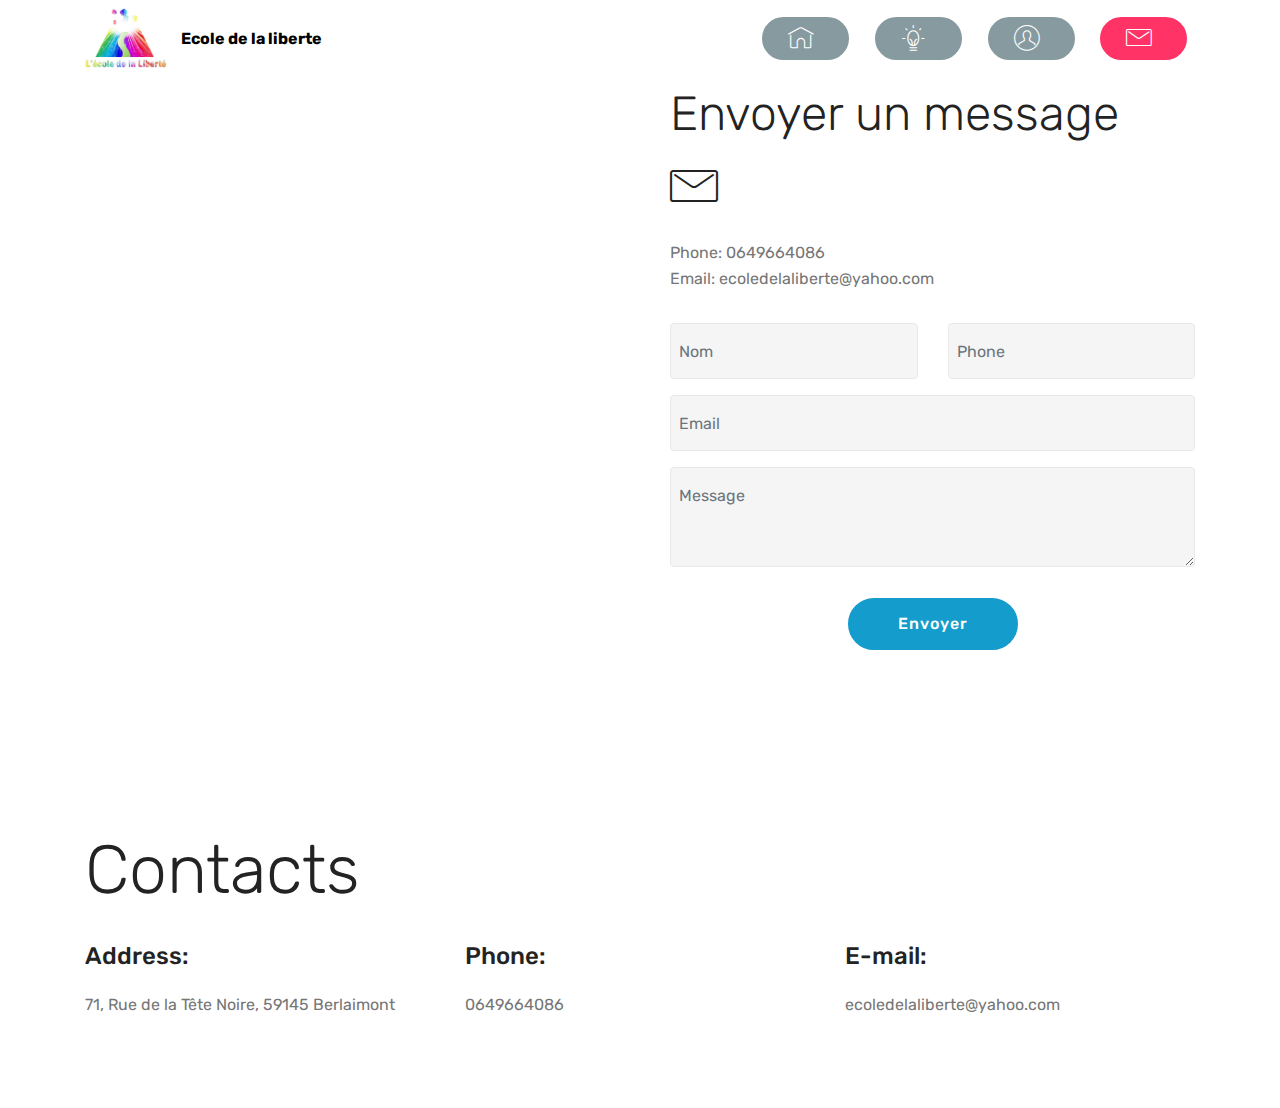
<file: web/page1.html>
<!DOCTYPE html>
<html  >
<head>
  <!-- Site made with Mobirise Website Builder v4.12.4, https://mobirise.com -->
  <meta charset="UTF-8">
  <meta http-equiv="X-UA-Compatible" content="IE=edge">
  <meta name="generator" content="Mobirise v4.12.4, mobirise.com">
  <meta name="viewport" content="width=device-width, initial-scale=1, minimum-scale=1">
  <link rel="shortcut icon" href="assets/images/logo111.png" type="image/x-icon">
  <meta name="description" content="email Ecole de la liberté Berlaimont">
  
  
  <title>email</title>
  <link rel="stylesheet" href="assets/web/assets/mobirise-icons/mobirise-icons.css">
  <link rel="stylesheet" href="assets/bootstrap/css/bootstrap.min.css">
  <link rel="stylesheet" href="assets/bootstrap/css/bootstrap-grid.min.css">
  <link rel="stylesheet" href="assets/bootstrap/css/bootstrap-reboot.min.css">
  <link rel="stylesheet" href="assets/tether/tether.min.css">
  <link rel="stylesheet" href="assets/dropdown/css/style.css">
  <link rel="stylesheet" href="assets/theme/css/style.css">
  <link rel="preload" as="style" href="assets/mobirise/css/mbr-additional.css"><link rel="stylesheet" href="assets/mobirise/css/mbr-additional.css" type="text/css">
  
  
  
</head>
<body>
  <section class="menu cid-s24c5rw5QX" once="menu" id="menu2-1">

    

    <nav class="navbar navbar-expand beta-menu navbar-dropdown align-items-center navbar-fixed-top navbar-toggleable-sm">
        <button class="navbar-toggler navbar-toggler-right" type="button" data-toggle="collapse" data-target="#navbarSupportedContent" aria-controls="navbarSupportedContent" aria-expanded="false" aria-label="Toggle navigation">
            <div class="hamburger">
                <span></span>
                <span></span>
                <span></span>
                <span></span>
            </div>
        </button>
        <div class="menu-logo">
            <div class="navbar-brand">
                <span class="navbar-logo">
                    <a href="index.html">
                        <img src="assets/images/logo111.png" alt="Mobirise" title="" style="height: 3.8rem;">
                    </a>
                </span>
                <span class="navbar-caption-wrap"><a class="navbar-caption text-black display-4" href="index.html">
                        Ecole de la liberte</a></span>
            </div>
        </div>
        <div class="collapse navbar-collapse" id="navbarSupportedContent">
            
            <div class="navbar-buttons mbr-section-btn"><a class="btn btn-sm btn-warning display-4" href="index.html"><span class="mbri-home mbr-iconfont mbr-iconfont-btn"></span>
                    </a>  <a class="btn btn-sm btn-warning display-4" href="page5.html"><span class="mbri-idea mbr-iconfont mbr-iconfont-btn"></span>
                    </a>  <a class="btn btn-sm btn-warning display-4" href="login.php"><span class="mbri-user mbr-iconfont mbr-iconfont-btn"></span>
                    </a> <a class="btn btn-sm btn-secondary display-4" href="page1.html"><span class="mbri-letter mbr-iconfont mbr-iconfont-btn"></span>
                    </a></div>
        </div>
    </nav>
</section>

<section class="engine"><a href="https://mobirise.info/g">build a site for free</a></section><section class="mbr-section form4 cid-s24d0NRlJW" id="form4-2">

    

    
    <div class="container">
        <div class="row">
            <div class="col-md-6">
                <div class="google-map"><iframe frameborder="0" style="border:0" src="https://www.google.com/maps/embed/v1/place?key=AIzaSyCy9r70T3NYf3PhvVflTo0_zdif2_IoIYs&amp;q=place_id:ChIJzV0cMthjwkcRb6r1z9fUgsA" allowfullscreen=""></iframe></div>
            </div>
            <div class="col-md-6">
                <h2 class="pb-3 align-left mbr-fonts-style display-2">
                    Envoyer un message</h2>
                <div>
                    <div class="icon-block pb-3 align-left">
                        <span class="icon-block__icon">
                            <span class="mbri-letter mbr-iconfont"></span>
                        </span>
                        <h4 class="icon-block__title align-left mbr-fonts-style display-5">
                            
                        </h4>
                    </div>
                    <div class="icon-contacts pb-3">
                        <h5 class="align-left mbr-fonts-style display-7"></h5>
                        <p class="mbr-text align-left mbr-fonts-style display-7">
                            Phone: 0649664086<br>Email:&nbsp;ecoledelaliberte@yahoo.com</p>
                    </div>
                </div>
                <div data-form-type="formoid">
                    <!---Formbuilder Form--->
                    <form action="https://mobirise.com/" method="POST" class="mbr-form form-with-styler" data-form-title="Mobirise Form"><input type="hidden" name="email" data-form-email="true" value="dxO9VD1reAVgYeG87+FwccVdZ09jHLPoikLHVOWd8umSI5zapchgpqOabX+4TBeDwW4k/OslGX51VqjtbtV+h5Oho9nlQEhajHxNbX1Ak2HhDlBrD+PQ0DfMLQyZQAk9">
                        <div class="row">
                            <div hidden="hidden" data-form-alert="" class="alert alert-success col-12">Merci</div>
                            <div hidden="hidden" data-form-alert-danger="" class="alert alert-danger col-12">
                            </div>
                        </div>
                        <div class="dragArea row">
                            <div class="col-md-6  form-group" data-for="name">
                                <input type="text" name="name" placeholder="Nom" data-form-field="Name" required="required" class="form-control input display-7" id="name-form4-2">
                            </div>
                            <div class="col-md-6  form-group" data-for="phone">
                                <input type="text" name="phone" placeholder="Phone" data-form-field="Phone" required="required" class="form-control input display-7" id="phone-form4-2">
                            </div>
                            <div data-for="email" class="col-md-12  form-group">
                                <input type="text" name="email" placeholder="Email" data-form-field="Email" class="form-control input display-7" required="required" id="email-form4-2">
                            </div>
                            <div data-for="message" class="col-md-12  form-group">
                                <textarea name="message" placeholder="Message" data-form-field="Message" class="form-control input display-7" id="message-form4-2"></textarea>
                            </div>
                            <div class="col-md-12 input-group-btn  mt-2 align-center"><button type="submit" class="btn btn-primary btn-form display-4">Envoyer</button></div>
                        </div>
                    </form><!---Formbuilder Form--->
                </div>
            </div>
        </div>
    </div>
</section>

<section class="mbr-section contacts2 cid-s24eWiDI8s" id="contacts2-3">
    <!---->
    
    <!---->
    <!--Overlay-->
    
    <!--Container-->
    <div class="container">
        <div class="row">
            <!--Titles-->
            <div class="title col-12">
                <h2 class="align-left mbr-fonts-style display-1">Contacts
                </h2>
                
            </div>
            <div class="col-12">
                <div class="row justify-content-center">
                    <div class="col-12 col-md-4">
                        <div class="b b-adress">
                            <h5 class="align-left mbr-fonts-style m-0 display-5">
                                Address:
                            </h5>
                            <p class="mbr-text align-left mbr-fonts-style display-7">71, Rue de la Tête Noire, 59145 Berlaimont</p>
                        </div>
                    </div>
                    <div class="col-12 col-md-4">
                        <div class="b b-phone">
                            <h5 class="align-left mbr-fonts-style m-0 display-5">
                                Phone:
                            </h5>
                            <p class="mbr-text align-left mbr-fonts-style display-7">0649664086</p>
                        </div>
                    </div>
                    <div class="col-12 col-md-4">
                        <div class="b b-mail">
                            <h5 class="align-left mbr-fonts-style m-0 display-5">
                                E-mail:
                            </h5>
                            <p class="mbr-text align-left mbr-fonts-style display-7">ecoledelaliberte@yahoo.com</p>
                        </div>
                    </div>
                </div>
            </div>
        </div>
    </div>
</section>


  <script src="assets/web/assets/jquery/jquery.min.js"></script>
  <script src="assets/popper/popper.min.js"></script>
  <script src="assets/bootstrap/js/bootstrap.min.js"></script>
  <script src="assets/tether/tether.min.js"></script>
  <script src="assets/smoothscroll/smooth-scroll.js"></script>
  <script src="assets/dropdown/js/nav-dropdown.js"></script>
  <script src="assets/dropdown/js/navbar-dropdown.js"></script>
  <script src="assets/touchswipe/jquery.touch-swipe.min.js"></script>
  <script src="assets/theme/js/script.js"></script>
  <script src="assets/formoid/formoid.min.js"></script>
  
  
</body>
</html>
</file>
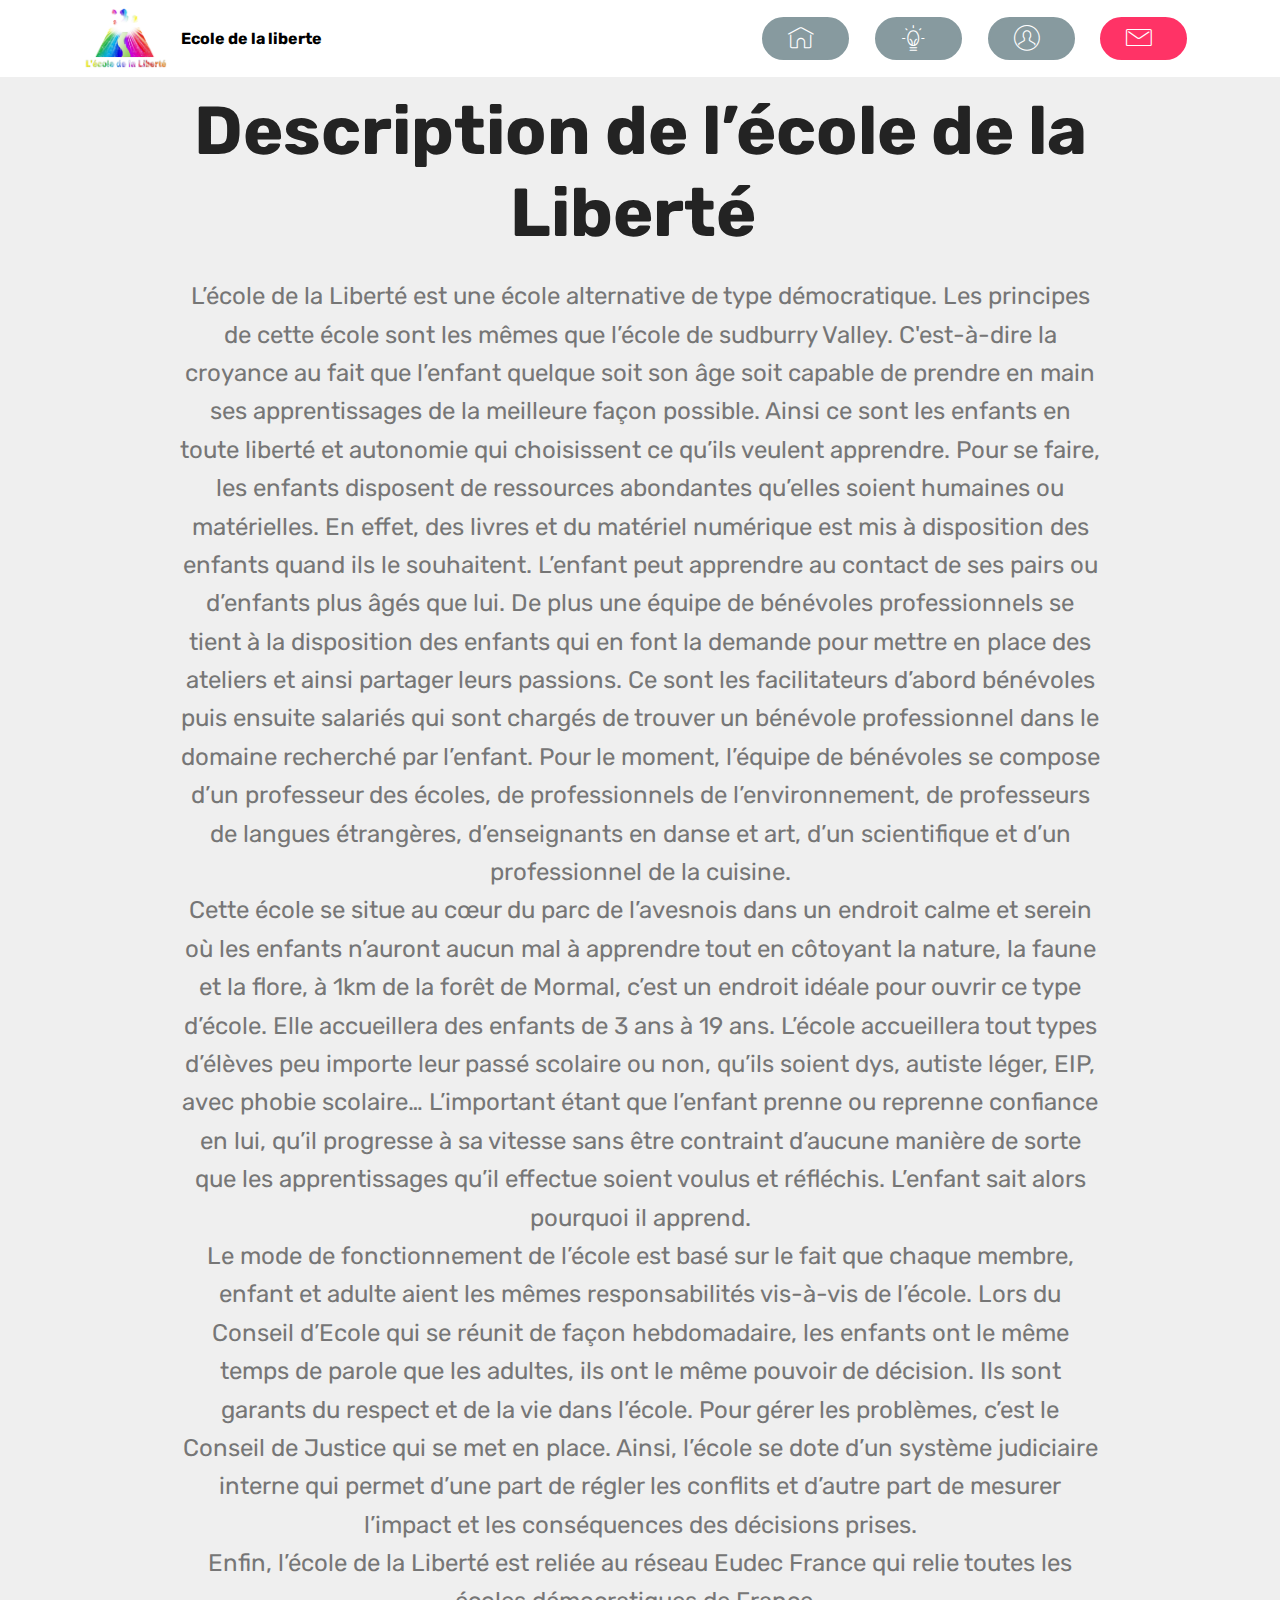
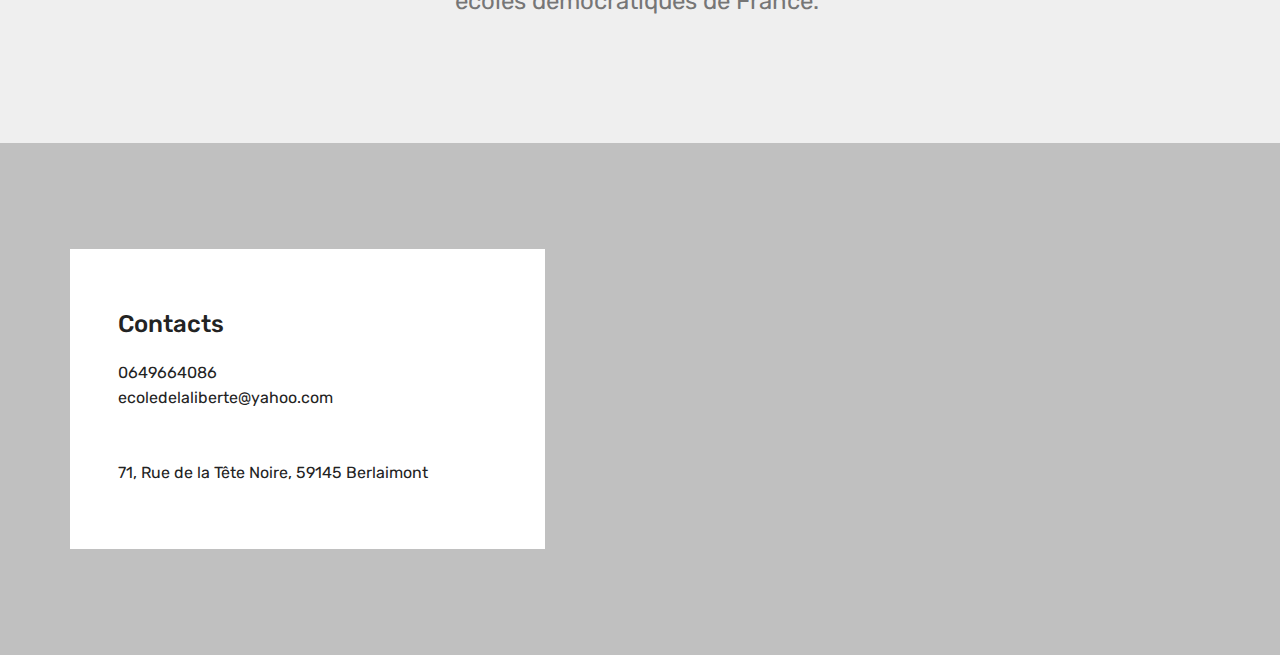
<file: web/page2.html>
<!DOCTYPE html>
<html  >
<head>
  <!-- Site made with Mobirise Website Builder v4.12.4, https://mobirise.com -->
  <meta charset="UTF-8">
  <meta http-equiv="X-UA-Compatible" content="IE=edge">
  <meta name="generator" content="Mobirise v4.12.4, mobirise.com">
  <meta name="viewport" content="width=device-width, initial-scale=1, minimum-scale=1">
  <link rel="shortcut icon" href="assets/images/logo111.png" type="image/x-icon">
  <meta name="description" content="Description de l’école de la Liberté Berlaimont">
  
  
  <title>Description de l’école de la Liberté </title>
  <link rel="stylesheet" href="assets/web/assets/mobirise-icons/mobirise-icons.css">
  <link rel="stylesheet" href="assets/bootstrap/css/bootstrap.min.css">
  <link rel="stylesheet" href="assets/bootstrap/css/bootstrap-grid.min.css">
  <link rel="stylesheet" href="assets/bootstrap/css/bootstrap-reboot.min.css">
  <link rel="stylesheet" href="assets/tether/tether.min.css">
  <link rel="stylesheet" href="assets/dropdown/css/style.css">
  <link rel="stylesheet" href="assets/theme/css/style.css">
  <link rel="preload" as="style" href="assets/mobirise/css/mbr-additional.css"><link rel="stylesheet" href="assets/mobirise/css/mbr-additional.css" type="text/css">
  
  
  
</head>
<body>
  <section class="menu cid-s24c5rw5QX" once="menu" id="menu2-5">

    

    <nav class="navbar navbar-expand beta-menu navbar-dropdown align-items-center navbar-fixed-top navbar-toggleable-sm">
        <button class="navbar-toggler navbar-toggler-right" type="button" data-toggle="collapse" data-target="#navbarSupportedContent" aria-controls="navbarSupportedContent" aria-expanded="false" aria-label="Toggle navigation">
            <div class="hamburger">
                <span></span>
                <span></span>
                <span></span>
                <span></span>
            </div>
        </button>
        <div class="menu-logo">
            <div class="navbar-brand">
                <span class="navbar-logo">
                    <a href="index.html">
                        <img src="assets/images/logo111.png" alt="Mobirise" title="" style="height: 3.8rem;">
                    </a>
                </span>
                <span class="navbar-caption-wrap"><a class="navbar-caption text-black display-4" href="index.html">
                        Ecole de la liberte</a></span>
            </div>
        </div>
        <div class="collapse navbar-collapse" id="navbarSupportedContent">
            
            <div class="navbar-buttons mbr-section-btn"><a class="btn btn-sm btn-warning display-4" href="index.html"><span class="mbri-home mbr-iconfont mbr-iconfont-btn"></span>
                    </a>  <a class="btn btn-sm btn-warning display-4" href="page5.html"><span class="mbri-idea mbr-iconfont mbr-iconfont-btn"></span>
                    </a>  <a class="btn btn-sm btn-warning display-4" href="login.php"><span class="mbri-user mbr-iconfont mbr-iconfont-btn"></span>
                    </a> <a class="btn btn-sm btn-secondary display-4" href="page1.html"><span class="mbri-letter mbr-iconfont mbr-iconfont-btn"></span>
                    </a></div>
        </div>
    </nav>
</section>

<section class="engine"><a href="https://mobirise.info/m">web design templates</a></section><section class="header1 cid-s24EUmHKiY" id="header16-6">

    

    

    <div class="container">
        <div class="row justify-content-md-center">
            <div class="col-md-10 align-center">
                <h1 class="mbr-section-title mbr-bold pb-3 mbr-fonts-style display-1">Description de l’école de la Liberté&nbsp;</h1>
                
                <p class="mbr-text pb-3 mbr-fonts-style display-5">L’école de la Liberté est une école alternative de type démocratique. Les principes de cette école sont les mêmes que l’école de sudburry Valley. C'est-à-dire la croyance au fait que l’enfant quelque soit son âge soit capable de prendre en main ses apprentissages de la meilleure façon possible. Ainsi ce sont les enfants en toute liberté et autonomie qui choisissent ce qu’ils veulent apprendre. Pour se faire, les enfants disposent de ressources abondantes qu’elles soient humaines ou matérielles. En effet, des livres et du matériel numérique est mis à disposition des enfants quand ils le souhaitent. L’enfant peut apprendre au contact de ses pairs ou d’enfants plus âgés que lui. De plus une équipe de bénévoles professionnels se tient à la disposition des enfants qui en font la demande pour mettre en place des ateliers et ainsi partager leurs passions. Ce sont les facilitateurs d’abord bénévoles puis ensuite salariés qui sont chargés de trouver un bénévole professionnel dans le domaine recherché par l’enfant. Pour le moment, l’équipe de bénévoles se compose d’un professeur des écoles, de professionnels de l’environnement, de professeurs de langues étrangères, d’enseignants en  danse et art, d’un scientifique et d’un professionnel de la cuisine. 
<br>Cette école se situe au cœur du parc de l’avesnois dans un endroit calme et serein où les enfants n’auront aucun mal à apprendre tout en côtoyant la nature, la faune et la flore, à 1km de la forêt de Mormal, c’est un endroit idéale pour ouvrir ce type d’école. Elle accueillera des enfants de 3 ans à 19 ans. L’école accueillera tout types d’élèves peu importe leur passé scolaire ou non, qu’ils soient dys, autiste léger, EIP, avec phobie scolaire… L’important étant que l’enfant prenne ou reprenne confiance en lui, qu’il progresse à sa vitesse sans être contraint d’aucune manière de sorte que les apprentissages qu’il effectue soient voulus et réfléchis. L’enfant sait alors pourquoi il apprend.  
<br>Le mode de fonctionnement de l’école est basé sur le fait que chaque membre, enfant et adulte aient  les mêmes responsabilités vis-à-vis de l’école. Lors du Conseil d’Ecole qui se réunit de façon hebdomadaire, les enfants ont le même temps de parole que les adultes, ils ont le même pouvoir de décision. Ils sont garants du respect et de la vie dans l’école. Pour gérer les problèmes, c’est le Conseil de Justice qui se met en place. Ainsi, l’école se dote d’un système judiciaire interne qui permet d’une part de régler les conflits et d’autre part de mesurer l’impact et les conséquences des décisions prises.   
<br>Enfin, l’école de la Liberté est reliée au réseau Eudec France qui relie toutes les écoles démocratiques de France.&nbsp;</p>
                
            </div>
        </div>
    </div>

</section>

<section class="contacts4 cid-s24F9P5bBU" id="contacts4-7">

    

    <div class="main_wrapper">
        <div class="b_wrapper">
            <div class="container">
                <div class="row">
                    <div class="col-12 col-md-5 p-0">
                        <div class="block p-5">
                            <div class="block_wrapper">
                                <h4 class="align-left mbr-fonts-style pb-4 m-0 display-5">Contacts</h4>
                                <p class="mbr-text align-left mbr-fonts-style pb-4 m-0 display-7">0649664086<br>ecoledelaliberte@yahoo.com<br></p>
                                <p class="mbr-text align-left mbr-fonts-style m-0 display-7"><br>71, Rue de la Tête Noire, 59145 Berlaimont<br></p>
                            </div>
                        </div>
                    </div>
                </div>
            </div>
        </div>
        <!--Map-->
        <div class="google-map"><iframe frameborder="0" style="border:0" src="https://www.google.com/maps/embed/v1/place?key=AIzaSyAEIpgj38KyLFELm2bK9Y7krBkz1K-cMq8&amp;q=place_id:ChIJzV0cMthjwkcRb6r1z9fUgsA" allowfullscreen=""></iframe></div>
    </div>
</section>


  <script src="assets/web/assets/jquery/jquery.min.js"></script>
  <script src="assets/popper/popper.min.js"></script>
  <script src="assets/bootstrap/js/bootstrap.min.js"></script>
  <script src="assets/tether/tether.min.js"></script>
  <script src="assets/smoothscroll/smooth-scroll.js"></script>
  <script src="assets/dropdown/js/nav-dropdown.js"></script>
  <script src="assets/dropdown/js/navbar-dropdown.js"></script>
  <script src="assets/touchswipe/jquery.touch-swipe.min.js"></script>
  <script src="assets/theme/js/script.js"></script>
  
  
</body>
</html>
</file>
<file: web/assets/web/assets/mobirise-icons/mobirise-icons.css>
@font-face {
  font-family: 'MobiriseIcons';
  src:  url('mobirise-icons.eot?spat4u');
  src:  url('mobirise-icons.eot?spat4u#iefix') format('embedded-opentype'),
    url('mobirise-icons.ttf?spat4u') format('truetype'),
    url('mobirise-icons.woff?spat4u') format('woff'),
    url('mobirise-icons.svg?spat4u#MobiriseIcons') format('svg');
  font-weight: normal;
  font-style: normal;
  font-display: swap;
}

[class^="mbri-"], [class*=" mbri-"] {
  /* use !important to prevent issues with browser extensions that change fonts */
  font-family: MobiriseIcons !important;
  speak: none;
  font-style: normal;
  font-weight: normal;
  font-variant: normal;
  text-transform: none;
  line-height: 1;

  /* Better Font Rendering =========== */
  -webkit-font-smoothing: antialiased;
  -moz-osx-font-smoothing: grayscale;
}

.mbri-add-submenu:before {
  content: "\e900";
}
.mbri-alert:before {
  content: "\e901";
}
.mbri-align-center:before {
  content: "\e902";
}
.mbri-align-justify:before {
  content: "\e903";
}
.mbri-align-left:before {
  content: "\e904";
}
.mbri-align-right:before {
  content: "\e905";
}
.mbri-android:before {
  content: "\e906";
}
.mbri-apple:before {
  content: "\e907";
}
.mbri-arrow-down:before {
  content: "\e908";
}
.mbri-arrow-next:before {
  content: "\e909";
}
.mbri-arrow-prev:before {
  content: "\e90a";
}
.mbri-arrow-up:before {
  content: "\e90b";
}
.mbri-bold:before {
  content: "\e90c";
}
.mbri-bookmark:before {
  content: "\e90d";
}
.mbri-bootstrap:before {
  content: "\e90e";
}
.mbri-briefcase:before {
  content: "\e90f";
}
.mbri-browse:before {
  content: "\e910";
}
.mbri-bulleted-list:before {
  content: "\e911";
}
.mbri-calendar:before {
  content: "\e912";
}
.mbri-camera:before {
  content: "\e913";
}
.mbri-cart-add:before {
  content: "\e914";
}
.mbri-cart-full:before {
  content: "\e915";
}
.mbri-cash:before {
  content: "\e916";
}
.mbri-change-style:before {
  content: "\e917";
}
.mbri-chat:before {
  content: "\e918";
}
.mbri-clock:before {
  content: "\e919";
}
.mbri-close:before {
  content: "\e91a";
}
.mbri-cloud:before {
  content: "\e91b";
}
.mbri-code:before {
  content: "\e91c";
}
.mbri-contact-form:before {
  content: "\e91d";
}
.mbri-credit-card:before {
  content: "\e91e";
}
.mbri-cursor-click:before {
  content: "\e91f";
}
.mbri-cust-feedback:before {
  content: "\e920";
}
.mbri-database:before {
  content: "\e921";
}
.mbri-delivery:before {
  content: "\e922";
}
.mbri-desktop:before {
  content: "\e923";
}
.mbri-devices:before {
  content: "\e924";
}
.mbri-down:before {
  content: "\e925";
}
.mbri-download:before {
  content: "\e989";
}
.mbri-drag-n-drop:before {
  content: "\e927";
}
.mbri-drag-n-drop2:before {
  content: "\e928";
}
.mbri-edit:before {
  content: "\e929";
}
.mbri-edit2:before {
  content: "\e92a";
}
.mbri-error:before {
  content: "\e92b";
}
.mbri-extension:before {
  content: "\e92c";
}
.mbri-features:before {
  content: "\e92d";
}
.mbri-file:before {
  content: "\e92e";
}
.mbri-flag:before {
  content: "\e92f";
}
.mbri-folder:before {
  content: "\e930";
}
.mbri-gift:before {
  content: "\e931";
}
.mbri-github:before {
  content: "\e932";
}
.mbri-globe:before {
  content: "\e933";
}
.mbri-globe-2:before {
  content: "\e934";
}
.mbri-growing-chart:before {
  content: "\e935";
}
.mbri-hearth:before {
  content: "\e936";
}
.mbri-help:before {
  content: "\e937";
}
.mbri-home:before {
  content: "\e938";
}
.mbri-hot-cup:before {
  content: "\e939";
}
.mbri-idea:before {
  content: "\e93a";
}
.mbri-image-gallery:before {
  content: "\e93b";
}
.mbri-image-slider:before {
  content: "\e93c";
}
.mbri-info:before {
  content: "\e93d";
}
.mbri-italic:before {
  content: "\e93e";
}
.mbri-key:before {
  content: "\e93f";
}
.mbri-laptop:before {
  content: "\e940";
}
.mbri-layers:before {
  content: "\e941";
}
.mbri-left-right:before {
  content: "\e942";
}
.mbri-left:before {
  content: "\e943";
}
.mbri-letter:before {
  content: "\e944";
}
.mbri-like:before {
  content: "\e945";
}
.mbri-link:before {
  content: "\e946";
}
.mbri-lock:before {
  content: "\e947";
}
.mbri-login:before {
  content: "\e948";
}
.mbri-logout:before {
  content: "\e949";
}
.mbri-magic-stick:before {
  content: "\e94a";
}
.mbri-map-pin:before {
  content: "\e94b";
}
.mbri-menu:before {
  content: "\e94c";
}
.mbri-mobile:before {
  content: "\e94d";
}
.mbri-mobile2:before {
  content: "\e94e";
}
.mbri-mobirise:before {
  content: "\e94f";
}
.mbri-more-horizontal:before {
  content: "\e950";
}
.mbri-more-vertical:before {
  content: "\e951";
}
.mbri-music:before {
  content: "\e952";
}
.mbri-new-file:before {
  content: "\e953";
}
.mbri-numbered-list:before {
  content: "\e954";
}
.mbri-opened-folder:before {
  content: "\e955";
}
.mbri-pages:before {
  content: "\e956";
}
.mbri-paper-plane:before {
  content: "\e957";
}
.mbri-paperclip:before {
  content: "\e958";
}
.mbri-photo:before {
  content: "\e959";
}
.mbri-photos:before {
  content: "\e95a";
}
.mbri-pin:before {
  content: "\e95b";
}
.mbri-play:before {
  content: "\e95c";
}
.mbri-plus:before {
  content: "\e95d";
}
.mbri-preview:before {
  content: "\e95e";
}
.mbri-print:before {
  content: "\e95f";
}
.mbri-protect:before {
  content: "\e960";
}
.mbri-question:before {
  content: "\e961";
}
.mbri-quote-left:before {
  content: "\e962";
}
.mbri-quote-right:before {
  content: "\e963";
}
.mbri-refresh:before {
  content: "\e964";
}
.mbri-responsive:before {
  content: "\e965";
}
.mbri-right:before {
  content: "\e966";
}
.mbri-rocket:before {
  content: "\e967";
}
.mbri-sad-face:before {
  content: "\e968";
}
.mbri-sale:before {
  content: "\e969";
}
.mbri-save:before {
  content: "\e96a";
}
.mbri-search:before {
  content: "\e96b";
}
.mbri-setting:before {
  content: "\e96c";
}
.mbri-setting2:before {
  content: "\e96d";
}
.mbri-setting3:before {
  content: "\e96e";
}
.mbri-share:before {
  content: "\e96f";
}
.mbri-shopping-bag:before {
  content: "\e970";
}
.mbri-shopping-basket:before {
  content: "\e971";
}
.mbri-shopping-cart:before {
  content: "\e972";
}
.mbri-sites:before {
  content: "\e973";
}
.mbri-smile-face:before {
  content: "\e974";
}
.mbri-speed:before {
  content: "\e975";
}
.mbri-star:before {
  content: "\e976";
}
.mbri-success:before {
  content: "\e977";
}
.mbri-sun:before {
  content: "\e978";
}
.mbri-sun2:before {
  content: "\e979";
}
.mbri-tablet:before {
  content: "\e97a";
}
.mbri-tablet-vertical:before {
  content: "\e97b";
}
.mbri-target:before {
  content: "\e97c";
}
.mbri-timer:before {
  content: "\e97d";
}
.mbri-to-ftp:before {
  content: "\e97e";
}
.mbri-to-local-drive:before {
  content: "\e97f";
}
.mbri-touch-swipe:before {
  content: "\e980";
}
.mbri-touch:before {
  content: "\e981";
}
.mbri-trash:before {
  content: "\e982";
}
.mbri-underline:before {
  content: "\e983";
}
.mbri-unlink:before {
  content: "\e984";
}
.mbri-unlock:before {
  content: "\e985";
}
.mbri-up-down:before {
  content: "\e986";
}
.mbri-up:before {
  content: "\e987";
}
.mbri-update:before {
  content: "\e988";
}
.mbri-upload:before {
 content: "\e926"; 
}
.mbri-user:before {
  content: "\e98a";
}
.mbri-user2:before {
  content: "\e98b";
}
.mbri-users:before {
  content: "\e98c";
}
.mbri-video:before {
  content: "\e98d";
}
.mbri-video-play:before {
  content: "\e98e";
}
.mbri-watch:before {
  content: "\e98f";
}
.mbri-website-theme:before {
  content: "\e990";
}
.mbri-wifi:before {
  content: "\e991";
}
.mbri-windows:before {
  content: "\e992";
}
.mbri-zoom-out:before {
  content: "\e993";
}
.mbri-redo:before {
  content: "\e994";
}
.mbri-undo:before {
  content: "\e995";
}
</file>
<file: web/assets/dropdown/css/style.css>
.navbar-dropdown {
  left: 0;
  padding: 0;
  position: absolute;
  right: 0;
  top: 0;
  transition: all 0.45s ease;
  z-index: 1030;
  background: #282828; }
  .navbar-dropdown .navbar-logo {
    margin-right: 0.8rem;
    transition: margin 0.3s ease-in-out;
    vertical-align: middle; }
    .navbar-dropdown .navbar-logo img {
      height: 3.125rem;
      transition: all 0.3s ease-in-out; }
    .navbar-dropdown .navbar-logo.mbr-iconfont {
      font-size: 3.125rem;
      line-height: 3.125rem; }
  .navbar-dropdown .navbar-caption {
    font-weight: 700;
    white-space: normal;
    vertical-align: -4px;
    line-height: 3.125rem !important; }
    .navbar-dropdown .navbar-caption, .navbar-dropdown .navbar-caption:hover {
      color: inherit;
      text-decoration: none; }
  .navbar-dropdown .mbr-iconfont + .navbar-caption {
    vertical-align: -1px; }
  .navbar-dropdown.navbar-fixed-top {
    position: fixed; }
  .navbar-dropdown .navbar-brand span {
    vertical-align: -4px; }
  .navbar-dropdown.bg-color.transparent {
    background: none; }
  .navbar-dropdown.navbar-short .navbar-brand {
    padding: 0.625rem 0; }
    .navbar-dropdown.navbar-short .navbar-brand span {
      vertical-align: -1px; }
  .navbar-dropdown.navbar-short .navbar-caption {
    line-height: 2.375rem !important;
    vertical-align: -2px; }
  .navbar-dropdown.navbar-short .navbar-logo {
    margin-right: 0.5rem; }
    .navbar-dropdown.navbar-short .navbar-logo img {
      height: 2.375rem; }
    .navbar-dropdown.navbar-short .navbar-logo.mbr-iconfont {
      font-size: 2.375rem;
      line-height: 2.375rem; }
  .navbar-dropdown.navbar-short .mbr-table-cell {
    height: 3.625rem; }
  .navbar-dropdown .navbar-close {
    left: 0.6875rem;
    position: fixed;
    top: 0.75rem;
    z-index: 1000; }
  .navbar-dropdown .hamburger-icon {
    content: "";
    display: inline-block;
    vertical-align: middle;
    width: 16px;
    -webkit-box-shadow: 0 -6px 0 1px #282828,0 0 0 1px #282828,0 6px 0 1px #282828;
    -moz-box-shadow: 0 -6px 0 1px #282828,0 0 0 1px #282828,0 6px 0 1px #282828;
    box-shadow: 0 -6px 0 1px #282828,0 0 0 1px #282828,0 6px 0 1px #282828; }

.dropdown-menu .dropdown-toggle[data-toggle="dropdown-submenu"]::after {
  border-bottom: 0.35em solid transparent;
  border-left: 0.35em solid;
  border-right: 0;
  border-top: 0.35em solid transparent;
  margin-left: 0.3rem; }

.dropdown-menu .dropdown-item:focus {
  outline: 0; }

.nav-dropdown {
  font-size: 0.75rem;
  font-weight: 500;
  height: auto !important; }
  .nav-dropdown .nav-btn {
    padding-left: 1rem; }
  .nav-dropdown .link {
    margin: .667em 1.667em;
    font-weight: 500;
    padding: 0;
    transition: color .2s ease-in-out; }
    .nav-dropdown .link.dropdown-toggle {
      margin-right: 2.583em; }
      .nav-dropdown .link.dropdown-toggle::after {
        margin-left: .25rem;
        border-top: 0.35em solid;
        border-right: 0.35em solid transparent;
        border-left: 0.35em solid transparent;
        border-bottom: 0; }
      .nav-dropdown .link.dropdown-toggle[aria-expanded="true"] {
        margin: 0;
        padding: 0.667em 3.263em  0.667em 1.667em; }
  .nav-dropdown .link::after,
  .nav-dropdown .dropdown-item::after {
    color: inherit; }
  .nav-dropdown .btn {
    font-size: 0.75rem;
    font-weight: 700;
    letter-spacing: 0;
    margin-bottom: 0;
    padding-left: 1.25rem;
    padding-right: 1.25rem; }
  .nav-dropdown .dropdown-menu {
    border-radius: 0;
    border: 0;
    left: 0;
    margin: 0;
    padding-bottom: 1.25rem;
    padding-top: 1.25rem;
    position: relative; }
  .nav-dropdown .dropdown-submenu {
    margin-left: 0.125rem;
    top: 0; }
  .nav-dropdown .dropdown-item {
    font-weight: 500;
    line-height: 2;
    padding: 0.3846em 4.615em 0.3846em 1.5385em;
    position: relative;
    transition: color .2s ease-in-out, background-color .2s ease-in-out; }
    .nav-dropdown .dropdown-item::after {
      margin-top: -0.3077em;
      position: absolute;
      right: 1.1538em;
      top: 50%; }
    .nav-dropdown .dropdown-item:focus, .nav-dropdown .dropdown-item:hover {
      background: none; }

@media (max-width: 767px) {
  .nav-dropdown.navbar-toggleable-sm {
    bottom: 0;
    display: none;
    left: 0;
    overflow-x: hidden;
    position: fixed;
    top: 0;
    transform: translateX(-100%);
    -ms-transform: translateX(-100%);
    -webkit-transform: translateX(-100%);
    width: 18.75rem;
    z-index: 999; } }
.nav-dropdown.navbar-toggleable-xl {
  bottom: 0;
  display: none;
  left: 0;
  overflow-x: hidden;
  position: fixed;
  top: 0;
  transform: translateX(-100%);
  -ms-transform: translateX(-100%);
  -webkit-transform: translateX(-100%);
  width: 18.75rem;
  z-index: 999; }

.nav-dropdown-sm {
  display: block !important;
  overflow-x: hidden;
  overflow: auto;
  padding-top: 3.875rem; }
  .nav-dropdown-sm::after {
    content: "";
    display: block;
    height: 3rem;
    width: 100%; }
  .nav-dropdown-sm.collapse.in ~ .navbar-close {
    display: block !important; }
  .nav-dropdown-sm.collapsing, .nav-dropdown-sm.collapse.in {
    transform: translateX(0);
    -ms-transform: translateX(0);
    -webkit-transform: translateX(0);
    transition: all 0.25s ease-out;
    -webkit-transition: all 0.25s ease-out;
    background: #282828; }
  .nav-dropdown-sm.collapsing[aria-expanded="false"] {
    transform: translateX(-100%);
    -ms-transform: translateX(-100%);
    -webkit-transform: translateX(-100%); }
  .nav-dropdown-sm .nav-item {
    display: block;
    margin-left: 0 !important;
    padding-left: 0; }
  .nav-dropdown-sm .link,
  .nav-dropdown-sm .dropdown-item {
    border-top: 1px dotted rgba(255, 255, 255, 0.1);
    font-size: 0.8125rem;
    line-height: 1.6;
    margin: 0 !important;
    padding: 0.875rem 2.4rem 0.875rem 1.5625rem !important;
    position: relative;
    white-space: normal; }
    .nav-dropdown-sm .link:focus, .nav-dropdown-sm .link:hover,
    .nav-dropdown-sm .dropdown-item:focus,
    .nav-dropdown-sm .dropdown-item:hover {
      background: rgba(0, 0, 0, 0.2) !important;
      color: #c0a375; }
  .nav-dropdown-sm .nav-btn {
    position: relative;
    padding: 1.5625rem 1.5625rem 0 1.5625rem; }
    .nav-dropdown-sm .nav-btn::before {
      border-top: 1px dotted rgba(255, 255, 255, 0.1);
      content: "";
      left: 0;
      position: absolute;
      top: 0;
      width: 100%; }
    .nav-dropdown-sm .nav-btn + .nav-btn {
      padding-top: 0.625rem; }
      .nav-dropdown-sm .nav-btn + .nav-btn::before {
        display: none; }
  .nav-dropdown-sm .btn {
    padding: 0.625rem 0; }
  .nav-dropdown-sm .dropdown-toggle[data-toggle="dropdown-submenu"]::after {
    margin-left: .25rem;
    border-top: 0.35em solid;
    border-right: 0.35em solid transparent;
    border-left: 0.35em solid transparent;
    border-bottom: 0; }
  .nav-dropdown-sm .dropdown-toggle[data-toggle="dropdown-submenu"][aria-expanded="true"]::after {
    border-top: 0;
    border-right: 0.35em solid transparent;
    border-left: 0.35em solid transparent;
    border-bottom: 0.35em solid; }
  .nav-dropdown-sm .dropdown-menu {
    margin: 0;
    padding: 0;
    position: relative;
    top: 0;
    left: 0;
    width: 100%;
    border: 0;
    float: none;
    border-radius: 0;
    background: none; }
  .nav-dropdown-sm .dropdown-submenu {
    left: 100%;
    margin-left: 0.125rem;
    margin-top: -1.25rem;
    top: 0; }

.navbar-toggleable-sm .nav-dropdown .dropdown-menu {
  position: absolute; }

.navbar-toggleable-sm .nav-dropdown .dropdown-submenu {
  left: 100%;
  margin-left: 0.125rem;
  margin-top: -1.25rem;
  top: 0; }

.navbar-toggleable-sm.opened .nav-dropdown .dropdown-menu {
  position: relative; }

.navbar-toggleable-sm.opened .nav-dropdown .dropdown-submenu {
  left: 0;
  margin-left: 00rem;
  margin-top: 0rem;
  top: 0; }

.is-builder .nav-dropdown.collapsing {
  transition: none !important; }

/*# sourceMappingURL=style.css.map */
</file>
<file: web/assets/theme/css/style.css>
/*!
 * Mobirise v4 theme (https://mobirise.com/)
 * Copyright 2017 Mobirise
 */
section {
  background-color: #eeeeee;
}

.form-control:focus {
  box-shadow: none;
}

:focus {
  outline: none;
}

body {
  font-style: normal;
  line-height: 1.5;
}

section,
.container,
.container-fluid {
  position: relative;
  word-wrap: break-word;
}

a.mbr-iconfont:hover {
  text-decoration: none;
}

.article .lead p,
.article .lead ul,
.article .lead ol,
.article .lead pre,
.article .lead blockquote {
  margin-bottom: 0;
}

ul,
ol,
pre,
blockquote {
  margin-bottom: 2.3125rem;
}

pre {
  background: #f4f4f4;
  padding: 10px 24px;
  white-space: pre-wrap;
}

.inactive {
  -webkit-user-select: none;
  -moz-user-select: none;
  -ms-user-select: none;
  user-select: none;
  pointer-events: none;
  -webkit-user-drag: none;
  user-drag: none;
}

.mbr-section__comments .row {
  justify-content: center;
  -webkit-justify-content: center;
}

a {
  font-style: normal;
  font-weight: 400;
  cursor: pointer;
}

a, a:hover {
  text-decoration: none;
}

figure {
  margin-bottom: 0;
}

body {
  color: #232323;
}

h1,
h2,
h3,
h4,
h5,
h6,
.h1,
.h2,
.h3,
.h4,
.h5,
.h6,
.display-1,
.display-2,
.display-3,
.display-4 {
  line-height: 1;
  word-break: break-word;
  word-wrap: break-word;
}

.mbr-section-title {
  font-style: normal;
  line-height: 1.2;
}

.mbr-section-subtitle {
  line-height: 1.3;
}

.mbr-text {
  font-style: normal;
  line-height: 1.6;
}

b,
strong {
  font-weight: bold;
}

blockquote {
  padding: 10px 0 10px 20px;
  position: relative;
  border-left: 2px solid;
  border-color: #ff3366;
}

input:-webkit-autofill, input:-webkit-autofill:hover, input:-webkit-autofill:focus, input:-webkit-autofill:active {
  transition-delay: 9999s;
  transition-property: background-color, color;
}

textarea[type='hidden'] {
  display: none;
}

body {
  position: relative;
}

section {
  background-position: 50% 50%;
  background-repeat: no-repeat;
  background-size: cover;
}

section .mbr-background-video,
section .mbr-background-video-preview {
  position: absolute;
  bottom: 0;
  left: 0;
  right: 0;
  top: 0;
}

.hidden {
  visibility: hidden;
}

.mbr-z-index20 {
  z-index: 20;
}

/*! Base colors */
.mbr-white {
  color: #ffffff;
}

.mbr-black {
  color: #000000;
}

.mbr-bg-white {
  background-color: #ffffff;
}

.mbr-bg-black {
  background-color: #000000;
}

/*! Text-aligns */
.align-left {
  text-align: left;
}

.align-center {
  text-align: center;
}

.align-right {
  text-align: right;
}

@media (max-width: 767px) {
  .align-left,
  .align-center,
  .align-right,
  .mbr-section-btn,
  .mbr-section-title {
    text-align: center;
  }
}

/*! Font-weight  */
.mbr-light {
  font-weight: 300;
}

.mbr-regular {
  font-weight: 400;
}

.mbr-semibold {
  font-weight: 500;
}

.mbr-bold {
  font-weight: 700;
}

/*! Media  */
.media-size-item {
  -moz-flex: 1 1 auto;
  -o-flex: 1 1 auto;
  flex: 1 1 auto;
}

.media-content {
  flex-basis: 100%;
}

.media-container-row {
  display: flex;
  flex-direction: row;
  flex-wrap: wrap;
  justify-content: center;
  align-content: center;
  align-items: start;
}

.media-container-row .media-size-item {
  width: 400px;
}

.media-container-column {
  display: flex;
  flex-direction: column;
  flex-wrap: wrap;
  justify-content: center;
  align-content: center;
  align-items: stretch;
}

.media-container-column > * {
  width: 100%;
}

@media (min-width: 992px) {
  .media-container-row {
    flex-wrap: nowrap;
  }
}

figure {
  overflow: hidden;
}

figure[mbr-media-size] {
  transition: width 0.1s;
}

.mbr-figure img,
.mbr-figure iframe {
  display: block;
  width: 100%;
}

.card {
  background-color: transparent;
  border: none;
}

.card-box {
  width: 100%;
}

.card-img {
  text-align: center;
  flex-shrink: 0;
  -webkit-flex-shrink: 0;
}

.media {
  max-width: 100%;
  margin: 0 auto;
}

.mbr-figure {
  -ms-grid-row-align: center;
  align-self: center;
}

.media-container > div {
  max-width: 100%;
}

.mbr-figure img,
.card-img img {
  width: 100%;
}

@media (max-width: 991px) {
  .media-size-item {
    width: auto !important;
  }
  .media {
    width: auto;
  }
  .mbr-figure {
    width: 100% !important;
  }
}

/*! Buttons */
.btn {
  font-weight: 500;
  border-width: 2px;
  font-style: normal;
  letter-spacing: 1px;
  margin: .4rem .8rem;
  white-space: normal;
  transition: all .3s ease-in-out;
  display: inline-flex;
  align-items: center;
  justify-content: center;
  word-break: break-word;
  -webkit-align-items: center;
  -webkit-justify-content: center;
  display: -webkit-inline-flex;
}

.btn-sm {
  font-weight: 500;
  letter-spacing: 1px;
  transition: all .3s ease-in-out;
}

.btn-md {
  font-weight: 500;
  letter-spacing: 1px;
  margin: .4rem .8rem !important;
  transition: all .3s ease-in-out;
}

.btn-lg {
  font-weight: 500;
  letter-spacing: 1px;
  margin: .4rem .8rem !important;
  transition: all .3s ease-in-out;
}

.mbr-section-btn {
  margin-left: -0.25rem;
  margin-right: -0.25rem;
  font-size: 0;
}

nav .mbr-section-btn {
  margin-left: 0rem;
  margin-right: 0rem;
}

.btn-form {
  border-radius: 0;
}

.btn-form:hover {
  cursor: pointer;
}

/*! Btn icon margin */
.btn .mbr-iconfont,
.btn.btn-sm .mbr-iconfont {
  cursor: pointer;
  margin-right: 0.5rem;
}

.btn.btn-md .mbr-iconfont,
.btn.btn-md .mbr-iconfont {
  margin-right: 0.8rem;
}

.mbr-regular {
  font-weight: 400;
}

.mbr-semibold {
  font-weight: 500;
}

.mbr-bold {
  font-weight: 700;
}

[type='submit'] {
  -webkit-appearance: none;
}

/*! Full-screen */
.mbr-fullscreen .mbr-overlay {
  min-height: 100vh;
}

.mbr-fullscreen {
  display: flex;
  display: -moz-flex;
  display: -ms-flex;
  display: -o-flex;
  align-items: center;
  -webkit-align-items: center;
  min-height: 100vh;
  padding-top: 3rem;
  padding-bottom: 3rem;
}

/*! Map */
.map {
  height: 25rem;
  position: relative;
}

.map iframe {
  width: 100%;
  height: 100%;
}

.mbr-overlay {
  background-color: #000;
  bottom: 0;
  left: 0;
  opacity: .5;
  position: absolute;
  right: 0;
  top: 0;
  z-index: 0;
  pointer-events: none;
}

/* Form */
blockquote {
  font-style: italic;
  padding: 10px 0 10px 20px;
  font-size: 1.09rem;
  position: relative;
  border-width: 3px;
}

.form-control {
  background-color: #f5f5f5;
  box-shadow: none;
  color: #565656;
  line-height: 1.43;
  min-height: 3.5em;
  padding: 1.07em .5em;
}

.form-control, .form-control:focus {
  border: 1px solid #e8e8e8;
}

.form-active .form-control:invalid {
  border-color: red;
}

.form-control-label {
  position: relative;
  cursor: pointer;
  margin-bottom: .357em;
  padding: 0;
}

.alert {
  color: #ffffff;
  border-radius: 0;
  border: 0;
  font-size: .875rem;
  line-height: 1.5;
  margin-bottom: 1.875rem;
  padding: 1.25rem;
  position: relative;
}

.alert.alert-form::after {
  background-color: inherit;
  bottom: -7px;
  content: "";
  display: block;
  height: 14px;
  left: 50%;
  margin-left: -7px;
  position: absolute;
  transform: rotate(45deg);
  width: 14px;
  -webkit-transform: rotate(45deg);
}

.form-asterisk {
  font-family: initial;
  position: absolute;
  top: -2px;
  font-weight: normal;
}

/*! Scroll to top arrow */
#scrollToTop a i:before {
  content: '';
  position: absolute;
  height: 40%;
  top: 25%;
  background: #fff;
  width: 2px;
  left: calc(50% - 1px);
}

#scrollToTop a i:after {
  content: '';
  position: absolute;
  display: block;
  border-top: 2px solid #fff;
  border-right: 2px solid #fff;
  width: 40%;
  height: 40%;
  left: 30%;
  bottom: 30%;
  transform: rotate(135deg);
  -webkit-transform: rotate(135deg);
}

.mbr-arrow-up {
  bottom: 25px;
  right: 90px;
  position: fixed;
  text-align: right;
  z-index: 5000;
  color: #ffffff;
  font-size: 32px;
  transform: rotate(180deg);
  -webkit-transform: rotate(180deg);
}

.mbr-arrow-up a {
  background: rgba(0, 0, 0, 0.2);
  border-radius: 3px;
  color: #fff;
  display: inline-block;
  height: 60px;
  width: 60px;
  outline-style: none !important;
  position: relative;
  text-decoration: none;
  transition: all 0.3s ease-in-out;
  cursor: pointer;
  text-align: center;
}

.mbr-arrow-up a:hover {
  background-color: rgba(0, 0, 0, 0.4);
}

.mbr-arrow-up a i {
  line-height: 60px;
}

.mbr-arrow-up-icon {
  display: block;
  color: #fff;
}

.mbr-arrow-up-icon::before {
  content: '\203a';
  display: inline-block;
  font-family: serif;
  font-size: 32px;
  line-height: 1;
  font-style: normal;
  position: relative;
  top: 6px;
  left: -4px;
  -webkit-transform: rotate(-90deg);
  transform: rotate(-90deg);
}

/*! Arrow Down */
.mbr-arrow {
  position: absolute;
  bottom: 45px;
  left: 50%;
  width: 60px;
  height: 60px;
  cursor: pointer;
  background-color: rgba(80, 80, 80, 0.5);
  border-radius: 50%;
  -webkit-transform: translateX(-50%);
  transform: translateX(-50%);
}

.mbr-arrow > a {
  display: inline-block;
  text-decoration: none;
  outline-style: none;
  -webkit-animation: arrowdown 1.7s ease-in-out infinite;
  animation: arrowdown 1.7s ease-in-out infinite;
}

.mbr-arrow > a > i {
  position: absolute;
  top: -2px;
  left: 15px;
  font-size: 2rem;
}

@keyframes arrowdown {
  0% {
    transform: translateY(0px);
    -webkit-transform: translateY(0px);
  }
  50% {
    transform: translateY(-5px);
    -webkit-transform: translateY(-5px);
  }
  100% {
    transform: translateY(0px);
    -webkit-transform: translateY(0px);
  }
}

@-webkit-keyframes arrowdown {
  0% {
    transform: translateY(0px);
    -webkit-transform: translateY(0px);
  }
  50% {
    transform: translateY(-5px);
    -webkit-transform: translateY(-5px);
  }
  100% {
    transform: translateY(0px);
    -webkit-transform: translateY(0px);
  }
}

@media (max-width: 500px) {
  .mbr-arrow-up {
    left: 50%;
    right: auto;
    transform: translateX(-50%) rotate(180deg);
    -webkit-transform: translateX(-50%) rotate(180deg);
  }
}

/*Gradients animation*/
@keyframes gradient-animation {
  from {
    background-position: 0% 100%;
    -webkit-animation-timing-function: ease-in-out;
            animation-timing-function: ease-in-out;
  }
  to {
    background-position: 100% 0%;
    -webkit-animation-timing-function: ease-in-out;
            animation-timing-function: ease-in-out;
  }
}

@-webkit-keyframes gradient-animation {
  from {
    background-position: 0% 100%;
    -webkit-animation-timing-function: ease-in-out;
            animation-timing-function: ease-in-out;
  }
  to {
    background-position: 100% 0%;
    -webkit-animation-timing-function: ease-in-out;
            animation-timing-function: ease-in-out;
  }
}

.bg-gradient {
  background-size: 200% 200%;
  animation: gradient-animation 5s infinite alternate;
  -webkit-animation: gradient-animation 5s infinite alternate;
}

.menu .navbar-brand {
  display: -webkit-flex;
}

.menu .navbar-brand span {
  display: flex;
  display: -webkit-flex;
}

.menu .navbar-brand .navbar-caption-wrap {
  display: -webkit-flex;
}

.menu .navbar-brand .navbar-logo img {
  display: -webkit-flex;
}

@media (min-width: 768px) and (max-width: 1023px) {
  .menu .navbar-toggleable-sm .navbar-nav {
    display: -ms-flexbox;
  }
}

@media (max-width: 1023px) {
  .menu .navbar-collapse {
    max-height: 93.5vh;
  }
  .menu .navbar-collapse.show {
    overflow: auto;
  }
}

@media (min-width: 1024px) {
  .menu .navbar-nav.nav-dropdown {
    display: -webkit-flex;
  }
  .menu .navbar-toggleable-sm .navbar-collapse {
    display: -webkit-flex !important;
  }
  .menu .collapsed .navbar-collapse {
    max-height: 93.5vh;
  }
  .menu .collapsed .navbar-collapse.show {
    overflow: auto;
  }
}

@media (max-width: 767px) {
  .menu .navbar-collapse {
    max-height: 80vh;
  }
}

/* Others*/
.note-check a[data-value=Rubik] {
  font-style: normal;
}

.mbr-arrow a {
  color: #ffffff;
}

@media (max-width: 767px) {
  .mbr-arrow {
    display: none;
  }
}

.navbar {
  display: -webkit-flex;
  -webkit-flex-wrap: wrap;
  -webkit-align-items: center;
  -webkit-justify-content: space-between;
}

.navbar-collapse {
  -webkit-flex-basis: 100%;
  -webkit-flex-grow: 1;
  -webkit-align-items: center;
}

.nav-dropdown .link {
  padding: 0.667em 1.667em !important;
  margin: 0 !important;
}

.nav {
  display: -webkit-flex;
  -webkit-flex-wrap: wrap;
}

.row {
  display: -webkit-flex;
  -webkit-flex-wrap: wrap;
}

.justify-content-center {
  -webkit-justify-content: center;
}

.form-inline {
  display: -webkit-flex;
  -webkit-align-items: center;
}

.card-wrapper {
  -webkit-flex: 1;
}

.carousel-control {
  z-index: 10;
  display: -webkit-flex;
  -webkit-align-items: center;
  -webkit-justify-content: center;
}

.carousel-controls {
  display: -webkit-flex;
}

.media {
  display: -webkit-flex;
}

.form-group:focus {
  outline: none;
}

.jq-selectbox__select {
  padding: 1.07em 0.5em;
  position: absolute;
  top: 0;
  left: 0;
  width: 100%;
}

.jq-selectbox__dropdown {
  position: absolute;
  top: 100%;
  left: 0 !important;
  width: 100% !important;
}

.jq-selectbox__trigger-arrow {
  -webkit-transform: translateY(-50%);
          transform: translateY(-50%);
}

.jq-selectbox li {
  padding: 1.07em 0.5em;
}

input[type='range'] {
  padding-left: 0 !important;
  padding-right: 0 !important;
}

.modal-dialog,
.modal-content {
  height: 100%;
}

.modal-dialog .carousel-inner {
  height: calc(100vh - 1.75rem);
}

@media (max-width: 575px) {
  .modal-dialog .carousel-inner {
    height: calc(100vh - 1rem);
  }
}

.carousel-item {
  text-align: center;
}

.carousel-item img {
  margin: auto;
}

.navbar-toggler {
  align-self: flex-start;
  padding: 0.25rem 0.75rem;
  font-size: 1.25rem;
  line-height: 1;
  background: transparent;
  border: 1px solid transparent;
  border-radius: 0.25rem;
}

.navbar-toggler:focus,
.navbar-toggler:hover {
  text-decoration: none;
}

.navbar-toggler-icon {
  display: inline-block;
  width: 1.5em;
  height: 1.5em;
  vertical-align: middle;
  content: '';
  background: no-repeat center center;
  background-size: 100% 100%;
}

.navbar-toggler-left {
  position: absolute;
  left: 1rem;
}

.navbar-toggler-right {
  position: absolute;
  right: 1rem;
}

@media (max-width: 575px) {
  .navbar-toggleable .navbar-nav .dropdown-menu {
    position: static;
    float: none;
  }
  .navbar-toggleable > .container {
    padding-right: 0;
    padding-left: 0;
  }
}

@media (min-width: 576px) {
  .navbar-toggleable {
    flex-direction: row;
    flex-wrap: nowrap;
    align-items: center;
  }
  .navbar-toggleable .navbar-nav {
    flex-direction: row;
  }
  .navbar-toggleable .navbar-nav .nav-link {
    padding-right: 0.5rem;
    padding-left: 0.5rem;
  }
  .navbar-toggleable > .container {
    display: flex;
    flex-wrap: nowrap;
    align-items: center;
  }
  .navbar-toggleable .navbar-collapse {
    display: flex !important;
    width: 100%;
  }
  .navbar-toggleable .navbar-toggler {
    display: none;
  }
}

@media (max-width: 767px) {
  .navbar-toggleable-sm .navbar-nav .dropdown-menu {
    position: static;
    float: none;
  }
  .navbar-toggleable-sm > .container {
    padding-right: 0;
    padding-left: 0;
  }
}

@media (min-width: 768px) {
  .navbar-toggleable-sm {
    flex-direction: row;
    flex-wrap: nowrap;
    align-items: center;
  }
  .navbar-toggleable-sm .navbar-nav {
    flex-direction: row;
  }
  .navbar-toggleable-sm .navbar-nav .nav-link {
    padding-right: 0.5rem;
    padding-left: 0.5rem;
  }
  .navbar-toggleable-sm > .container {
    display: flex;
    flex-wrap: nowrap;
    align-items: center;
  }
  .navbar-toggleable-sm .navbar-collapse {
    display: none;
    width: 100%;
  }
  .navbar-toggleable-sm .navbar-toggler {
    display: none;
  }
}

@media (max-width: 1023px) {
  .navbar-toggleable-md .navbar-nav .dropdown-menu {
    position: static;
    float: none;
  }
  .navbar-toggleable-md > .container {
    padding-right: 0;
    padding-left: 0;
  }
}

@media (min-width: 1024px) {
  .navbar-toggleable-md {
    flex-direction: row;
    flex-wrap: nowrap;
    align-items: center;
  }
  .navbar-toggleable-md .navbar-nav {
    flex-direction: row;
  }
  .navbar-toggleable-md .navbar-nav .nav-link {
    padding-right: 0.5rem;
    padding-left: 0.5rem;
  }
  .navbar-toggleable-md > .container {
    display: flex;
    flex-wrap: nowrap;
    align-items: center;
  }
  .navbar-toggleable-md .navbar-collapse {
    display: flex !important;
    width: 100%;
  }
  .navbar-toggleable-md .navbar-toggler {
    display: none;
  }
}

@media (max-width: 1199px) {
  .navbar-toggleable-lg .navbar-nav .dropdown-menu {
    position: static;
    float: none;
  }
  .navbar-toggleable-lg > .container {
    padding-right: 0;
    padding-left: 0;
  }
}

@media (min-width: 1200px) {
  .navbar-toggleable-lg {
    flex-direction: row;
    flex-wrap: nowrap;
    align-items: center;
  }
  .navbar-toggleable-lg .navbar-nav {
    flex-direction: row;
  }
  .navbar-toggleable-lg .navbar-nav .nav-link {
    padding-right: 0.5rem;
    padding-left: 0.5rem;
  }
  .navbar-toggleable-lg > .container {
    display: flex;
    flex-wrap: nowrap;
    align-items: center;
  }
  .navbar-toggleable-lg .navbar-collapse {
    display: flex !important;
    width: 100%;
  }
  .navbar-toggleable-lg .navbar-toggler {
    display: none;
  }
}

.navbar-toggleable-xl {
  flex-direction: row;
  flex-wrap: nowrap;
  align-items: center;
}

.navbar-toggleable-xl .navbar-nav .dropdown-menu {
  position: static;
  float: none;
}

.navbar-toggleable-xl > .container {
  padding-right: 0;
  padding-left: 0;
}

.navbar-toggleable-xl .navbar-nav {
  flex-direction: row;
}

.navbar-toggleable-xl .navbar-nav .nav-link {
  padding-right: 0.5rem;
  padding-left: 0.5rem;
}

.navbar-toggleable-xl > .container {
  display: flex;
  flex-wrap: nowrap;
  align-items: center;
}

.navbar-toggleable-xl .navbar-collapse {
  display: flex !important;
  width: 100%;
}

.navbar-toggleable-xl .navbar-toggler {
  display: none;
}

.card-img {
  width: auto;
}

.menu .navbar.collapsed:not(.beta-menu) {
  flex-direction: column;
}

.carousel-item.active,
.carousel-item-next,
.carousel-item-prev {
  display: flex;
}

.note-air-layout .dropup .dropdown-menu,
.note-air-layout .navbar-fixed-bottom .dropdown .dropdown-menu {
  bottom: initial !important;
}

html,
body {
  height: auto;
  min-height: 100vh;
}

.dropup .dropdown-toggle::after {
  display: none;
}
.engine {
	position: absolute;
	text-indent: -2400px;
	text-align: center;
	padding: 0;
	top: 0;
	left: -2400px;
}
</file>
<file: web/assets/mobirise/css/mbr-additional.css>
@import url(https://fonts.googleapis.com/css?family=Rubik:300,300i,400,400i,500,500i,700,700i,900,900i&display=swap);





body {
  font-family: Rubik;
}
.display-1 {
  font-family: 'Rubik', sans-serif;
  font-size: 4.25rem;
  font-display: swap;
}
.display-1 > .mbr-iconfont {
  font-size: 6.8rem;
}
.display-2 {
  font-family: 'Rubik', sans-serif;
  font-size: 3rem;
  font-display: swap;
}
.display-2 > .mbr-iconfont {
  font-size: 4.8rem;
}
.display-4 {
  font-family: 'Rubik', sans-serif;
  font-size: 1rem;
  font-display: swap;
}
.display-4 > .mbr-iconfont {
  font-size: 1.6rem;
}
.display-5 {
  font-family: 'Rubik', sans-serif;
  font-size: 1.5rem;
  font-display: swap;
}
.display-5 > .mbr-iconfont {
  font-size: 2.4rem;
}
.display-7 {
  font-family: 'Rubik', sans-serif;
  font-size: 1rem;
  font-display: swap;
}
.display-7 > .mbr-iconfont {
  font-size: 1.6rem;
}
/* ---- Fluid typography for mobile devices ---- */
/* 1.4 - font scale ratio ( bootstrap == 1.42857 ) */
/* 100vw - current viewport width */
/* (48 - 20)  48 == 48rem == 768px, 20 == 20rem == 320px(minimal supported viewport) */
/* 0.65 - min scale variable, may vary */
@media (max-width: 768px) {
  .display-1 {
    font-size: 3.4rem;
    font-size: calc( 2.1374999999999997rem + (4.25 - 2.1374999999999997) * ((100vw - 20rem) / (48 - 20)));
    line-height: calc( 1.4 * (2.1374999999999997rem + (4.25 - 2.1374999999999997) * ((100vw - 20rem) / (48 - 20))));
  }
  .display-2 {
    font-size: 2.4rem;
    font-size: calc( 1.7rem + (3 - 1.7) * ((100vw - 20rem) / (48 - 20)));
    line-height: calc( 1.4 * (1.7rem + (3 - 1.7) * ((100vw - 20rem) / (48 - 20))));
  }
  .display-4 {
    font-size: 0.8rem;
    font-size: calc( 1rem + (1 - 1) * ((100vw - 20rem) / (48 - 20)));
    line-height: calc( 1.4 * (1rem + (1 - 1) * ((100vw - 20rem) / (48 - 20))));
  }
  .display-5 {
    font-size: 1.2rem;
    font-size: calc( 1.175rem + (1.5 - 1.175) * ((100vw - 20rem) / (48 - 20)));
    line-height: calc( 1.4 * (1.175rem + (1.5 - 1.175) * ((100vw - 20rem) / (48 - 20))));
  }
}
/* Buttons */
.btn {
  padding: 1rem 3rem;
  border-radius: 3px;
}
.btn-sm {
  padding: 0.6rem 1.5rem;
  border-radius: 3px;
}
.btn-md {
  padding: 1rem 3rem;
  border-radius: 3px;
}
.btn-lg {
  padding: 1.2rem 3.2rem;
  border-radius: 3px;
}
.bg-primary {
  background-color: #149dcc !important;
}
.bg-success {
  background-color: #f7ed4a !important;
}
.bg-info {
  background-color: #82786e !important;
}
.bg-warning {
  background-color: #879a9f !important;
}
.bg-danger {
  background-color: #b1a374 !important;
}
.btn-primary,
.btn-primary:active {
  background-color: #149dcc !important;
  border-color: #149dcc !important;
  color: #ffffff !important;
}
.btn-primary:hover,
.btn-primary:focus,
.btn-primary.focus,
.btn-primary.active {
  color: #ffffff !important;
  background-color: #0d6786 !important;
  border-color: #0d6786 !important;
}
.btn-primary.disabled,
.btn-primary:disabled {
  color: #ffffff !important;
  background-color: #0d6786 !important;
  border-color: #0d6786 !important;
}
.btn-secondary,
.btn-secondary:active {
  background-color: #ff3366 !important;
  border-color: #ff3366 !important;
  color: #ffffff !important;
}
.btn-secondary:hover,
.btn-secondary:focus,
.btn-secondary.focus,
.btn-secondary.active {
  color: #ffffff !important;
  background-color: #e50039 !important;
  border-color: #e50039 !important;
}
.btn-secondary.disabled,
.btn-secondary:disabled {
  color: #ffffff !important;
  background-color: #e50039 !important;
  border-color: #e50039 !important;
}
.btn-info,
.btn-info:active {
  background-color: #82786e !important;
  border-color: #82786e !important;
  color: #ffffff !important;
}
.btn-info:hover,
.btn-info:focus,
.btn-info.focus,
.btn-info.active {
  color: #ffffff !important;
  background-color: #59524b !important;
  border-color: #59524b !important;
}
.btn-info.disabled,
.btn-info:disabled {
  color: #ffffff !important;
  background-color: #59524b !important;
  border-color: #59524b !important;
}
.btn-success,
.btn-success:active {
  background-color: #f7ed4a !important;
  border-color: #f7ed4a !important;
  color: #3f3c03 !important;
}
.btn-success:hover,
.btn-success:focus,
.btn-success.focus,
.btn-success.active {
  color: #3f3c03 !important;
  background-color: #eadd0a !important;
  border-color: #eadd0a !important;
}
.btn-success.disabled,
.btn-success:disabled {
  color: #3f3c03 !important;
  background-color: #eadd0a !important;
  border-color: #eadd0a !important;
}
.btn-warning,
.btn-warning:active {
  background-color: #879a9f !important;
  border-color: #879a9f !important;
  color: #ffffff !important;
}
.btn-warning:hover,
.btn-warning:focus,
.btn-warning.focus,
.btn-warning.active {
  color: #ffffff !important;
  background-color: #617479 !important;
  border-color: #617479 !important;
}
.btn-warning.disabled,
.btn-warning:disabled {
  color: #ffffff !important;
  background-color: #617479 !important;
  border-color: #617479 !important;
}
.btn-danger,
.btn-danger:active {
  background-color: #b1a374 !important;
  border-color: #b1a374 !important;
  color: #ffffff !important;
}
.btn-danger:hover,
.btn-danger:focus,
.btn-danger.focus,
.btn-danger.active {
  color: #ffffff !important;
  background-color: #8b7d4e !important;
  border-color: #8b7d4e !important;
}
.btn-danger.disabled,
.btn-danger:disabled {
  color: #ffffff !important;
  background-color: #8b7d4e !important;
  border-color: #8b7d4e !important;
}
.btn-white {
  color: #333333 !important;
}
.btn-white,
.btn-white:active {
  background-color: #ffffff !important;
  border-color: #ffffff !important;
  color: #808080 !important;
}
.btn-white:hover,
.btn-white:focus,
.btn-white.focus,
.btn-white.active {
  color: #808080 !important;
  background-color: #d9d9d9 !important;
  border-color: #d9d9d9 !important;
}
.btn-white.disabled,
.btn-white:disabled {
  color: #808080 !important;
  background-color: #d9d9d9 !important;
  border-color: #d9d9d9 !important;
}
.btn-black,
.btn-black:active {
  background-color: #333333 !important;
  border-color: #333333 !important;
  color: #ffffff !important;
}
.btn-black:hover,
.btn-black:focus,
.btn-black.focus,
.btn-black.active {
  color: #ffffff !important;
  background-color: #0d0d0d !important;
  border-color: #0d0d0d !important;
}
.btn-black.disabled,
.btn-black:disabled {
  color: #ffffff !important;
  background-color: #0d0d0d !important;
  border-color: #0d0d0d !important;
}
.btn-primary-outline,
.btn-primary-outline:active {
  background: none;
  border-color: #0b566f;
  color: #0b566f;
}
.btn-primary-outline:hover,
.btn-primary-outline:focus,
.btn-primary-outline.focus,
.btn-primary-outline.active {
  color: #ffffff;
  background-color: #149dcc;
  border-color: #149dcc;
}
.btn-primary-outline.disabled,
.btn-primary-outline:disabled {
  color: #ffffff !important;
  background-color: #149dcc !important;
  border-color: #149dcc !important;
}
.btn-secondary-outline,
.btn-secondary-outline:active {
  background: none;
  border-color: #cc0033;
  color: #cc0033;
}
.btn-secondary-outline:hover,
.btn-secondary-outline:focus,
.btn-secondary-outline.focus,
.btn-secondary-outline.active {
  color: #ffffff;
  background-color: #ff3366;
  border-color: #ff3366;
}
.btn-secondary-outline.disabled,
.btn-secondary-outline:disabled {
  color: #ffffff !important;
  background-color: #ff3366 !important;
  border-color: #ff3366 !important;
}
.btn-info-outline,
.btn-info-outline:active {
  background: none;
  border-color: #4b453f;
  color: #4b453f;
}
.btn-info-outline:hover,
.btn-info-outline:focus,
.btn-info-outline.focus,
.btn-info-outline.active {
  color: #ffffff;
  background-color: #82786e;
  border-color: #82786e;
}
.btn-info-outline.disabled,
.btn-info-outline:disabled {
  color: #ffffff !important;
  background-color: #82786e !important;
  border-color: #82786e !important;
}
.btn-success-outline,
.btn-success-outline:active {
  background: none;
  border-color: #d2c609;
  color: #d2c609;
}
.btn-success-outline:hover,
.btn-success-outline:focus,
.btn-success-outline.focus,
.btn-success-outline.active {
  color: #3f3c03;
  background-color: #f7ed4a;
  border-color: #f7ed4a;
}
.btn-success-outline.disabled,
.btn-success-outline:disabled {
  color: #3f3c03 !important;
  background-color: #f7ed4a !important;
  border-color: #f7ed4a !important;
}
.btn-warning-outline,
.btn-warning-outline:active {
  background: none;
  border-color: #55666b;
  color: #55666b;
}
.btn-warning-outline:hover,
.btn-warning-outline:focus,
.btn-warning-outline.focus,
.btn-warning-outline.active {
  color: #ffffff;
  background-color: #879a9f;
  border-color: #879a9f;
}
.btn-warning-outline.disabled,
.btn-warning-outline:disabled {
  color: #ffffff !important;
  background-color: #879a9f !important;
  border-color: #879a9f !important;
}
.btn-danger-outline,
.btn-danger-outline:active {
  background: none;
  border-color: #7a6e45;
  color: #7a6e45;
}
.btn-danger-outline:hover,
.btn-danger-outline:focus,
.btn-danger-outline.focus,
.btn-danger-outline.active {
  color: #ffffff;
  background-color: #b1a374;
  border-color: #b1a374;
}
.btn-danger-outline.disabled,
.btn-danger-outline:disabled {
  color: #ffffff !important;
  background-color: #b1a374 !important;
  border-color: #b1a374 !important;
}
.btn-black-outline,
.btn-black-outline:active {
  background: none;
  border-color: #000000;
  color: #000000;
}
.btn-black-outline:hover,
.btn-black-outline:focus,
.btn-black-outline.focus,
.btn-black-outline.active {
  color: #ffffff;
  background-color: #333333;
  border-color: #333333;
}
.btn-black-outline.disabled,
.btn-black-outline:disabled {
  color: #ffffff !important;
  background-color: #333333 !important;
  border-color: #333333 !important;
}
.btn-white-outline,
.btn-white-outline:active,
.btn-white-outline.active {
  background: none;
  border-color: #ffffff;
  color: #ffffff;
}
.btn-white-outline:hover,
.btn-white-outline:focus,
.btn-white-outline.focus {
  color: #333333;
  background-color: #ffffff;
  border-color: #ffffff;
}
.text-primary {
  color: #149dcc !important;
}
.text-secondary {
  color: #ff3366 !important;
}
.text-success {
  color: #f7ed4a !important;
}
.text-info {
  color: #82786e !important;
}
.text-warning {
  color: #879a9f !important;
}
.text-danger {
  color: #b1a374 !important;
}
.text-white {
  color: #ffffff !important;
}
.text-black {
  color: #000000 !important;
}
a.text-primary:hover,
a.text-primary:focus {
  color: #0b566f !important;
}
a.text-secondary:hover,
a.text-secondary:focus {
  color: #cc0033 !important;
}
a.text-success:hover,
a.text-success:focus {
  color: #d2c609 !important;
}
a.text-info:hover,
a.text-info:focus {
  color: #4b453f !important;
}
a.text-warning:hover,
a.text-warning:focus {
  color: #55666b !important;
}
a.text-danger:hover,
a.text-danger:focus {
  color: #7a6e45 !important;
}
a.text-white:hover,
a.text-white:focus {
  color: #b3b3b3 !important;
}
a.text-black:hover,
a.text-black:focus {
  color: #4d4d4d !important;
}
.alert-success {
  background-color: #70c770;
}
.alert-info {
  background-color: #82786e;
}
.alert-warning {
  background-color: #879a9f;
}
.alert-danger {
  background-color: #b1a374;
}
.mbr-section-btn a.btn:not(.btn-form) {
  border-radius: 100px;
}
.mbr-section-btn a.btn:not(.btn-form):hover,
.mbr-section-btn a.btn:not(.btn-form):focus {
  box-shadow: none !important;
}
.mbr-section-btn a.btn:not(.btn-form):hover,
.mbr-section-btn a.btn:not(.btn-form):focus {
  box-shadow: 0 10px 40px 0 rgba(0, 0, 0, 0.2) !important;
  -webkit-box-shadow: 0 10px 40px 0 rgba(0, 0, 0, 0.2) !important;
}
.mbr-gallery-filter li a {
  border-radius: 100px !important;
}
.mbr-gallery-filter li.active .btn {
  background-color: #149dcc;
  border-color: #149dcc;
  color: #ffffff;
}
.mbr-gallery-filter li.active .btn:focus {
  box-shadow: none;
}
.nav-tabs .nav-link {
  border-radius: 100px !important;
}
a,
a:hover {
  color: #149dcc;
}
.mbr-plan-header.bg-primary .mbr-plan-subtitle,
.mbr-plan-header.bg-primary .mbr-plan-price-desc {
  color: #b4e6f8;
}
.mbr-plan-header.bg-success .mbr-plan-subtitle,
.mbr-plan-header.bg-success .mbr-plan-price-desc {
  color: #ffffff;
}
.mbr-plan-header.bg-info .mbr-plan-subtitle,
.mbr-plan-header.bg-info .mbr-plan-price-desc {
  color: #beb8b2;
}
.mbr-plan-header.bg-warning .mbr-plan-subtitle,
.mbr-plan-header.bg-warning .mbr-plan-price-desc {
  color: #ced6d8;
}
.mbr-plan-header.bg-danger .mbr-plan-subtitle,
.mbr-plan-header.bg-danger .mbr-plan-price-desc {
  color: #dfd9c6;
}
/* Scroll to top button*/
.scrollToTop_wraper {
  display: none;
}
.form-control {
  font-family: 'Rubik', sans-serif;
  font-size: 1rem;
  font-display: swap;
}
.form-control > .mbr-iconfont {
  font-size: 1.6rem;
}
blockquote {
  border-color: #149dcc;
}
/* Forms */
.mbr-form .btn {
  margin: .4rem 0;
}
.mbr-form .input-group-btn a.btn {
  border-radius: 100px !important;
}
.mbr-form .input-group-btn a.btn:hover {
  box-shadow: 0 10px 40px 0 rgba(0, 0, 0, 0.2);
}
.mbr-form .input-group-btn button[type="submit"] {
  border-radius: 100px !important;
  padding: 1rem 3rem;
}
.mbr-form .input-group-btn button[type="submit"]:hover {
  box-shadow: 0 10px 40px 0 rgba(0, 0, 0, 0.2);
}
.form2 .form-control {
  border-top-left-radius: 100px;
  border-bottom-left-radius: 100px;
}
.form2 .input-group-btn a.btn {
  border-top-left-radius: 0 !important;
  border-bottom-left-radius: 0 !important;
}
.form2 .input-group-btn button[type="submit"] {
  border-top-left-radius: 0 !important;
  border-bottom-left-radius: 0 !important;
}
.form3 input[type="email"] {
  border-radius: 100px !important;
}
@media (max-width: 349px) {
  .form2 input[type="email"] {
    border-radius: 100px !important;
  }
  .form2 .input-group-btn a.btn {
    border-radius: 100px !important;
  }
  .form2 .input-group-btn button[type="submit"] {
    border-radius: 100px !important;
  }
}
@media (max-width: 767px) {
  .btn {
    font-size: .75rem !important;
  }
  .btn .mbr-iconfont {
    font-size: 1rem !important;
  }
}
/* Footer */
.mbr-footer-content li::before,
.mbr-footer .mbr-contacts li::before {
  background: #149dcc;
}
.mbr-footer-content li a:hover,
.mbr-footer .mbr-contacts li a:hover {
  color: #149dcc;
}
.footer3 input[type="email"],
.footer4 input[type="email"] {
  border-radius: 100px !important;
}
.footer3 .input-group-btn a.btn,
.footer4 .input-group-btn a.btn {
  border-radius: 100px !important;
}
.footer3 .input-group-btn button[type="submit"],
.footer4 .input-group-btn button[type="submit"] {
  border-radius: 100px !important;
}
/* Headers*/
.header13 .form-inline input[type="email"],
.header14 .form-inline input[type="email"] {
  border-radius: 100px;
}
.header13 .form-inline input[type="text"],
.header14 .form-inline input[type="text"] {
  border-radius: 100px;
}
.header13 .form-inline input[type="tel"],
.header14 .form-inline input[type="tel"] {
  border-radius: 100px;
}
.header13 .form-inline a.btn,
.header14 .form-inline a.btn {
  border-radius: 100px;
}
.header13 .form-inline button,
.header14 .form-inline button {
  border-radius: 100px !important;
}
@media screen and (-ms-high-contrast: active), (-ms-high-contrast: none) {
  .card-wrapper {
    flex: auto !important;
  }
}
.jq-selectbox li:hover,
.jq-selectbox li.selected {
  background-color: #149dcc;
  color: #ffffff;
}
.jq-selectbox .jq-selectbox__trigger-arrow,
.jq-number__spin.minus:after,
.jq-number__spin.plus:after {
  transition: 0.4s;
  border-top-color: currentColor;
  border-bottom-color: currentColor;
}
.jq-selectbox:hover .jq-selectbox__trigger-arrow,
.jq-number__spin.minus:hover:after,
.jq-number__spin.plus:hover:after {
  border-top-color: #149dcc;
  border-bottom-color: #149dcc;
}
.xdsoft_datetimepicker .xdsoft_calendar td.xdsoft_default,
.xdsoft_datetimepicker .xdsoft_calendar td.xdsoft_current,
.xdsoft_datetimepicker .xdsoft_timepicker .xdsoft_time_box > div > div.xdsoft_current {
  color: #ffffff !important;
  background-color: #149dcc !important;
  box-shadow: none !important;
}
.xdsoft_datetimepicker .xdsoft_calendar td:hover,
.xdsoft_datetimepicker .xdsoft_timepicker .xdsoft_time_box > div > div:hover {
  color: #ffffff !important;
  background: #ff3366 !important;
  box-shadow: none !important;
}
.lazy-bg {
  background-image: none !important;
}
.lazy-placeholder:not(section),
.lazy-none {
  display: block;
  position: relative;
  padding-bottom: 56.25%;
}
iframe.lazy-placeholder,
.lazy-placeholder:after {
  content: '';
  position: absolute;
  width: 100px;
  height: 100px;
  background: transparent no-repeat center;
  background-size: contain;
  top: 50%;
  left: 50%;
  transform: translateX(-50%) translateY(-50%);
  background-image: url("data:image/svg+xml;charset=UTF-8,%3csvg width='32' height='32' viewBox='0 0 64 64' xmlns='http://www.w3.org/2000/svg' stroke='%23149dcc' %3e%3cg fill='none' fill-rule='evenodd'%3e%3cg transform='translate(16 16)' stroke-width='2'%3e%3ccircle stroke-opacity='.5' cx='16' cy='16' r='16'/%3e%3cpath d='M32 16c0-9.94-8.06-16-16-16'%3e%3canimateTransform attributeName='transform' type='rotate' from='0 16 16' to='360 16 16' dur='1s' repeatCount='indefinite'/%3e%3c/path%3e%3c/g%3e%3c/g%3e%3c/svg%3e");
}
section.lazy-placeholder:after {
  opacity: 0.3;
}
.cid-s24c5rw5QX .navbar {
  background: #ffffff;
  transition: none;
  min-height: 77px;
  padding: .5rem 0;
}
.cid-s24c5rw5QX .navbar-dropdown.bg-color.transparent.opened {
  background: #ffffff;
}
.cid-s24c5rw5QX a {
  font-style: normal;
}
.cid-s24c5rw5QX .nav-item span {
  padding-right: 0.4em;
  line-height: 0.5em;
  vertical-align: text-bottom;
  position: relative;
  text-decoration: none;
}
.cid-s24c5rw5QX .nav-item a {
  display: -webkit-flex;
  align-items: center;
  justify-content: center;
  padding: 0.7rem 0 !important;
  margin: 0rem .65rem !important;
  -webkit-align-items: center;
  -webkit-justify-content: center;
}
.cid-s24c5rw5QX .nav-item:focus,
.cid-s24c5rw5QX .nav-link:focus {
  outline: none;
}
.cid-s24c5rw5QX .btn {
  padding: 0.4rem 1.5rem;
  display: -webkit-inline-flex;
  align-items: center;
  -webkit-align-items: center;
}
.cid-s24c5rw5QX .btn .mbr-iconfont {
  font-size: 1.6rem;
}
.cid-s24c5rw5QX .menu-logo {
  margin-right: auto;
}
.cid-s24c5rw5QX .menu-logo .navbar-brand {
  display: flex;
  margin-left: 5rem;
  padding: 0;
  transition: padding .2s;
  min-height: 3.8rem;
  -webkit-align-items: center;
  align-items: center;
}
.cid-s24c5rw5QX .menu-logo .navbar-brand .navbar-caption-wrap {
  display: flex;
  -webkit-align-items: center;
  align-items: center;
  word-break: break-word;
  min-width: 7rem;
  margin: .3rem 0;
}
.cid-s24c5rw5QX .menu-logo .navbar-brand .navbar-caption-wrap .navbar-caption {
  line-height: 1.2rem !important;
  padding-right: 2rem;
}
.cid-s24c5rw5QX .menu-logo .navbar-brand .navbar-logo {
  font-size: 4rem;
  transition: font-size 0.25s;
}
.cid-s24c5rw5QX .menu-logo .navbar-brand .navbar-logo img {
  display: flex;
}
.cid-s24c5rw5QX .menu-logo .navbar-brand .navbar-logo .mbr-iconfont {
  transition: font-size 0.25s;
}
.cid-s24c5rw5QX .menu-logo .navbar-brand .navbar-logo a {
  display: inline-flex;
}
.cid-s24c5rw5QX .navbar-toggleable-sm .navbar-collapse {
  justify-content: flex-end;
  -webkit-justify-content: flex-end;
  padding-right: 5rem;
  width: auto;
}
.cid-s24c5rw5QX .navbar-toggleable-sm .navbar-collapse .navbar-nav {
  flex-wrap: wrap;
  -webkit-flex-wrap: wrap;
  padding-left: 0;
}
.cid-s24c5rw5QX .navbar-toggleable-sm .navbar-collapse .navbar-nav .nav-item {
  -webkit-align-self: center;
  align-self: center;
}
.cid-s24c5rw5QX .navbar-toggleable-sm .navbar-collapse .navbar-buttons {
  padding-left: 0;
  padding-bottom: 0;
}
.cid-s24c5rw5QX .dropdown .dropdown-menu {
  background: #ffffff;
  visibility: hidden;
  display: block;
  position: absolute;
  min-width: 5rem;
  padding-top: 1.4rem;
  padding-bottom: 1.4rem;
  text-align: left;
}
.cid-s24c5rw5QX .dropdown .dropdown-menu .dropdown-item {
  width: auto;
  padding: 0.235em 1.5385em 0.235em 1.5385em !important;
}
.cid-s24c5rw5QX .dropdown .dropdown-menu .dropdown-item::after {
  right: 0.5rem;
}
.cid-s24c5rw5QX .dropdown .dropdown-menu .dropdown-submenu {
  margin: 0;
}
.cid-s24c5rw5QX .dropdown.open > .dropdown-menu {
  visibility: visible;
}
.cid-s24c5rw5QX .navbar-toggleable-sm.opened:after {
  position: absolute;
  width: 100vw;
  height: 100vh;
  content: '';
  background-color: rgba(0, 0, 0, 0.1);
  left: 0;
  bottom: 0;
  transform: translateY(100%);
  -webkit-transform: translateY(100%);
  z-index: 1000;
}
.cid-s24c5rw5QX .navbar.navbar-short {
  min-height: 60px;
  transition: all .2s;
}
.cid-s24c5rw5QX .navbar.navbar-short .navbar-toggler-right {
  top: 20px;
}
.cid-s24c5rw5QX .navbar.navbar-short .navbar-logo a {
  font-size: 2.5rem !important;
  line-height: 2.5rem;
  transition: font-size 0.25s;
}
.cid-s24c5rw5QX .navbar.navbar-short .navbar-logo a .mbr-iconfont {
  font-size: 2.5rem !important;
}
.cid-s24c5rw5QX .navbar.navbar-short .navbar-logo a img {
  height: 3rem !important;
}
.cid-s24c5rw5QX .navbar.navbar-short .navbar-brand {
  min-height: 3rem;
}
.cid-s24c5rw5QX button.navbar-toggler {
  width: 31px;
  height: 18px;
  cursor: pointer;
  transition: all .2s;
  top: 1.5rem;
  right: 1rem;
}
.cid-s24c5rw5QX button.navbar-toggler:focus {
  outline: none;
}
.cid-s24c5rw5QX button.navbar-toggler .hamburger span {
  position: absolute;
  right: 0;
  width: 30px;
  height: 2px;
  border-right: 5px;
  background-color: #333333;
}
.cid-s24c5rw5QX button.navbar-toggler .hamburger span:nth-child(1) {
  top: 0;
  transition: all .2s;
}
.cid-s24c5rw5QX button.navbar-toggler .hamburger span:nth-child(2) {
  top: 8px;
  transition: all .15s;
}
.cid-s24c5rw5QX button.navbar-toggler .hamburger span:nth-child(3) {
  top: 8px;
  transition: all .15s;
}
.cid-s24c5rw5QX button.navbar-toggler .hamburger span:nth-child(4) {
  top: 16px;
  transition: all .2s;
}
.cid-s24c5rw5QX nav.opened .hamburger span:nth-child(1) {
  top: 8px;
  width: 0;
  opacity: 0;
  right: 50%;
  transition: all .2s;
}
.cid-s24c5rw5QX nav.opened .hamburger span:nth-child(2) {
  -webkit-transform: rotate(45deg);
  transform: rotate(45deg);
  transition: all .25s;
}
.cid-s24c5rw5QX nav.opened .hamburger span:nth-child(3) {
  -webkit-transform: rotate(-45deg);
  transform: rotate(-45deg);
  transition: all .25s;
}
.cid-s24c5rw5QX nav.opened .hamburger span:nth-child(4) {
  top: 8px;
  width: 0;
  opacity: 0;
  right: 50%;
  transition: all .2s;
}
.cid-s24c5rw5QX .collapsed.navbar-expand {
  flex-direction: column;
  -webkit-flex-direction: column;
}
.cid-s24c5rw5QX .collapsed .btn {
  display: -webkit-flex;
}
.cid-s24c5rw5QX .collapsed .navbar-collapse {
  display: none !important;
  padding-right: 0 !important;
}
.cid-s24c5rw5QX .collapsed .navbar-collapse.collapsing,
.cid-s24c5rw5QX .collapsed .navbar-collapse.show {
  display: block !important;
}
.cid-s24c5rw5QX .collapsed .navbar-collapse.collapsing .navbar-nav,
.cid-s24c5rw5QX .collapsed .navbar-collapse.show .navbar-nav {
  display: block;
  text-align: center;
}
.cid-s24c5rw5QX .collapsed .navbar-collapse.collapsing .navbar-nav .nav-item,
.cid-s24c5rw5QX .collapsed .navbar-collapse.show .navbar-nav .nav-item {
  clear: both;
}
.cid-s24c5rw5QX .collapsed .navbar-collapse.collapsing .navbar-buttons,
.cid-s24c5rw5QX .collapsed .navbar-collapse.show .navbar-buttons {
  text-align: center;
}
.cid-s24c5rw5QX .collapsed .navbar-collapse.collapsing .navbar-buttons:last-child,
.cid-s24c5rw5QX .collapsed .navbar-collapse.show .navbar-buttons:last-child {
  margin-bottom: 1rem;
}
@media (min-width: 1024px) {
  .cid-s24c5rw5QX .collapsed:not(.navbar-short) .navbar-collapse {
    max-height: calc(98.5vh - 3.8rem);
  }
}
.cid-s24c5rw5QX .collapsed button.navbar-toggler {
  display: block;
}
.cid-s24c5rw5QX .collapsed .navbar-brand {
  margin-left: 1rem !important;
}
.cid-s24c5rw5QX .collapsed .navbar-toggleable-sm {
  flex-direction: column;
  -webkit-flex-direction: column;
}
.cid-s24c5rw5QX .collapsed .dropdown .dropdown-menu {
  width: 100%;
  text-align: center;
  position: relative;
  opacity: 0;
  overflow: hidden;
  display: block;
  height: 0;
  visibility: hidden;
  padding: 0;
  transition-duration: .5s;
  transition-property: opacity,padding,height;
}
.cid-s24c5rw5QX .collapsed .dropdown.open > .dropdown-menu {
  position: relative;
  opacity: 1;
  height: auto;
  padding: 1.4rem 0;
  visibility: visible;
}
.cid-s24c5rw5QX .collapsed .dropdown .dropdown-submenu {
  left: 0;
  text-align: center;
  width: 100%;
}
.cid-s24c5rw5QX .collapsed .dropdown .dropdown-toggle[data-toggle="dropdown-submenu"]::after {
  margin-top: 0;
  position: inherit;
  right: 0;
  top: 50%;
  display: inline-block;
  width: 0;
  height: 0;
  margin-left: .3em;
  vertical-align: middle;
  content: "";
  border-top: .30em solid;
  border-right: .30em solid transparent;
  border-left: .30em solid transparent;
}
@media (max-width: 1023px) {
  .cid-s24c5rw5QX.navbar-expand {
    flex-direction: column;
    -webkit-flex-direction: column;
  }
  .cid-s24c5rw5QX img {
    height: 3.8rem !important;
  }
  .cid-s24c5rw5QX .btn {
    display: -webkit-flex;
  }
  .cid-s24c5rw5QX button.navbar-toggler {
    display: block;
  }
  .cid-s24c5rw5QX .navbar-brand {
    margin-left: 1rem !important;
  }
  .cid-s24c5rw5QX .navbar-toggleable-sm {
    flex-direction: column;
    -webkit-flex-direction: column;
  }
  .cid-s24c5rw5QX .navbar-collapse {
    display: none !important;
    padding-right: 0 !important;
  }
  .cid-s24c5rw5QX .navbar-collapse.collapsing,
  .cid-s24c5rw5QX .navbar-collapse.show {
    display: block !important;
  }
  .cid-s24c5rw5QX .navbar-collapse.collapsing .navbar-nav,
  .cid-s24c5rw5QX .navbar-collapse.show .navbar-nav {
    display: block;
    text-align: center;
  }
  .cid-s24c5rw5QX .navbar-collapse.collapsing .navbar-nav .nav-item,
  .cid-s24c5rw5QX .navbar-collapse.show .navbar-nav .nav-item {
    clear: both;
  }
  .cid-s24c5rw5QX .navbar-collapse.collapsing .navbar-buttons,
  .cid-s24c5rw5QX .navbar-collapse.show .navbar-buttons {
    text-align: center;
  }
  .cid-s24c5rw5QX .navbar-collapse.collapsing .navbar-buttons:last-child,
  .cid-s24c5rw5QX .navbar-collapse.show .navbar-buttons:last-child {
    margin-bottom: 1rem;
  }
  .cid-s24c5rw5QX .dropdown .dropdown-menu {
    width: 100%;
    text-align: center;
    position: relative;
    opacity: 0;
    overflow: hidden;
    display: block;
    height: 0;
    visibility: hidden;
    padding: 0;
    transition-duration: .5s;
    transition-property: opacity,padding,height;
  }
  .cid-s24c5rw5QX .dropdown.open > .dropdown-menu {
    position: relative;
    opacity: 1;
    height: auto;
    padding: 1.4rem 0;
    visibility: visible;
  }
  .cid-s24c5rw5QX .dropdown .dropdown-submenu {
    left: 0;
    text-align: center;
    width: 100%;
  }
  .cid-s24c5rw5QX .dropdown .dropdown-toggle[data-toggle="dropdown-submenu"]::after {
    margin-top: 0;
    position: inherit;
    right: 0;
    top: 50%;
    display: inline-block;
    width: 0;
    height: 0;
    margin-left: .3em;
    vertical-align: middle;
    content: "";
    border-top: .30em solid;
    border-right: .30em solid transparent;
    border-left: .30em solid transparent;
  }
}
@media (min-width: 767px) {
  .cid-s24c5rw5QX .menu-logo {
    flex-shrink: 0;
    -webkit-flex-shrink: 0;
  }
}
.cid-s24c5rw5QX .navbar-collapse {
  flex-basis: auto;
  -webkit-flex-basis: auto;
}
.cid-s24c5rw5QX .nav-link:hover,
.cid-s24c5rw5QX .dropdown-item:hover {
  color: #767676 !important;
}
.cid-s24gaPshxm {
  background-image: url("../../../assets/images/3011-512x384.jpg");
}
.cid-s24gaPshxm H1 {
  color: #0f7699;
}
.cid-s24gaPshxm .mbr-text,
.cid-s24gaPshxm .mbr-section-btn {
  color: #e4d295;
}
.cid-s24KIcN509 {
  padding-top: 60px;
  padding-bottom: 15px;
  background-color: #ffffff;
}
.cid-s24KIcN509 .mbr-section-subtitle {
  color: #767676;
}
.cid-s24KZDyVi7 {
  padding-top: 0px;
  padding-bottom: 60px;
  background-color: #ffffff;
}
.cid-s25Vq01VI0 .main_wrapper {
  position: relative;
  height: 32rem;
  width: 100%;
  background-color: #c0c0c0;
}
.cid-s25Vq01VI0 .main_wrapper .b_wrapper {
  height: 100%;
  display: flex;
  align-items: center;
  position: relative;
  z-index: 2;
  pointer-events: none;
}
.cid-s25Vq01VI0 .main_wrapper .b_wrapper .block {
  height: 300px;
  background-color: #ffffff;
  pointer-events: fill;
}
.cid-s25Vq01VI0 .main_wrapper .b_wrapper .block .block_wrapper {
  display: flex;
  flex-direction: column;
  justify-content: center;
  height: 100%;
}
.cid-s25Vq01VI0 .google-map {
  height: 100%;
  width: 100%;
  position: absolute;
  left: 0;
  top: 0;
  z-index: 1;
}
.cid-s25Vq01VI0 .google-map iframe {
  height: 100%;
  width: 100%;
}
.cid-s25Vq01VI0 .google-map [data-state-details] {
  color: #6b6763;
  font-family: Montserrat;
  height: 1.5em;
  margin-top: -0.75em;
  padding-left: 1.25rem;
  padding-right: 1.25rem;
  position: absolute;
  text-align: center;
  top: 50%;
  width: 100%;
}
.cid-s25Vq01VI0 .google-map[data-state] {
  background: #e9e5dc;
}
.cid-s25Vq01VI0 .google-map[data-state="loading"] [data-state-details] {
  display: none;
}
@media (max-width: 767px) {
  .cid-s25Vq01VI0 .main_wrapper .b_wrapper {
    display: block;
    height: unset;
  }
  .cid-s25Vq01VI0 .google-map {
    position: relative;
  }
  .cid-s25Vq01VI0 .container {
    max-width: 100%;
    padding: 0;
  }
}
.cid-s24c5rw5QX .navbar {
  background: #ffffff;
  transition: none;
  min-height: 77px;
  padding: .5rem 0;
}
.cid-s24c5rw5QX .navbar-dropdown.bg-color.transparent.opened {
  background: #ffffff;
}
.cid-s24c5rw5QX a {
  font-style: normal;
}
.cid-s24c5rw5QX .nav-item span {
  padding-right: 0.4em;
  line-height: 0.5em;
  vertical-align: text-bottom;
  position: relative;
  text-decoration: none;
}
.cid-s24c5rw5QX .nav-item a {
  display: -webkit-flex;
  align-items: center;
  justify-content: center;
  padding: 0.7rem 0 !important;
  margin: 0rem .65rem !important;
  -webkit-align-items: center;
  -webkit-justify-content: center;
}
.cid-s24c5rw5QX .nav-item:focus,
.cid-s24c5rw5QX .nav-link:focus {
  outline: none;
}
.cid-s24c5rw5QX .btn {
  padding: 0.4rem 1.5rem;
  display: -webkit-inline-flex;
  align-items: center;
  -webkit-align-items: center;
}
.cid-s24c5rw5QX .btn .mbr-iconfont {
  font-size: 1.6rem;
}
.cid-s24c5rw5QX .menu-logo {
  margin-right: auto;
}
.cid-s24c5rw5QX .menu-logo .navbar-brand {
  display: flex;
  margin-left: 5rem;
  padding: 0;
  transition: padding .2s;
  min-height: 3.8rem;
  -webkit-align-items: center;
  align-items: center;
}
.cid-s24c5rw5QX .menu-logo .navbar-brand .navbar-caption-wrap {
  display: flex;
  -webkit-align-items: center;
  align-items: center;
  word-break: break-word;
  min-width: 7rem;
  margin: .3rem 0;
}
.cid-s24c5rw5QX .menu-logo .navbar-brand .navbar-caption-wrap .navbar-caption {
  line-height: 1.2rem !important;
  padding-right: 2rem;
}
.cid-s24c5rw5QX .menu-logo .navbar-brand .navbar-logo {
  font-size: 4rem;
  transition: font-size 0.25s;
}
.cid-s24c5rw5QX .menu-logo .navbar-brand .navbar-logo img {
  display: flex;
}
.cid-s24c5rw5QX .menu-logo .navbar-brand .navbar-logo .mbr-iconfont {
  transition: font-size 0.25s;
}
.cid-s24c5rw5QX .menu-logo .navbar-brand .navbar-logo a {
  display: inline-flex;
}
.cid-s24c5rw5QX .navbar-toggleable-sm .navbar-collapse {
  justify-content: flex-end;
  -webkit-justify-content: flex-end;
  padding-right: 5rem;
  width: auto;
}
.cid-s24c5rw5QX .navbar-toggleable-sm .navbar-collapse .navbar-nav {
  flex-wrap: wrap;
  -webkit-flex-wrap: wrap;
  padding-left: 0;
}
.cid-s24c5rw5QX .navbar-toggleable-sm .navbar-collapse .navbar-nav .nav-item {
  -webkit-align-self: center;
  align-self: center;
}
.cid-s24c5rw5QX .navbar-toggleable-sm .navbar-collapse .navbar-buttons {
  padding-left: 0;
  padding-bottom: 0;
}
.cid-s24c5rw5QX .dropdown .dropdown-menu {
  background: #ffffff;
  visibility: hidden;
  display: block;
  position: absolute;
  min-width: 5rem;
  padding-top: 1.4rem;
  padding-bottom: 1.4rem;
  text-align: left;
}
.cid-s24c5rw5QX .dropdown .dropdown-menu .dropdown-item {
  width: auto;
  padding: 0.235em 1.5385em 0.235em 1.5385em !important;
}
.cid-s24c5rw5QX .dropdown .dropdown-menu .dropdown-item::after {
  right: 0.5rem;
}
.cid-s24c5rw5QX .dropdown .dropdown-menu .dropdown-submenu {
  margin: 0;
}
.cid-s24c5rw5QX .dropdown.open > .dropdown-menu {
  visibility: visible;
}
.cid-s24c5rw5QX .navbar-toggleable-sm.opened:after {
  position: absolute;
  width: 100vw;
  height: 100vh;
  content: '';
  background-color: rgba(0, 0, 0, 0.1);
  left: 0;
  bottom: 0;
  transform: translateY(100%);
  -webkit-transform: translateY(100%);
  z-index: 1000;
}
.cid-s24c5rw5QX .navbar.navbar-short {
  min-height: 60px;
  transition: all .2s;
}
.cid-s24c5rw5QX .navbar.navbar-short .navbar-toggler-right {
  top: 20px;
}
.cid-s24c5rw5QX .navbar.navbar-short .navbar-logo a {
  font-size: 2.5rem !important;
  line-height: 2.5rem;
  transition: font-size 0.25s;
}
.cid-s24c5rw5QX .navbar.navbar-short .navbar-logo a .mbr-iconfont {
  font-size: 2.5rem !important;
}
.cid-s24c5rw5QX .navbar.navbar-short .navbar-logo a img {
  height: 3rem !important;
}
.cid-s24c5rw5QX .navbar.navbar-short .navbar-brand {
  min-height: 3rem;
}
.cid-s24c5rw5QX button.navbar-toggler {
  width: 31px;
  height: 18px;
  cursor: pointer;
  transition: all .2s;
  top: 1.5rem;
  right: 1rem;
}
.cid-s24c5rw5QX button.navbar-toggler:focus {
  outline: none;
}
.cid-s24c5rw5QX button.navbar-toggler .hamburger span {
  position: absolute;
  right: 0;
  width: 30px;
  height: 2px;
  border-right: 5px;
  background-color: #333333;
}
.cid-s24c5rw5QX button.navbar-toggler .hamburger span:nth-child(1) {
  top: 0;
  transition: all .2s;
}
.cid-s24c5rw5QX button.navbar-toggler .hamburger span:nth-child(2) {
  top: 8px;
  transition: all .15s;
}
.cid-s24c5rw5QX button.navbar-toggler .hamburger span:nth-child(3) {
  top: 8px;
  transition: all .15s;
}
.cid-s24c5rw5QX button.navbar-toggler .hamburger span:nth-child(4) {
  top: 16px;
  transition: all .2s;
}
.cid-s24c5rw5QX nav.opened .hamburger span:nth-child(1) {
  top: 8px;
  width: 0;
  opacity: 0;
  right: 50%;
  transition: all .2s;
}
.cid-s24c5rw5QX nav.opened .hamburger span:nth-child(2) {
  -webkit-transform: rotate(45deg);
  transform: rotate(45deg);
  transition: all .25s;
}
.cid-s24c5rw5QX nav.opened .hamburger span:nth-child(3) {
  -webkit-transform: rotate(-45deg);
  transform: rotate(-45deg);
  transition: all .25s;
}
.cid-s24c5rw5QX nav.opened .hamburger span:nth-child(4) {
  top: 8px;
  width: 0;
  opacity: 0;
  right: 50%;
  transition: all .2s;
}
.cid-s24c5rw5QX .collapsed.navbar-expand {
  flex-direction: column;
  -webkit-flex-direction: column;
}
.cid-s24c5rw5QX .collapsed .btn {
  display: -webkit-flex;
}
.cid-s24c5rw5QX .collapsed .navbar-collapse {
  display: none !important;
  padding-right: 0 !important;
}
.cid-s24c5rw5QX .collapsed .navbar-collapse.collapsing,
.cid-s24c5rw5QX .collapsed .navbar-collapse.show {
  display: block !important;
}
.cid-s24c5rw5QX .collapsed .navbar-collapse.collapsing .navbar-nav,
.cid-s24c5rw5QX .collapsed .navbar-collapse.show .navbar-nav {
  display: block;
  text-align: center;
}
.cid-s24c5rw5QX .collapsed .navbar-collapse.collapsing .navbar-nav .nav-item,
.cid-s24c5rw5QX .collapsed .navbar-collapse.show .navbar-nav .nav-item {
  clear: both;
}
.cid-s24c5rw5QX .collapsed .navbar-collapse.collapsing .navbar-buttons,
.cid-s24c5rw5QX .collapsed .navbar-collapse.show .navbar-buttons {
  text-align: center;
}
.cid-s24c5rw5QX .collapsed .navbar-collapse.collapsing .navbar-buttons:last-child,
.cid-s24c5rw5QX .collapsed .navbar-collapse.show .navbar-buttons:last-child {
  margin-bottom: 1rem;
}
@media (min-width: 1024px) {
  .cid-s24c5rw5QX .collapsed:not(.navbar-short) .navbar-collapse {
    max-height: calc(98.5vh - 3.8rem);
  }
}
.cid-s24c5rw5QX .collapsed button.navbar-toggler {
  display: block;
}
.cid-s24c5rw5QX .collapsed .navbar-brand {
  margin-left: 1rem !important;
}
.cid-s24c5rw5QX .collapsed .navbar-toggleable-sm {
  flex-direction: column;
  -webkit-flex-direction: column;
}
.cid-s24c5rw5QX .collapsed .dropdown .dropdown-menu {
  width: 100%;
  text-align: center;
  position: relative;
  opacity: 0;
  overflow: hidden;
  display: block;
  height: 0;
  visibility: hidden;
  padding: 0;
  transition-duration: .5s;
  transition-property: opacity,padding,height;
}
.cid-s24c5rw5QX .collapsed .dropdown.open > .dropdown-menu {
  position: relative;
  opacity: 1;
  height: auto;
  padding: 1.4rem 0;
  visibility: visible;
}
.cid-s24c5rw5QX .collapsed .dropdown .dropdown-submenu {
  left: 0;
  text-align: center;
  width: 100%;
}
.cid-s24c5rw5QX .collapsed .dropdown .dropdown-toggle[data-toggle="dropdown-submenu"]::after {
  margin-top: 0;
  position: inherit;
  right: 0;
  top: 50%;
  display: inline-block;
  width: 0;
  height: 0;
  margin-left: .3em;
  vertical-align: middle;
  content: "";
  border-top: .30em solid;
  border-right: .30em solid transparent;
  border-left: .30em solid transparent;
}
@media (max-width: 1023px) {
  .cid-s24c5rw5QX.navbar-expand {
    flex-direction: column;
    -webkit-flex-direction: column;
  }
  .cid-s24c5rw5QX img {
    height: 3.8rem !important;
  }
  .cid-s24c5rw5QX .btn {
    display: -webkit-flex;
  }
  .cid-s24c5rw5QX button.navbar-toggler {
    display: block;
  }
  .cid-s24c5rw5QX .navbar-brand {
    margin-left: 1rem !important;
  }
  .cid-s24c5rw5QX .navbar-toggleable-sm {
    flex-direction: column;
    -webkit-flex-direction: column;
  }
  .cid-s24c5rw5QX .navbar-collapse {
    display: none !important;
    padding-right: 0 !important;
  }
  .cid-s24c5rw5QX .navbar-collapse.collapsing,
  .cid-s24c5rw5QX .navbar-collapse.show {
    display: block !important;
  }
  .cid-s24c5rw5QX .navbar-collapse.collapsing .navbar-nav,
  .cid-s24c5rw5QX .navbar-collapse.show .navbar-nav {
    display: block;
    text-align: center;
  }
  .cid-s24c5rw5QX .navbar-collapse.collapsing .navbar-nav .nav-item,
  .cid-s24c5rw5QX .navbar-collapse.show .navbar-nav .nav-item {
    clear: both;
  }
  .cid-s24c5rw5QX .navbar-collapse.collapsing .navbar-buttons,
  .cid-s24c5rw5QX .navbar-collapse.show .navbar-buttons {
    text-align: center;
  }
  .cid-s24c5rw5QX .navbar-collapse.collapsing .navbar-buttons:last-child,
  .cid-s24c5rw5QX .navbar-collapse.show .navbar-buttons:last-child {
    margin-bottom: 1rem;
  }
  .cid-s24c5rw5QX .dropdown .dropdown-menu {
    width: 100%;
    text-align: center;
    position: relative;
    opacity: 0;
    overflow: hidden;
    display: block;
    height: 0;
    visibility: hidden;
    padding: 0;
    transition-duration: .5s;
    transition-property: opacity,padding,height;
  }
  .cid-s24c5rw5QX .dropdown.open > .dropdown-menu {
    position: relative;
    opacity: 1;
    height: auto;
    padding: 1.4rem 0;
    visibility: visible;
  }
  .cid-s24c5rw5QX .dropdown .dropdown-submenu {
    left: 0;
    text-align: center;
    width: 100%;
  }
  .cid-s24c5rw5QX .dropdown .dropdown-toggle[data-toggle="dropdown-submenu"]::after {
    margin-top: 0;
    position: inherit;
    right: 0;
    top: 50%;
    display: inline-block;
    width: 0;
    height: 0;
    margin-left: .3em;
    vertical-align: middle;
    content: "";
    border-top: .30em solid;
    border-right: .30em solid transparent;
    border-left: .30em solid transparent;
  }
}
@media (min-width: 767px) {
  .cid-s24c5rw5QX .menu-logo {
    flex-shrink: 0;
    -webkit-flex-shrink: 0;
  }
}
.cid-s24c5rw5QX .navbar-collapse {
  flex-basis: auto;
  -webkit-flex-basis: auto;
}
.cid-s24c5rw5QX .nav-link:hover,
.cid-s24c5rw5QX .dropdown-item:hover {
  color: #767676 !important;
}
.cid-s24d0NRlJW {
  padding-top: 90px;
  padding-bottom: 90px;
  background-color: #ffffff;
}
.cid-s24d0NRlJW .mbr-iconfont {
  font-size: 48px;
  padding-right: 1rem;
}
.cid-s24d0NRlJW .icon-block {
  margin-bottom: 10px;
}
.cid-s24d0NRlJW .icon-block .icon-block__icon {
  display: inline-block;
  vertical-align: middle;
}
.cid-s24d0NRlJW .icon-block .icon-block__title {
  display: inline-block;
  vertical-align: middle;
  margin-bottom: 0;
  line-height: 1;
  font-style: italic;
}
.cid-s24d0NRlJW .mbr-text {
  color: #767676;
}
.cid-s24d0NRlJW textarea.form-control {
  min-height: 100px;
}
.cid-s24d0NRlJW a:not([href]):not([tabindex]) {
  color: #fff;
  border-radius: 3px;
}
.cid-s24d0NRlJW .google-map {
  height: 25rem;
  position: relative;
}
.cid-s24d0NRlJW .google-map iframe {
  height: 100%;
  width: 100%;
}
.cid-s24d0NRlJW .google-map [data-state-details] {
  color: #6b6763;
  font-family: Montserrat;
  height: 1.5em;
  margin-top: -0.75em;
  padding-left: 1.25rem;
  padding-right: 1.25rem;
  position: absolute;
  text-align: center;
  top: 50%;
  width: 100%;
}
.cid-s24d0NRlJW .google-map[data-state] {
  background: #e9e5dc;
}
.cid-s24d0NRlJW .google-map[data-state="loading"] [data-state-details] {
  display: none;
}
@media (max-width: 767px) {
  .cid-s24d0NRlJW h2 {
    padding-top: 2rem;
  }
}
@media (min-width: 768px) {
  .cid-s24d0NRlJW .container > .row > .col-md-6:first-child {
    padding-right: 30px;
  }
  .cid-s24d0NRlJW .container > .row > .col-md-6:last-child {
    padding-left: 30px;
  }
}
.cid-s24eWiDI8s {
  padding-top: 90px;
  padding-bottom: 90px;
  background-color: #ffffff;
}
.cid-s24eWiDI8s .mbr-text {
  color: #767676;
  margin: 0;
  padding-top: 1.5rem;
}
.cid-s24eWiDI8s div.b {
  padding-top: 2rem;
}
.cid-s24c5rw5QX .navbar {
  background: #ffffff;
  transition: none;
  min-height: 77px;
  padding: .5rem 0;
}
.cid-s24c5rw5QX .navbar-dropdown.bg-color.transparent.opened {
  background: #ffffff;
}
.cid-s24c5rw5QX a {
  font-style: normal;
}
.cid-s24c5rw5QX .nav-item span {
  padding-right: 0.4em;
  line-height: 0.5em;
  vertical-align: text-bottom;
  position: relative;
  text-decoration: none;
}
.cid-s24c5rw5QX .nav-item a {
  display: -webkit-flex;
  align-items: center;
  justify-content: center;
  padding: 0.7rem 0 !important;
  margin: 0rem .65rem !important;
  -webkit-align-items: center;
  -webkit-justify-content: center;
}
.cid-s24c5rw5QX .nav-item:focus,
.cid-s24c5rw5QX .nav-link:focus {
  outline: none;
}
.cid-s24c5rw5QX .btn {
  padding: 0.4rem 1.5rem;
  display: -webkit-inline-flex;
  align-items: center;
  -webkit-align-items: center;
}
.cid-s24c5rw5QX .btn .mbr-iconfont {
  font-size: 1.6rem;
}
.cid-s24c5rw5QX .menu-logo {
  margin-right: auto;
}
.cid-s24c5rw5QX .menu-logo .navbar-brand {
  display: flex;
  margin-left: 5rem;
  padding: 0;
  transition: padding .2s;
  min-height: 3.8rem;
  -webkit-align-items: center;
  align-items: center;
}
.cid-s24c5rw5QX .menu-logo .navbar-brand .navbar-caption-wrap {
  display: flex;
  -webkit-align-items: center;
  align-items: center;
  word-break: break-word;
  min-width: 7rem;
  margin: .3rem 0;
}
.cid-s24c5rw5QX .menu-logo .navbar-brand .navbar-caption-wrap .navbar-caption {
  line-height: 1.2rem !important;
  padding-right: 2rem;
}
.cid-s24c5rw5QX .menu-logo .navbar-brand .navbar-logo {
  font-size: 4rem;
  transition: font-size 0.25s;
}
.cid-s24c5rw5QX .menu-logo .navbar-brand .navbar-logo img {
  display: flex;
}
.cid-s24c5rw5QX .menu-logo .navbar-brand .navbar-logo .mbr-iconfont {
  transition: font-size 0.25s;
}
.cid-s24c5rw5QX .menu-logo .navbar-brand .navbar-logo a {
  display: inline-flex;
}
.cid-s24c5rw5QX .navbar-toggleable-sm .navbar-collapse {
  justify-content: flex-end;
  -webkit-justify-content: flex-end;
  padding-right: 5rem;
  width: auto;
}
.cid-s24c5rw5QX .navbar-toggleable-sm .navbar-collapse .navbar-nav {
  flex-wrap: wrap;
  -webkit-flex-wrap: wrap;
  padding-left: 0;
}
.cid-s24c5rw5QX .navbar-toggleable-sm .navbar-collapse .navbar-nav .nav-item {
  -webkit-align-self: center;
  align-self: center;
}
.cid-s24c5rw5QX .navbar-toggleable-sm .navbar-collapse .navbar-buttons {
  padding-left: 0;
  padding-bottom: 0;
}
.cid-s24c5rw5QX .dropdown .dropdown-menu {
  background: #ffffff;
  visibility: hidden;
  display: block;
  position: absolute;
  min-width: 5rem;
  padding-top: 1.4rem;
  padding-bottom: 1.4rem;
  text-align: left;
}
.cid-s24c5rw5QX .dropdown .dropdown-menu .dropdown-item {
  width: auto;
  padding: 0.235em 1.5385em 0.235em 1.5385em !important;
}
.cid-s24c5rw5QX .dropdown .dropdown-menu .dropdown-item::after {
  right: 0.5rem;
}
.cid-s24c5rw5QX .dropdown .dropdown-menu .dropdown-submenu {
  margin: 0;
}
.cid-s24c5rw5QX .dropdown.open > .dropdown-menu {
  visibility: visible;
}
.cid-s24c5rw5QX .navbar-toggleable-sm.opened:after {
  position: absolute;
  width: 100vw;
  height: 100vh;
  content: '';
  background-color: rgba(0, 0, 0, 0.1);
  left: 0;
  bottom: 0;
  transform: translateY(100%);
  -webkit-transform: translateY(100%);
  z-index: 1000;
}
.cid-s24c5rw5QX .navbar.navbar-short {
  min-height: 60px;
  transition: all .2s;
}
.cid-s24c5rw5QX .navbar.navbar-short .navbar-toggler-right {
  top: 20px;
}
.cid-s24c5rw5QX .navbar.navbar-short .navbar-logo a {
  font-size: 2.5rem !important;
  line-height: 2.5rem;
  transition: font-size 0.25s;
}
.cid-s24c5rw5QX .navbar.navbar-short .navbar-logo a .mbr-iconfont {
  font-size: 2.5rem !important;
}
.cid-s24c5rw5QX .navbar.navbar-short .navbar-logo a img {
  height: 3rem !important;
}
.cid-s24c5rw5QX .navbar.navbar-short .navbar-brand {
  min-height: 3rem;
}
.cid-s24c5rw5QX button.navbar-toggler {
  width: 31px;
  height: 18px;
  cursor: pointer;
  transition: all .2s;
  top: 1.5rem;
  right: 1rem;
}
.cid-s24c5rw5QX button.navbar-toggler:focus {
  outline: none;
}
.cid-s24c5rw5QX button.navbar-toggler .hamburger span {
  position: absolute;
  right: 0;
  width: 30px;
  height: 2px;
  border-right: 5px;
  background-color: #333333;
}
.cid-s24c5rw5QX button.navbar-toggler .hamburger span:nth-child(1) {
  top: 0;
  transition: all .2s;
}
.cid-s24c5rw5QX button.navbar-toggler .hamburger span:nth-child(2) {
  top: 8px;
  transition: all .15s;
}
.cid-s24c5rw5QX button.navbar-toggler .hamburger span:nth-child(3) {
  top: 8px;
  transition: all .15s;
}
.cid-s24c5rw5QX button.navbar-toggler .hamburger span:nth-child(4) {
  top: 16px;
  transition: all .2s;
}
.cid-s24c5rw5QX nav.opened .hamburger span:nth-child(1) {
  top: 8px;
  width: 0;
  opacity: 0;
  right: 50%;
  transition: all .2s;
}
.cid-s24c5rw5QX nav.opened .hamburger span:nth-child(2) {
  -webkit-transform: rotate(45deg);
  transform: rotate(45deg);
  transition: all .25s;
}
.cid-s24c5rw5QX nav.opened .hamburger span:nth-child(3) {
  -webkit-transform: rotate(-45deg);
  transform: rotate(-45deg);
  transition: all .25s;
}
.cid-s24c5rw5QX nav.opened .hamburger span:nth-child(4) {
  top: 8px;
  width: 0;
  opacity: 0;
  right: 50%;
  transition: all .2s;
}
.cid-s24c5rw5QX .collapsed.navbar-expand {
  flex-direction: column;
  -webkit-flex-direction: column;
}
.cid-s24c5rw5QX .collapsed .btn {
  display: -webkit-flex;
}
.cid-s24c5rw5QX .collapsed .navbar-collapse {
  display: none !important;
  padding-right: 0 !important;
}
.cid-s24c5rw5QX .collapsed .navbar-collapse.collapsing,
.cid-s24c5rw5QX .collapsed .navbar-collapse.show {
  display: block !important;
}
.cid-s24c5rw5QX .collapsed .navbar-collapse.collapsing .navbar-nav,
.cid-s24c5rw5QX .collapsed .navbar-collapse.show .navbar-nav {
  display: block;
  text-align: center;
}
.cid-s24c5rw5QX .collapsed .navbar-collapse.collapsing .navbar-nav .nav-item,
.cid-s24c5rw5QX .collapsed .navbar-collapse.show .navbar-nav .nav-item {
  clear: both;
}
.cid-s24c5rw5QX .collapsed .navbar-collapse.collapsing .navbar-buttons,
.cid-s24c5rw5QX .collapsed .navbar-collapse.show .navbar-buttons {
  text-align: center;
}
.cid-s24c5rw5QX .collapsed .navbar-collapse.collapsing .navbar-buttons:last-child,
.cid-s24c5rw5QX .collapsed .navbar-collapse.show .navbar-buttons:last-child {
  margin-bottom: 1rem;
}
@media (min-width: 1024px) {
  .cid-s24c5rw5QX .collapsed:not(.navbar-short) .navbar-collapse {
    max-height: calc(98.5vh - 3.8rem);
  }
}
.cid-s24c5rw5QX .collapsed button.navbar-toggler {
  display: block;
}
.cid-s24c5rw5QX .collapsed .navbar-brand {
  margin-left: 1rem !important;
}
.cid-s24c5rw5QX .collapsed .navbar-toggleable-sm {
  flex-direction: column;
  -webkit-flex-direction: column;
}
.cid-s24c5rw5QX .collapsed .dropdown .dropdown-menu {
  width: 100%;
  text-align: center;
  position: relative;
  opacity: 0;
  overflow: hidden;
  display: block;
  height: 0;
  visibility: hidden;
  padding: 0;
  transition-duration: .5s;
  transition-property: opacity,padding,height;
}
.cid-s24c5rw5QX .collapsed .dropdown.open > .dropdown-menu {
  position: relative;
  opacity: 1;
  height: auto;
  padding: 1.4rem 0;
  visibility: visible;
}
.cid-s24c5rw5QX .collapsed .dropdown .dropdown-submenu {
  left: 0;
  text-align: center;
  width: 100%;
}
.cid-s24c5rw5QX .collapsed .dropdown .dropdown-toggle[data-toggle="dropdown-submenu"]::after {
  margin-top: 0;
  position: inherit;
  right: 0;
  top: 50%;
  display: inline-block;
  width: 0;
  height: 0;
  margin-left: .3em;
  vertical-align: middle;
  content: "";
  border-top: .30em solid;
  border-right: .30em solid transparent;
  border-left: .30em solid transparent;
}
@media (max-width: 1023px) {
  .cid-s24c5rw5QX.navbar-expand {
    flex-direction: column;
    -webkit-flex-direction: column;
  }
  .cid-s24c5rw5QX img {
    height: 3.8rem !important;
  }
  .cid-s24c5rw5QX .btn {
    display: -webkit-flex;
  }
  .cid-s24c5rw5QX button.navbar-toggler {
    display: block;
  }
  .cid-s24c5rw5QX .navbar-brand {
    margin-left: 1rem !important;
  }
  .cid-s24c5rw5QX .navbar-toggleable-sm {
    flex-direction: column;
    -webkit-flex-direction: column;
  }
  .cid-s24c5rw5QX .navbar-collapse {
    display: none !important;
    padding-right: 0 !important;
  }
  .cid-s24c5rw5QX .navbar-collapse.collapsing,
  .cid-s24c5rw5QX .navbar-collapse.show {
    display: block !important;
  }
  .cid-s24c5rw5QX .navbar-collapse.collapsing .navbar-nav,
  .cid-s24c5rw5QX .navbar-collapse.show .navbar-nav {
    display: block;
    text-align: center;
  }
  .cid-s24c5rw5QX .navbar-collapse.collapsing .navbar-nav .nav-item,
  .cid-s24c5rw5QX .navbar-collapse.show .navbar-nav .nav-item {
    clear: both;
  }
  .cid-s24c5rw5QX .navbar-collapse.collapsing .navbar-buttons,
  .cid-s24c5rw5QX .navbar-collapse.show .navbar-buttons {
    text-align: center;
  }
  .cid-s24c5rw5QX .navbar-collapse.collapsing .navbar-buttons:last-child,
  .cid-s24c5rw5QX .navbar-collapse.show .navbar-buttons:last-child {
    margin-bottom: 1rem;
  }
  .cid-s24c5rw5QX .dropdown .dropdown-menu {
    width: 100%;
    text-align: center;
    position: relative;
    opacity: 0;
    overflow: hidden;
    display: block;
    height: 0;
    visibility: hidden;
    padding: 0;
    transition-duration: .5s;
    transition-property: opacity,padding,height;
  }
  .cid-s24c5rw5QX .dropdown.open > .dropdown-menu {
    position: relative;
    opacity: 1;
    height: auto;
    padding: 1.4rem 0;
    visibility: visible;
  }
  .cid-s24c5rw5QX .dropdown .dropdown-submenu {
    left: 0;
    text-align: center;
    width: 100%;
  }
  .cid-s24c5rw5QX .dropdown .dropdown-toggle[data-toggle="dropdown-submenu"]::after {
    margin-top: 0;
    position: inherit;
    right: 0;
    top: 50%;
    display: inline-block;
    width: 0;
    height: 0;
    margin-left: .3em;
    vertical-align: middle;
    content: "";
    border-top: .30em solid;
    border-right: .30em solid transparent;
    border-left: .30em solid transparent;
  }
}
@media (min-width: 767px) {
  .cid-s24c5rw5QX .menu-logo {
    flex-shrink: 0;
    -webkit-flex-shrink: 0;
  }
}
.cid-s24c5rw5QX .navbar-collapse {
  flex-basis: auto;
  -webkit-flex-basis: auto;
}
.cid-s24c5rw5QX .nav-link:hover,
.cid-s24c5rw5QX .dropdown-item:hover {
  color: #767676 !important;
}
.cid-s24EUmHKiY {
  padding-top: 90px;
  padding-bottom: 90px;
  background-color: #efefef;
}
.cid-s24EUmHKiY P {
  color: #767676;
}
.cid-s24F9P5bBU .main_wrapper {
  position: relative;
  height: 32rem;
  width: 100%;
  background-color: #c0c0c0;
}
.cid-s24F9P5bBU .main_wrapper .b_wrapper {
  height: 100%;
  display: flex;
  align-items: center;
  position: relative;
  z-index: 2;
  pointer-events: none;
}
.cid-s24F9P5bBU .main_wrapper .b_wrapper .block {
  height: 300px;
  background-color: #ffffff;
  pointer-events: fill;
}
.cid-s24F9P5bBU .main_wrapper .b_wrapper .block .block_wrapper {
  display: flex;
  flex-direction: column;
  justify-content: center;
  height: 100%;
}
.cid-s24F9P5bBU .google-map {
  height: 100%;
  width: 100%;
  position: absolute;
  left: 0;
  top: 0;
  z-index: 1;
}
.cid-s24F9P5bBU .google-map iframe {
  height: 100%;
  width: 100%;
}
.cid-s24F9P5bBU .google-map [data-state-details] {
  color: #6b6763;
  font-family: Montserrat;
  height: 1.5em;
  margin-top: -0.75em;
  padding-left: 1.25rem;
  padding-right: 1.25rem;
  position: absolute;
  text-align: center;
  top: 50%;
  width: 100%;
}
.cid-s24F9P5bBU .google-map[data-state] {
  background: #e9e5dc;
}
.cid-s24F9P5bBU .google-map[data-state="loading"] [data-state-details] {
  display: none;
}
@media (max-width: 767px) {
  .cid-s24F9P5bBU .main_wrapper .b_wrapper {
    display: block;
    height: unset;
  }
  .cid-s24F9P5bBU .google-map {
    position: relative;
  }
  .cid-s24F9P5bBU .container {
    max-width: 100%;
    padding: 0;
  }
}
.cid-s24c5rw5QX .navbar {
  background: #ffffff;
  transition: none;
  min-height: 77px;
  padding: .5rem 0;
}
.cid-s24c5rw5QX .navbar-dropdown.bg-color.transparent.opened {
  background: #ffffff;
}
.cid-s24c5rw5QX a {
  font-style: normal;
}
.cid-s24c5rw5QX .nav-item span {
  padding-right: 0.4em;
  line-height: 0.5em;
  vertical-align: text-bottom;
  position: relative;
  text-decoration: none;
}
.cid-s24c5rw5QX .nav-item a {
  display: -webkit-flex;
  align-items: center;
  justify-content: center;
  padding: 0.7rem 0 !important;
  margin: 0rem .65rem !important;
  -webkit-align-items: center;
  -webkit-justify-content: center;
}
.cid-s24c5rw5QX .nav-item:focus,
.cid-s24c5rw5QX .nav-link:focus {
  outline: none;
}
.cid-s24c5rw5QX .btn {
  padding: 0.4rem 1.5rem;
  display: -webkit-inline-flex;
  align-items: center;
  -webkit-align-items: center;
}
.cid-s24c5rw5QX .btn .mbr-iconfont {
  font-size: 1.6rem;
}
.cid-s24c5rw5QX .menu-logo {
  margin-right: auto;
}
.cid-s24c5rw5QX .menu-logo .navbar-brand {
  display: flex;
  margin-left: 5rem;
  padding: 0;
  transition: padding .2s;
  min-height: 3.8rem;
  -webkit-align-items: center;
  align-items: center;
}
.cid-s24c5rw5QX .menu-logo .navbar-brand .navbar-caption-wrap {
  display: flex;
  -webkit-align-items: center;
  align-items: center;
  word-break: break-word;
  min-width: 7rem;
  margin: .3rem 0;
}
.cid-s24c5rw5QX .menu-logo .navbar-brand .navbar-caption-wrap .navbar-caption {
  line-height: 1.2rem !important;
  padding-right: 2rem;
}
.cid-s24c5rw5QX .menu-logo .navbar-brand .navbar-logo {
  font-size: 4rem;
  transition: font-size 0.25s;
}
.cid-s24c5rw5QX .menu-logo .navbar-brand .navbar-logo img {
  display: flex;
}
.cid-s24c5rw5QX .menu-logo .navbar-brand .navbar-logo .mbr-iconfont {
  transition: font-size 0.25s;
}
.cid-s24c5rw5QX .menu-logo .navbar-brand .navbar-logo a {
  display: inline-flex;
}
.cid-s24c5rw5QX .navbar-toggleable-sm .navbar-collapse {
  justify-content: flex-end;
  -webkit-justify-content: flex-end;
  padding-right: 5rem;
  width: auto;
}
.cid-s24c5rw5QX .navbar-toggleable-sm .navbar-collapse .navbar-nav {
  flex-wrap: wrap;
  -webkit-flex-wrap: wrap;
  padding-left: 0;
}
.cid-s24c5rw5QX .navbar-toggleable-sm .navbar-collapse .navbar-nav .nav-item {
  -webkit-align-self: center;
  align-self: center;
}
.cid-s24c5rw5QX .navbar-toggleable-sm .navbar-collapse .navbar-buttons {
  padding-left: 0;
  padding-bottom: 0;
}
.cid-s24c5rw5QX .dropdown .dropdown-menu {
  background: #ffffff;
  visibility: hidden;
  display: block;
  position: absolute;
  min-width: 5rem;
  padding-top: 1.4rem;
  padding-bottom: 1.4rem;
  text-align: left;
}
.cid-s24c5rw5QX .dropdown .dropdown-menu .dropdown-item {
  width: auto;
  padding: 0.235em 1.5385em 0.235em 1.5385em !important;
}
.cid-s24c5rw5QX .dropdown .dropdown-menu .dropdown-item::after {
  right: 0.5rem;
}
.cid-s24c5rw5QX .dropdown .dropdown-menu .dropdown-submenu {
  margin: 0;
}
.cid-s24c5rw5QX .dropdown.open > .dropdown-menu {
  visibility: visible;
}
.cid-s24c5rw5QX .navbar-toggleable-sm.opened:after {
  position: absolute;
  width: 100vw;
  height: 100vh;
  content: '';
  background-color: rgba(0, 0, 0, 0.1);
  left: 0;
  bottom: 0;
  transform: translateY(100%);
  -webkit-transform: translateY(100%);
  z-index: 1000;
}
.cid-s24c5rw5QX .navbar.navbar-short {
  min-height: 60px;
  transition: all .2s;
}
.cid-s24c5rw5QX .navbar.navbar-short .navbar-toggler-right {
  top: 20px;
}
.cid-s24c5rw5QX .navbar.navbar-short .navbar-logo a {
  font-size: 2.5rem !important;
  line-height: 2.5rem;
  transition: font-size 0.25s;
}
.cid-s24c5rw5QX .navbar.navbar-short .navbar-logo a .mbr-iconfont {
  font-size: 2.5rem !important;
}
.cid-s24c5rw5QX .navbar.navbar-short .navbar-logo a img {
  height: 3rem !important;
}
.cid-s24c5rw5QX .navbar.navbar-short .navbar-brand {
  min-height: 3rem;
}
.cid-s24c5rw5QX button.navbar-toggler {
  width: 31px;
  height: 18px;
  cursor: pointer;
  transition: all .2s;
  top: 1.5rem;
  right: 1rem;
}
.cid-s24c5rw5QX button.navbar-toggler:focus {
  outline: none;
}
.cid-s24c5rw5QX button.navbar-toggler .hamburger span {
  position: absolute;
  right: 0;
  width: 30px;
  height: 2px;
  border-right: 5px;
  background-color: #333333;
}
.cid-s24c5rw5QX button.navbar-toggler .hamburger span:nth-child(1) {
  top: 0;
  transition: all .2s;
}
.cid-s24c5rw5QX button.navbar-toggler .hamburger span:nth-child(2) {
  top: 8px;
  transition: all .15s;
}
.cid-s24c5rw5QX button.navbar-toggler .hamburger span:nth-child(3) {
  top: 8px;
  transition: all .15s;
}
.cid-s24c5rw5QX button.navbar-toggler .hamburger span:nth-child(4) {
  top: 16px;
  transition: all .2s;
}
.cid-s24c5rw5QX nav.opened .hamburger span:nth-child(1) {
  top: 8px;
  width: 0;
  opacity: 0;
  right: 50%;
  transition: all .2s;
}
.cid-s24c5rw5QX nav.opened .hamburger span:nth-child(2) {
  -webkit-transform: rotate(45deg);
  transform: rotate(45deg);
  transition: all .25s;
}
.cid-s24c5rw5QX nav.opened .hamburger span:nth-child(3) {
  -webkit-transform: rotate(-45deg);
  transform: rotate(-45deg);
  transition: all .25s;
}
.cid-s24c5rw5QX nav.opened .hamburger span:nth-child(4) {
  top: 8px;
  width: 0;
  opacity: 0;
  right: 50%;
  transition: all .2s;
}
.cid-s24c5rw5QX .collapsed.navbar-expand {
  flex-direction: column;
  -webkit-flex-direction: column;
}
.cid-s24c5rw5QX .collapsed .btn {
  display: -webkit-flex;
}
.cid-s24c5rw5QX .collapsed .navbar-collapse {
  display: none !important;
  padding-right: 0 !important;
}
.cid-s24c5rw5QX .collapsed .navbar-collapse.collapsing,
.cid-s24c5rw5QX .collapsed .navbar-collapse.show {
  display: block !important;
}
.cid-s24c5rw5QX .collapsed .navbar-collapse.collapsing .navbar-nav,
.cid-s24c5rw5QX .collapsed .navbar-collapse.show .navbar-nav {
  display: block;
  text-align: center;
}
.cid-s24c5rw5QX .collapsed .navbar-collapse.collapsing .navbar-nav .nav-item,
.cid-s24c5rw5QX .collapsed .navbar-collapse.show .navbar-nav .nav-item {
  clear: both;
}
.cid-s24c5rw5QX .collapsed .navbar-collapse.collapsing .navbar-buttons,
.cid-s24c5rw5QX .collapsed .navbar-collapse.show .navbar-buttons {
  text-align: center;
}
.cid-s24c5rw5QX .collapsed .navbar-collapse.collapsing .navbar-buttons:last-child,
.cid-s24c5rw5QX .collapsed .navbar-collapse.show .navbar-buttons:last-child {
  margin-bottom: 1rem;
}
@media (min-width: 1024px) {
  .cid-s24c5rw5QX .collapsed:not(.navbar-short) .navbar-collapse {
    max-height: calc(98.5vh - 3.8rem);
  }
}
.cid-s24c5rw5QX .collapsed button.navbar-toggler {
  display: block;
}
.cid-s24c5rw5QX .collapsed .navbar-brand {
  margin-left: 1rem !important;
}
.cid-s24c5rw5QX .collapsed .navbar-toggleable-sm {
  flex-direction: column;
  -webkit-flex-direction: column;
}
.cid-s24c5rw5QX .collapsed .dropdown .dropdown-menu {
  width: 100%;
  text-align: center;
  position: relative;
  opacity: 0;
  overflow: hidden;
  display: block;
  height: 0;
  visibility: hidden;
  padding: 0;
  transition-duration: .5s;
  transition-property: opacity,padding,height;
}
.cid-s24c5rw5QX .collapsed .dropdown.open > .dropdown-menu {
  position: relative;
  opacity: 1;
  height: auto;
  padding: 1.4rem 0;
  visibility: visible;
}
.cid-s24c5rw5QX .collapsed .dropdown .dropdown-submenu {
  left: 0;
  text-align: center;
  width: 100%;
}
.cid-s24c5rw5QX .collapsed .dropdown .dropdown-toggle[data-toggle="dropdown-submenu"]::after {
  margin-top: 0;
  position: inherit;
  right: 0;
  top: 50%;
  display: inline-block;
  width: 0;
  height: 0;
  margin-left: .3em;
  vertical-align: middle;
  content: "";
  border-top: .30em solid;
  border-right: .30em solid transparent;
  border-left: .30em solid transparent;
}
@media (max-width: 1023px) {
  .cid-s24c5rw5QX.navbar-expand {
    flex-direction: column;
    -webkit-flex-direction: column;
  }
  .cid-s24c5rw5QX img {
    height: 3.8rem !important;
  }
  .cid-s24c5rw5QX .btn {
    display: -webkit-flex;
  }
  .cid-s24c5rw5QX button.navbar-toggler {
    display: block;
  }
  .cid-s24c5rw5QX .navbar-brand {
    margin-left: 1rem !important;
  }
  .cid-s24c5rw5QX .navbar-toggleable-sm {
    flex-direction: column;
    -webkit-flex-direction: column;
  }
  .cid-s24c5rw5QX .navbar-collapse {
    display: none !important;
    padding-right: 0 !important;
  }
  .cid-s24c5rw5QX .navbar-collapse.collapsing,
  .cid-s24c5rw5QX .navbar-collapse.show {
    display: block !important;
  }
  .cid-s24c5rw5QX .navbar-collapse.collapsing .navbar-nav,
  .cid-s24c5rw5QX .navbar-collapse.show .navbar-nav {
    display: block;
    text-align: center;
  }
  .cid-s24c5rw5QX .navbar-collapse.collapsing .navbar-nav .nav-item,
  .cid-s24c5rw5QX .navbar-collapse.show .navbar-nav .nav-item {
    clear: both;
  }
  .cid-s24c5rw5QX .navbar-collapse.collapsing .navbar-buttons,
  .cid-s24c5rw5QX .navbar-collapse.show .navbar-buttons {
    text-align: center;
  }
  .cid-s24c5rw5QX .navbar-collapse.collapsing .navbar-buttons:last-child,
  .cid-s24c5rw5QX .navbar-collapse.show .navbar-buttons:last-child {
    margin-bottom: 1rem;
  }
  .cid-s24c5rw5QX .dropdown .dropdown-menu {
    width: 100%;
    text-align: center;
    position: relative;
    opacity: 0;
    overflow: hidden;
    display: block;
    height: 0;
    visibility: hidden;
    padding: 0;
    transition-duration: .5s;
    transition-property: opacity,padding,height;
  }
  .cid-s24c5rw5QX .dropdown.open > .dropdown-menu {
    position: relative;
    opacity: 1;
    height: auto;
    padding: 1.4rem 0;
    visibility: visible;
  }
  .cid-s24c5rw5QX .dropdown .dropdown-submenu {
    left: 0;
    text-align: center;
    width: 100%;
  }
  .cid-s24c5rw5QX .dropdown .dropdown-toggle[data-toggle="dropdown-submenu"]::after {
    margin-top: 0;
    position: inherit;
    right: 0;
    top: 50%;
    display: inline-block;
    width: 0;
    height: 0;
    margin-left: .3em;
    vertical-align: middle;
    content: "";
    border-top: .30em solid;
    border-right: .30em solid transparent;
    border-left: .30em solid transparent;
  }
}
@media (min-width: 767px) {
  .cid-s24c5rw5QX .menu-logo {
    flex-shrink: 0;
    -webkit-flex-shrink: 0;
  }
}
.cid-s24c5rw5QX .navbar-collapse {
  flex-basis: auto;
  -webkit-flex-basis: auto;
}
.cid-s24c5rw5QX .nav-link:hover,
.cid-s24c5rw5QX .dropdown-item:hover {
  color: #767676 !important;
}
.cid-s25XRCSDmI {
  padding-top: 90px;
  padding-bottom: 15px;
  background-color: #efefef;
}
.cid-s25XRCSDmI P {
  color: #767676;
}
.cid-s25Zvt9Q4I {
  padding-top: 90px;
  padding-bottom: 90px;
  background-color: #ffffff;
}
.cid-s25Zvt9Q4I .mbr-slider .carousel-control {
  background: #1b1b1b;
}
.cid-s25Zvt9Q4I .mbr-slider .carousel-control-prev {
  left: 0;
  margin-left: 2.5rem;
}
.cid-s25Zvt9Q4I .mbr-slider .carousel-control-next {
  right: 0;
  margin-right: 2.5rem;
}
.cid-s25Zvt9Q4I .mbr-slider .modal-body .close {
  background: #1b1b1b;
}
.cid-s25Zvt9Q4I .mbr-gallery-item > div::before {
  content: '';
  position: absolute;
  left: 0;
  top: 0;
  width: 100%;
  height: 100%;
  background: #554346;
  opacity: 0;
  -webkit-transition: 0.2s opacity ease-in-out;
  transition: 0.2s opacity ease-in-out;
  background: linear-gradient(to left, #554346, #45505b) !important;
}
.cid-s25Zvt9Q4I .mbr-gallery-item > div:hover .mbr-gallery-title::before {
  background: transparent !important;
}
.cid-s25Zvt9Q4I .mbr-gallery-item > div:hover:before {
  opacity: 0.7 !important;
}
.cid-s25Zvt9Q4I .mbr-gallery-title {
  font-size: .9em;
  position: absolute;
  display: block;
  width: 100%;
  bottom: 0;
  padding: 1rem;
  color: #fff;
  z-index: 2;
}
.cid-s25Zvt9Q4I .mbr-gallery-title:before {
  content: " ";
  width: 100%;
  height: 100%;
  top: 0;
  left: 0;
  z-index: -1;
  position: absolute;
  background: #554346 !important;
  opacity: 0.7;
  -webkit-transition: 0.2s background ease-in-out;
  transition: 0.2s background ease-in-out;
  background: linear-gradient(to left, #554346, #45505b) !important;
}
.cid-s24c5rw5QX .navbar {
  background: #ffffff;
  transition: none;
  min-height: 77px;
  padding: .5rem 0;
}
.cid-s24c5rw5QX .navbar-dropdown.bg-color.transparent.opened {
  background: #ffffff;
}
.cid-s24c5rw5QX a {
  font-style: normal;
}
.cid-s24c5rw5QX .nav-item span {
  padding-right: 0.4em;
  line-height: 0.5em;
  vertical-align: text-bottom;
  position: relative;
  text-decoration: none;
}
.cid-s24c5rw5QX .nav-item a {
  display: -webkit-flex;
  align-items: center;
  justify-content: center;
  padding: 0.7rem 0 !important;
  margin: 0rem .65rem !important;
  -webkit-align-items: center;
  -webkit-justify-content: center;
}
.cid-s24c5rw5QX .nav-item:focus,
.cid-s24c5rw5QX .nav-link:focus {
  outline: none;
}
.cid-s24c5rw5QX .btn {
  padding: 0.4rem 1.5rem;
  display: -webkit-inline-flex;
  align-items: center;
  -webkit-align-items: center;
}
.cid-s24c5rw5QX .btn .mbr-iconfont {
  font-size: 1.6rem;
}
.cid-s24c5rw5QX .menu-logo {
  margin-right: auto;
}
.cid-s24c5rw5QX .menu-logo .navbar-brand {
  display: flex;
  margin-left: 5rem;
  padding: 0;
  transition: padding .2s;
  min-height: 3.8rem;
  -webkit-align-items: center;
  align-items: center;
}
.cid-s24c5rw5QX .menu-logo .navbar-brand .navbar-caption-wrap {
  display: flex;
  -webkit-align-items: center;
  align-items: center;
  word-break: break-word;
  min-width: 7rem;
  margin: .3rem 0;
}
.cid-s24c5rw5QX .menu-logo .navbar-brand .navbar-caption-wrap .navbar-caption {
  line-height: 1.2rem !important;
  padding-right: 2rem;
}
.cid-s24c5rw5QX .menu-logo .navbar-brand .navbar-logo {
  font-size: 4rem;
  transition: font-size 0.25s;
}
.cid-s24c5rw5QX .menu-logo .navbar-brand .navbar-logo img {
  display: flex;
}
.cid-s24c5rw5QX .menu-logo .navbar-brand .navbar-logo .mbr-iconfont {
  transition: font-size 0.25s;
}
.cid-s24c5rw5QX .menu-logo .navbar-brand .navbar-logo a {
  display: inline-flex;
}
.cid-s24c5rw5QX .navbar-toggleable-sm .navbar-collapse {
  justify-content: flex-end;
  -webkit-justify-content: flex-end;
  padding-right: 5rem;
  width: auto;
}
.cid-s24c5rw5QX .navbar-toggleable-sm .navbar-collapse .navbar-nav {
  flex-wrap: wrap;
  -webkit-flex-wrap: wrap;
  padding-left: 0;
}
.cid-s24c5rw5QX .navbar-toggleable-sm .navbar-collapse .navbar-nav .nav-item {
  -webkit-align-self: center;
  align-self: center;
}
.cid-s24c5rw5QX .navbar-toggleable-sm .navbar-collapse .navbar-buttons {
  padding-left: 0;
  padding-bottom: 0;
}
.cid-s24c5rw5QX .dropdown .dropdown-menu {
  background: #ffffff;
  visibility: hidden;
  display: block;
  position: absolute;
  min-width: 5rem;
  padding-top: 1.4rem;
  padding-bottom: 1.4rem;
  text-align: left;
}
.cid-s24c5rw5QX .dropdown .dropdown-menu .dropdown-item {
  width: auto;
  padding: 0.235em 1.5385em 0.235em 1.5385em !important;
}
.cid-s24c5rw5QX .dropdown .dropdown-menu .dropdown-item::after {
  right: 0.5rem;
}
.cid-s24c5rw5QX .dropdown .dropdown-menu .dropdown-submenu {
  margin: 0;
}
.cid-s24c5rw5QX .dropdown.open > .dropdown-menu {
  visibility: visible;
}
.cid-s24c5rw5QX .navbar-toggleable-sm.opened:after {
  position: absolute;
  width: 100vw;
  height: 100vh;
  content: '';
  background-color: rgba(0, 0, 0, 0.1);
  left: 0;
  bottom: 0;
  transform: translateY(100%);
  -webkit-transform: translateY(100%);
  z-index: 1000;
}
.cid-s24c5rw5QX .navbar.navbar-short {
  min-height: 60px;
  transition: all .2s;
}
.cid-s24c5rw5QX .navbar.navbar-short .navbar-toggler-right {
  top: 20px;
}
.cid-s24c5rw5QX .navbar.navbar-short .navbar-logo a {
  font-size: 2.5rem !important;
  line-height: 2.5rem;
  transition: font-size 0.25s;
}
.cid-s24c5rw5QX .navbar.navbar-short .navbar-logo a .mbr-iconfont {
  font-size: 2.5rem !important;
}
.cid-s24c5rw5QX .navbar.navbar-short .navbar-logo a img {
  height: 3rem !important;
}
.cid-s24c5rw5QX .navbar.navbar-short .navbar-brand {
  min-height: 3rem;
}
.cid-s24c5rw5QX button.navbar-toggler {
  width: 31px;
  height: 18px;
  cursor: pointer;
  transition: all .2s;
  top: 1.5rem;
  right: 1rem;
}
.cid-s24c5rw5QX button.navbar-toggler:focus {
  outline: none;
}
.cid-s24c5rw5QX button.navbar-toggler .hamburger span {
  position: absolute;
  right: 0;
  width: 30px;
  height: 2px;
  border-right: 5px;
  background-color: #333333;
}
.cid-s24c5rw5QX button.navbar-toggler .hamburger span:nth-child(1) {
  top: 0;
  transition: all .2s;
}
.cid-s24c5rw5QX button.navbar-toggler .hamburger span:nth-child(2) {
  top: 8px;
  transition: all .15s;
}
.cid-s24c5rw5QX button.navbar-toggler .hamburger span:nth-child(3) {
  top: 8px;
  transition: all .15s;
}
.cid-s24c5rw5QX button.navbar-toggler .hamburger span:nth-child(4) {
  top: 16px;
  transition: all .2s;
}
.cid-s24c5rw5QX nav.opened .hamburger span:nth-child(1) {
  top: 8px;
  width: 0;
  opacity: 0;
  right: 50%;
  transition: all .2s;
}
.cid-s24c5rw5QX nav.opened .hamburger span:nth-child(2) {
  -webkit-transform: rotate(45deg);
  transform: rotate(45deg);
  transition: all .25s;
}
.cid-s24c5rw5QX nav.opened .hamburger span:nth-child(3) {
  -webkit-transform: rotate(-45deg);
  transform: rotate(-45deg);
  transition: all .25s;
}
.cid-s24c5rw5QX nav.opened .hamburger span:nth-child(4) {
  top: 8px;
  width: 0;
  opacity: 0;
  right: 50%;
  transition: all .2s;
}
.cid-s24c5rw5QX .collapsed.navbar-expand {
  flex-direction: column;
  -webkit-flex-direction: column;
}
.cid-s24c5rw5QX .collapsed .btn {
  display: -webkit-flex;
}
.cid-s24c5rw5QX .collapsed .navbar-collapse {
  display: none !important;
  padding-right: 0 !important;
}
.cid-s24c5rw5QX .collapsed .navbar-collapse.collapsing,
.cid-s24c5rw5QX .collapsed .navbar-collapse.show {
  display: block !important;
}
.cid-s24c5rw5QX .collapsed .navbar-collapse.collapsing .navbar-nav,
.cid-s24c5rw5QX .collapsed .navbar-collapse.show .navbar-nav {
  display: block;
  text-align: center;
}
.cid-s24c5rw5QX .collapsed .navbar-collapse.collapsing .navbar-nav .nav-item,
.cid-s24c5rw5QX .collapsed .navbar-collapse.show .navbar-nav .nav-item {
  clear: both;
}
.cid-s24c5rw5QX .collapsed .navbar-collapse.collapsing .navbar-buttons,
.cid-s24c5rw5QX .collapsed .navbar-collapse.show .navbar-buttons {
  text-align: center;
}
.cid-s24c5rw5QX .collapsed .navbar-collapse.collapsing .navbar-buttons:last-child,
.cid-s24c5rw5QX .collapsed .navbar-collapse.show .navbar-buttons:last-child {
  margin-bottom: 1rem;
}
@media (min-width: 1024px) {
  .cid-s24c5rw5QX .collapsed:not(.navbar-short) .navbar-collapse {
    max-height: calc(98.5vh - 3.8rem);
  }
}
.cid-s24c5rw5QX .collapsed button.navbar-toggler {
  display: block;
}
.cid-s24c5rw5QX .collapsed .navbar-brand {
  margin-left: 1rem !important;
}
.cid-s24c5rw5QX .collapsed .navbar-toggleable-sm {
  flex-direction: column;
  -webkit-flex-direction: column;
}
.cid-s24c5rw5QX .collapsed .dropdown .dropdown-menu {
  width: 100%;
  text-align: center;
  position: relative;
  opacity: 0;
  overflow: hidden;
  display: block;
  height: 0;
  visibility: hidden;
  padding: 0;
  transition-duration: .5s;
  transition-property: opacity,padding,height;
}
.cid-s24c5rw5QX .collapsed .dropdown.open > .dropdown-menu {
  position: relative;
  opacity: 1;
  height: auto;
  padding: 1.4rem 0;
  visibility: visible;
}
.cid-s24c5rw5QX .collapsed .dropdown .dropdown-submenu {
  left: 0;
  text-align: center;
  width: 100%;
}
.cid-s24c5rw5QX .collapsed .dropdown .dropdown-toggle[data-toggle="dropdown-submenu"]::after {
  margin-top: 0;
  position: inherit;
  right: 0;
  top: 50%;
  display: inline-block;
  width: 0;
  height: 0;
  margin-left: .3em;
  vertical-align: middle;
  content: "";
  border-top: .30em solid;
  border-right: .30em solid transparent;
  border-left: .30em solid transparent;
}
@media (max-width: 1023px) {
  .cid-s24c5rw5QX.navbar-expand {
    flex-direction: column;
    -webkit-flex-direction: column;
  }
  .cid-s24c5rw5QX img {
    height: 3.8rem !important;
  }
  .cid-s24c5rw5QX .btn {
    display: -webkit-flex;
  }
  .cid-s24c5rw5QX button.navbar-toggler {
    display: block;
  }
  .cid-s24c5rw5QX .navbar-brand {
    margin-left: 1rem !important;
  }
  .cid-s24c5rw5QX .navbar-toggleable-sm {
    flex-direction: column;
    -webkit-flex-direction: column;
  }
  .cid-s24c5rw5QX .navbar-collapse {
    display: none !important;
    padding-right: 0 !important;
  }
  .cid-s24c5rw5QX .navbar-collapse.collapsing,
  .cid-s24c5rw5QX .navbar-collapse.show {
    display: block !important;
  }
  .cid-s24c5rw5QX .navbar-collapse.collapsing .navbar-nav,
  .cid-s24c5rw5QX .navbar-collapse.show .navbar-nav {
    display: block;
    text-align: center;
  }
  .cid-s24c5rw5QX .navbar-collapse.collapsing .navbar-nav .nav-item,
  .cid-s24c5rw5QX .navbar-collapse.show .navbar-nav .nav-item {
    clear: both;
  }
  .cid-s24c5rw5QX .navbar-collapse.collapsing .navbar-buttons,
  .cid-s24c5rw5QX .navbar-collapse.show .navbar-buttons {
    text-align: center;
  }
  .cid-s24c5rw5QX .navbar-collapse.collapsing .navbar-buttons:last-child,
  .cid-s24c5rw5QX .navbar-collapse.show .navbar-buttons:last-child {
    margin-bottom: 1rem;
  }
  .cid-s24c5rw5QX .dropdown .dropdown-menu {
    width: 100%;
    text-align: center;
    position: relative;
    opacity: 0;
    overflow: hidden;
    display: block;
    height: 0;
    visibility: hidden;
    padding: 0;
    transition-duration: .5s;
    transition-property: opacity,padding,height;
  }
  .cid-s24c5rw5QX .dropdown.open > .dropdown-menu {
    position: relative;
    opacity: 1;
    height: auto;
    padding: 1.4rem 0;
    visibility: visible;
  }
  .cid-s24c5rw5QX .dropdown .dropdown-submenu {
    left: 0;
    text-align: center;
    width: 100%;
  }
  .cid-s24c5rw5QX .dropdown .dropdown-toggle[data-toggle="dropdown-submenu"]::after {
    margin-top: 0;
    position: inherit;
    right: 0;
    top: 50%;
    display: inline-block;
    width: 0;
    height: 0;
    margin-left: .3em;
    vertical-align: middle;
    content: "";
    border-top: .30em solid;
    border-right: .30em solid transparent;
    border-left: .30em solid transparent;
  }
}
@media (min-width: 767px) {
  .cid-s24c5rw5QX .menu-logo {
    flex-shrink: 0;
    -webkit-flex-shrink: 0;
  }
}
.cid-s24c5rw5QX .navbar-collapse {
  flex-basis: auto;
  -webkit-flex-basis: auto;
}
.cid-s24c5rw5QX .nav-link:hover,
.cid-s24c5rw5QX .dropdown-item:hover {
  color: #767676 !important;
}
.cid-s26c5u3fqA {
  padding-top: 90px;
  padding-bottom: 135px;
  background-color: #efefef;
}
.cid-s26c5u3fqA P {
  color: #767676;
}
.cid-s26dXYSkbY .main_wrapper {
  position: relative;
  height: 32rem;
  width: 100%;
  background-color: #c0c0c0;
}
.cid-s26dXYSkbY .main_wrapper .b_wrapper {
  height: 100%;
  display: flex;
  align-items: center;
  position: relative;
  z-index: 2;
  pointer-events: none;
}
.cid-s26dXYSkbY .main_wrapper .b_wrapper .block {
  height: 300px;
  background-color: #ffffff;
  pointer-events: fill;
}
.cid-s26dXYSkbY .main_wrapper .b_wrapper .block .block_wrapper {
  display: flex;
  flex-direction: column;
  justify-content: center;
  height: 100%;
}
.cid-s26dXYSkbY .google-map {
  height: 100%;
  width: 100%;
  position: absolute;
  left: 0;
  top: 0;
  z-index: 1;
}
.cid-s26dXYSkbY .google-map iframe {
  height: 100%;
  width: 100%;
}
.cid-s26dXYSkbY .google-map [data-state-details] {
  color: #6b6763;
  font-family: Montserrat;
  height: 1.5em;
  margin-top: -0.75em;
  padding-left: 1.25rem;
  padding-right: 1.25rem;
  position: absolute;
  text-align: center;
  top: 50%;
  width: 100%;
}
.cid-s26dXYSkbY .google-map[data-state] {
  background: #e9e5dc;
}
.cid-s26dXYSkbY .google-map[data-state="loading"] [data-state-details] {
  display: none;
}
@media (max-width: 767px) {
  .cid-s26dXYSkbY .main_wrapper .b_wrapper {
    display: block;
    height: unset;
  }
  .cid-s26dXYSkbY .google-map {
    position: relative;
  }
  .cid-s26dXYSkbY .container {
    max-width: 100%;
    padding: 0;
  }
}
.cid-s24c5rw5QX .navbar {
  background: #ffffff;
  transition: none;
  min-height: 77px;
  padding: .5rem 0;
}
.cid-s24c5rw5QX .navbar-dropdown.bg-color.transparent.opened {
  background: #ffffff;
}
.cid-s24c5rw5QX a {
  font-style: normal;
}
.cid-s24c5rw5QX .nav-item span {
  padding-right: 0.4em;
  line-height: 0.5em;
  vertical-align: text-bottom;
  position: relative;
  text-decoration: none;
}
.cid-s24c5rw5QX .nav-item a {
  display: -webkit-flex;
  align-items: center;
  justify-content: center;
  padding: 0.7rem 0 !important;
  margin: 0rem .65rem !important;
  -webkit-align-items: center;
  -webkit-justify-content: center;
}
.cid-s24c5rw5QX .nav-item:focus,
.cid-s24c5rw5QX .nav-link:focus {
  outline: none;
}
.cid-s24c5rw5QX .btn {
  padding: 0.4rem 1.5rem;
  display: -webkit-inline-flex;
  align-items: center;
  -webkit-align-items: center;
}
.cid-s24c5rw5QX .btn .mbr-iconfont {
  font-size: 1.6rem;
}
.cid-s24c5rw5QX .menu-logo {
  margin-right: auto;
}
.cid-s24c5rw5QX .menu-logo .navbar-brand {
  display: flex;
  margin-left: 5rem;
  padding: 0;
  transition: padding .2s;
  min-height: 3.8rem;
  -webkit-align-items: center;
  align-items: center;
}
.cid-s24c5rw5QX .menu-logo .navbar-brand .navbar-caption-wrap {
  display: flex;
  -webkit-align-items: center;
  align-items: center;
  word-break: break-word;
  min-width: 7rem;
  margin: .3rem 0;
}
.cid-s24c5rw5QX .menu-logo .navbar-brand .navbar-caption-wrap .navbar-caption {
  line-height: 1.2rem !important;
  padding-right: 2rem;
}
.cid-s24c5rw5QX .menu-logo .navbar-brand .navbar-logo {
  font-size: 4rem;
  transition: font-size 0.25s;
}
.cid-s24c5rw5QX .menu-logo .navbar-brand .navbar-logo img {
  display: flex;
}
.cid-s24c5rw5QX .menu-logo .navbar-brand .navbar-logo .mbr-iconfont {
  transition: font-size 0.25s;
}
.cid-s24c5rw5QX .menu-logo .navbar-brand .navbar-logo a {
  display: inline-flex;
}
.cid-s24c5rw5QX .navbar-toggleable-sm .navbar-collapse {
  justify-content: flex-end;
  -webkit-justify-content: flex-end;
  padding-right: 5rem;
  width: auto;
}
.cid-s24c5rw5QX .navbar-toggleable-sm .navbar-collapse .navbar-nav {
  flex-wrap: wrap;
  -webkit-flex-wrap: wrap;
  padding-left: 0;
}
.cid-s24c5rw5QX .navbar-toggleable-sm .navbar-collapse .navbar-nav .nav-item {
  -webkit-align-self: center;
  align-self: center;
}
.cid-s24c5rw5QX .navbar-toggleable-sm .navbar-collapse .navbar-buttons {
  padding-left: 0;
  padding-bottom: 0;
}
.cid-s24c5rw5QX .dropdown .dropdown-menu {
  background: #ffffff;
  visibility: hidden;
  display: block;
  position: absolute;
  min-width: 5rem;
  padding-top: 1.4rem;
  padding-bottom: 1.4rem;
  text-align: left;
}
.cid-s24c5rw5QX .dropdown .dropdown-menu .dropdown-item {
  width: auto;
  padding: 0.235em 1.5385em 0.235em 1.5385em !important;
}
.cid-s24c5rw5QX .dropdown .dropdown-menu .dropdown-item::after {
  right: 0.5rem;
}
.cid-s24c5rw5QX .dropdown .dropdown-menu .dropdown-submenu {
  margin: 0;
}
.cid-s24c5rw5QX .dropdown.open > .dropdown-menu {
  visibility: visible;
}
.cid-s24c5rw5QX .navbar-toggleable-sm.opened:after {
  position: absolute;
  width: 100vw;
  height: 100vh;
  content: '';
  background-color: rgba(0, 0, 0, 0.1);
  left: 0;
  bottom: 0;
  transform: translateY(100%);
  -webkit-transform: translateY(100%);
  z-index: 1000;
}
.cid-s24c5rw5QX .navbar.navbar-short {
  min-height: 60px;
  transition: all .2s;
}
.cid-s24c5rw5QX .navbar.navbar-short .navbar-toggler-right {
  top: 20px;
}
.cid-s24c5rw5QX .navbar.navbar-short .navbar-logo a {
  font-size: 2.5rem !important;
  line-height: 2.5rem;
  transition: font-size 0.25s;
}
.cid-s24c5rw5QX .navbar.navbar-short .navbar-logo a .mbr-iconfont {
  font-size: 2.5rem !important;
}
.cid-s24c5rw5QX .navbar.navbar-short .navbar-logo a img {
  height: 3rem !important;
}
.cid-s24c5rw5QX .navbar.navbar-short .navbar-brand {
  min-height: 3rem;
}
.cid-s24c5rw5QX button.navbar-toggler {
  width: 31px;
  height: 18px;
  cursor: pointer;
  transition: all .2s;
  top: 1.5rem;
  right: 1rem;
}
.cid-s24c5rw5QX button.navbar-toggler:focus {
  outline: none;
}
.cid-s24c5rw5QX button.navbar-toggler .hamburger span {
  position: absolute;
  right: 0;
  width: 30px;
  height: 2px;
  border-right: 5px;
  background-color: #333333;
}
.cid-s24c5rw5QX button.navbar-toggler .hamburger span:nth-child(1) {
  top: 0;
  transition: all .2s;
}
.cid-s24c5rw5QX button.navbar-toggler .hamburger span:nth-child(2) {
  top: 8px;
  transition: all .15s;
}
.cid-s24c5rw5QX button.navbar-toggler .hamburger span:nth-child(3) {
  top: 8px;
  transition: all .15s;
}
.cid-s24c5rw5QX button.navbar-toggler .hamburger span:nth-child(4) {
  top: 16px;
  transition: all .2s;
}
.cid-s24c5rw5QX nav.opened .hamburger span:nth-child(1) {
  top: 8px;
  width: 0;
  opacity: 0;
  right: 50%;
  transition: all .2s;
}
.cid-s24c5rw5QX nav.opened .hamburger span:nth-child(2) {
  -webkit-transform: rotate(45deg);
  transform: rotate(45deg);
  transition: all .25s;
}
.cid-s24c5rw5QX nav.opened .hamburger span:nth-child(3) {
  -webkit-transform: rotate(-45deg);
  transform: rotate(-45deg);
  transition: all .25s;
}
.cid-s24c5rw5QX nav.opened .hamburger span:nth-child(4) {
  top: 8px;
  width: 0;
  opacity: 0;
  right: 50%;
  transition: all .2s;
}
.cid-s24c5rw5QX .collapsed.navbar-expand {
  flex-direction: column;
  -webkit-flex-direction: column;
}
.cid-s24c5rw5QX .collapsed .btn {
  display: -webkit-flex;
}
.cid-s24c5rw5QX .collapsed .navbar-collapse {
  display: none !important;
  padding-right: 0 !important;
}
.cid-s24c5rw5QX .collapsed .navbar-collapse.collapsing,
.cid-s24c5rw5QX .collapsed .navbar-collapse.show {
  display: block !important;
}
.cid-s24c5rw5QX .collapsed .navbar-collapse.collapsing .navbar-nav,
.cid-s24c5rw5QX .collapsed .navbar-collapse.show .navbar-nav {
  display: block;
  text-align: center;
}
.cid-s24c5rw5QX .collapsed .navbar-collapse.collapsing .navbar-nav .nav-item,
.cid-s24c5rw5QX .collapsed .navbar-collapse.show .navbar-nav .nav-item {
  clear: both;
}
.cid-s24c5rw5QX .collapsed .navbar-collapse.collapsing .navbar-buttons,
.cid-s24c5rw5QX .collapsed .navbar-collapse.show .navbar-buttons {
  text-align: center;
}
.cid-s24c5rw5QX .collapsed .navbar-collapse.collapsing .navbar-buttons:last-child,
.cid-s24c5rw5QX .collapsed .navbar-collapse.show .navbar-buttons:last-child {
  margin-bottom: 1rem;
}
@media (min-width: 1024px) {
  .cid-s24c5rw5QX .collapsed:not(.navbar-short) .navbar-collapse {
    max-height: calc(98.5vh - 3.8rem);
  }
}
.cid-s24c5rw5QX .collapsed button.navbar-toggler {
  display: block;
}
.cid-s24c5rw5QX .collapsed .navbar-brand {
  margin-left: 1rem !important;
}
.cid-s24c5rw5QX .collapsed .navbar-toggleable-sm {
  flex-direction: column;
  -webkit-flex-direction: column;
}
.cid-s24c5rw5QX .collapsed .dropdown .dropdown-menu {
  width: 100%;
  text-align: center;
  position: relative;
  opacity: 0;
  overflow: hidden;
  display: block;
  height: 0;
  visibility: hidden;
  padding: 0;
  transition-duration: .5s;
  transition-property: opacity,padding,height;
}
.cid-s24c5rw5QX .collapsed .dropdown.open > .dropdown-menu {
  position: relative;
  opacity: 1;
  height: auto;
  padding: 1.4rem 0;
  visibility: visible;
}
.cid-s24c5rw5QX .collapsed .dropdown .dropdown-submenu {
  left: 0;
  text-align: center;
  width: 100%;
}
.cid-s24c5rw5QX .collapsed .dropdown .dropdown-toggle[data-toggle="dropdown-submenu"]::after {
  margin-top: 0;
  position: inherit;
  right: 0;
  top: 50%;
  display: inline-block;
  width: 0;
  height: 0;
  margin-left: .3em;
  vertical-align: middle;
  content: "";
  border-top: .30em solid;
  border-right: .30em solid transparent;
  border-left: .30em solid transparent;
}
@media (max-width: 1023px) {
  .cid-s24c5rw5QX.navbar-expand {
    flex-direction: column;
    -webkit-flex-direction: column;
  }
  .cid-s24c5rw5QX img {
    height: 3.8rem !important;
  }
  .cid-s24c5rw5QX .btn {
    display: -webkit-flex;
  }
  .cid-s24c5rw5QX button.navbar-toggler {
    display: block;
  }
  .cid-s24c5rw5QX .navbar-brand {
    margin-left: 1rem !important;
  }
  .cid-s24c5rw5QX .navbar-toggleable-sm {
    flex-direction: column;
    -webkit-flex-direction: column;
  }
  .cid-s24c5rw5QX .navbar-collapse {
    display: none !important;
    padding-right: 0 !important;
  }
  .cid-s24c5rw5QX .navbar-collapse.collapsing,
  .cid-s24c5rw5QX .navbar-collapse.show {
    display: block !important;
  }
  .cid-s24c5rw5QX .navbar-collapse.collapsing .navbar-nav,
  .cid-s24c5rw5QX .navbar-collapse.show .navbar-nav {
    display: block;
    text-align: center;
  }
  .cid-s24c5rw5QX .navbar-collapse.collapsing .navbar-nav .nav-item,
  .cid-s24c5rw5QX .navbar-collapse.show .navbar-nav .nav-item {
    clear: both;
  }
  .cid-s24c5rw5QX .navbar-collapse.collapsing .navbar-buttons,
  .cid-s24c5rw5QX .navbar-collapse.show .navbar-buttons {
    text-align: center;
  }
  .cid-s24c5rw5QX .navbar-collapse.collapsing .navbar-buttons:last-child,
  .cid-s24c5rw5QX .navbar-collapse.show .navbar-buttons:last-child {
    margin-bottom: 1rem;
  }
  .cid-s24c5rw5QX .dropdown .dropdown-menu {
    width: 100%;
    text-align: center;
    position: relative;
    opacity: 0;
    overflow: hidden;
    display: block;
    height: 0;
    visibility: hidden;
    padding: 0;
    transition-duration: .5s;
    transition-property: opacity,padding,height;
  }
  .cid-s24c5rw5QX .dropdown.open > .dropdown-menu {
    position: relative;
    opacity: 1;
    height: auto;
    padding: 1.4rem 0;
    visibility: visible;
  }
  .cid-s24c5rw5QX .dropdown .dropdown-submenu {
    left: 0;
    text-align: center;
    width: 100%;
  }
  .cid-s24c5rw5QX .dropdown .dropdown-toggle[data-toggle="dropdown-submenu"]::after {
    margin-top: 0;
    position: inherit;
    right: 0;
    top: 50%;
    display: inline-block;
    width: 0;
    height: 0;
    margin-left: .3em;
    vertical-align: middle;
    content: "";
    border-top: .30em solid;
    border-right: .30em solid transparent;
    border-left: .30em solid transparent;
  }
}
@media (min-width: 767px) {
  .cid-s24c5rw5QX .menu-logo {
    flex-shrink: 0;
    -webkit-flex-shrink: 0;
  }
}
.cid-s24c5rw5QX .navbar-collapse {
  flex-basis: auto;
  -webkit-flex-basis: auto;
}
.cid-s24c5rw5QX .nav-link:hover,
.cid-s24c5rw5QX .dropdown-item:hover {
  color: #767676 !important;
}
.cid-s2VGaEovfq {
  padding-top: 90px;
  padding-bottom: 90px;
  background-color: #efefef;
}
.cid-s2VGaEovfq .card-box {
  padding: 0 2rem;
}
.cid-s2VGaEovfq .mbr-section-btn {
  padding-top: 1rem;
}
.cid-s2VGaEovfq .mbr-section-btn a {
  margin-top: 1rem;
  margin-bottom: 0;
}
.cid-s2VGaEovfq h4 {
  font-weight: 500;
  margin-bottom: 0;
  text-align: left;
  padding-top: 2rem;
}
.cid-s2VGaEovfq p {
  margin-bottom: 0;
  text-align: left;
  padding-top: 1.5rem;
}
.cid-s2VGaEovfq .mbr-text {
  color: #767676;
}
.cid-s2VGaEovfq .card-wrapper {
  height: 100%;
  padding-bottom: 2rem;
  background: #ffffff;
  box-shadow: 0px 0px 0px 0px rgba(0, 0, 0, 0);
  transition: box-shadow 0.3s;
}
.cid-s2VGaEovfq .card-wrapper:hover {
  box-shadow: 0px 0px 30px 0px rgba(0, 0, 0, 0.05);
  transition: box-shadow 0.3s;
}
.cid-s2VH2VmZra .main_wrapper {
  position: relative;
  height: 32rem;
  width: 100%;
  background-color: #c0c0c0;
}
.cid-s2VH2VmZra .main_wrapper .b_wrapper {
  height: 100%;
  display: flex;
  align-items: center;
  position: relative;
  z-index: 2;
  pointer-events: none;
}
.cid-s2VH2VmZra .main_wrapper .b_wrapper .block {
  height: 300px;
  background-color: #ffffff;
  pointer-events: fill;
}
.cid-s2VH2VmZra .main_wrapper .b_wrapper .block .block_wrapper {
  display: flex;
  flex-direction: column;
  justify-content: center;
  height: 100%;
}
.cid-s2VH2VmZra .google-map {
  height: 100%;
  width: 100%;
  position: absolute;
  left: 0;
  top: 0;
  z-index: 1;
}
.cid-s2VH2VmZra .google-map iframe {
  height: 100%;
  width: 100%;
}
.cid-s2VH2VmZra .google-map [data-state-details] {
  color: #6b6763;
  font-family: Montserrat;
  height: 1.5em;
  margin-top: -0.75em;
  padding-left: 1.25rem;
  padding-right: 1.25rem;
  position: absolute;
  text-align: center;
  top: 50%;
  width: 100%;
}
.cid-s2VH2VmZra .google-map[data-state] {
  background: #e9e5dc;
}
.cid-s2VH2VmZra .google-map[data-state="loading"] [data-state-details] {
  display: none;
}
@media (max-width: 767px) {
  .cid-s2VH2VmZra .main_wrapper .b_wrapper {
    display: block;
    height: unset;
  }
  .cid-s2VH2VmZra .google-map {
    position: relative;
  }
  .cid-s2VH2VmZra .container {
    max-width: 100%;
    padding: 0;
  }
}
.cid-s24c5rw5QX .navbar {
  background: #ffffff;
  transition: none;
  min-height: 77px;
  padding: .5rem 0;
}
.cid-s24c5rw5QX .navbar-dropdown.bg-color.transparent.opened {
  background: #ffffff;
}
.cid-s24c5rw5QX a {
  font-style: normal;
}
.cid-s24c5rw5QX .nav-item span {
  padding-right: 0.4em;
  line-height: 0.5em;
  vertical-align: text-bottom;
  position: relative;
  text-decoration: none;
}
.cid-s24c5rw5QX .nav-item a {
  display: -webkit-flex;
  align-items: center;
  justify-content: center;
  padding: 0.7rem 0 !important;
  margin: 0rem .65rem !important;
  -webkit-align-items: center;
  -webkit-justify-content: center;
}
.cid-s24c5rw5QX .nav-item:focus,
.cid-s24c5rw5QX .nav-link:focus {
  outline: none;
}
.cid-s24c5rw5QX .btn {
  padding: 0.4rem 1.5rem;
  display: -webkit-inline-flex;
  align-items: center;
  -webkit-align-items: center;
}
.cid-s24c5rw5QX .btn .mbr-iconfont {
  font-size: 1.6rem;
}
.cid-s24c5rw5QX .menu-logo {
  margin-right: auto;
}
.cid-s24c5rw5QX .menu-logo .navbar-brand {
  display: flex;
  margin-left: 5rem;
  padding: 0;
  transition: padding .2s;
  min-height: 3.8rem;
  -webkit-align-items: center;
  align-items: center;
}
.cid-s24c5rw5QX .menu-logo .navbar-brand .navbar-caption-wrap {
  display: flex;
  -webkit-align-items: center;
  align-items: center;
  word-break: break-word;
  min-width: 7rem;
  margin: .3rem 0;
}
.cid-s24c5rw5QX .menu-logo .navbar-brand .navbar-caption-wrap .navbar-caption {
  line-height: 1.2rem !important;
  padding-right: 2rem;
}
.cid-s24c5rw5QX .menu-logo .navbar-brand .navbar-logo {
  font-size: 4rem;
  transition: font-size 0.25s;
}
.cid-s24c5rw5QX .menu-logo .navbar-brand .navbar-logo img {
  display: flex;
}
.cid-s24c5rw5QX .menu-logo .navbar-brand .navbar-logo .mbr-iconfont {
  transition: font-size 0.25s;
}
.cid-s24c5rw5QX .menu-logo .navbar-brand .navbar-logo a {
  display: inline-flex;
}
.cid-s24c5rw5QX .navbar-toggleable-sm .navbar-collapse {
  justify-content: flex-end;
  -webkit-justify-content: flex-end;
  padding-right: 5rem;
  width: auto;
}
.cid-s24c5rw5QX .navbar-toggleable-sm .navbar-collapse .navbar-nav {
  flex-wrap: wrap;
  -webkit-flex-wrap: wrap;
  padding-left: 0;
}
.cid-s24c5rw5QX .navbar-toggleable-sm .navbar-collapse .navbar-nav .nav-item {
  -webkit-align-self: center;
  align-self: center;
}
.cid-s24c5rw5QX .navbar-toggleable-sm .navbar-collapse .navbar-buttons {
  padding-left: 0;
  padding-bottom: 0;
}
.cid-s24c5rw5QX .dropdown .dropdown-menu {
  background: #ffffff;
  visibility: hidden;
  display: block;
  position: absolute;
  min-width: 5rem;
  padding-top: 1.4rem;
  padding-bottom: 1.4rem;
  text-align: left;
}
.cid-s24c5rw5QX .dropdown .dropdown-menu .dropdown-item {
  width: auto;
  padding: 0.235em 1.5385em 0.235em 1.5385em !important;
}
.cid-s24c5rw5QX .dropdown .dropdown-menu .dropdown-item::after {
  right: 0.5rem;
}
.cid-s24c5rw5QX .dropdown .dropdown-menu .dropdown-submenu {
  margin: 0;
}
.cid-s24c5rw5QX .dropdown.open > .dropdown-menu {
  visibility: visible;
}
.cid-s24c5rw5QX .navbar-toggleable-sm.opened:after {
  position: absolute;
  width: 100vw;
  height: 100vh;
  content: '';
  background-color: rgba(0, 0, 0, 0.1);
  left: 0;
  bottom: 0;
  transform: translateY(100%);
  -webkit-transform: translateY(100%);
  z-index: 1000;
}
.cid-s24c5rw5QX .navbar.navbar-short {
  min-height: 60px;
  transition: all .2s;
}
.cid-s24c5rw5QX .navbar.navbar-short .navbar-toggler-right {
  top: 20px;
}
.cid-s24c5rw5QX .navbar.navbar-short .navbar-logo a {
  font-size: 2.5rem !important;
  line-height: 2.5rem;
  transition: font-size 0.25s;
}
.cid-s24c5rw5QX .navbar.navbar-short .navbar-logo a .mbr-iconfont {
  font-size: 2.5rem !important;
}
.cid-s24c5rw5QX .navbar.navbar-short .navbar-logo a img {
  height: 3rem !important;
}
.cid-s24c5rw5QX .navbar.navbar-short .navbar-brand {
  min-height: 3rem;
}
.cid-s24c5rw5QX button.navbar-toggler {
  width: 31px;
  height: 18px;
  cursor: pointer;
  transition: all .2s;
  top: 1.5rem;
  right: 1rem;
}
.cid-s24c5rw5QX button.navbar-toggler:focus {
  outline: none;
}
.cid-s24c5rw5QX button.navbar-toggler .hamburger span {
  position: absolute;
  right: 0;
  width: 30px;
  height: 2px;
  border-right: 5px;
  background-color: #333333;
}
.cid-s24c5rw5QX button.navbar-toggler .hamburger span:nth-child(1) {
  top: 0;
  transition: all .2s;
}
.cid-s24c5rw5QX button.navbar-toggler .hamburger span:nth-child(2) {
  top: 8px;
  transition: all .15s;
}
.cid-s24c5rw5QX button.navbar-toggler .hamburger span:nth-child(3) {
  top: 8px;
  transition: all .15s;
}
.cid-s24c5rw5QX button.navbar-toggler .hamburger span:nth-child(4) {
  top: 16px;
  transition: all .2s;
}
.cid-s24c5rw5QX nav.opened .hamburger span:nth-child(1) {
  top: 8px;
  width: 0;
  opacity: 0;
  right: 50%;
  transition: all .2s;
}
.cid-s24c5rw5QX nav.opened .hamburger span:nth-child(2) {
  -webkit-transform: rotate(45deg);
  transform: rotate(45deg);
  transition: all .25s;
}
.cid-s24c5rw5QX nav.opened .hamburger span:nth-child(3) {
  -webkit-transform: rotate(-45deg);
  transform: rotate(-45deg);
  transition: all .25s;
}
.cid-s24c5rw5QX nav.opened .hamburger span:nth-child(4) {
  top: 8px;
  width: 0;
  opacity: 0;
  right: 50%;
  transition: all .2s;
}
.cid-s24c5rw5QX .collapsed.navbar-expand {
  flex-direction: column;
  -webkit-flex-direction: column;
}
.cid-s24c5rw5QX .collapsed .btn {
  display: -webkit-flex;
}
.cid-s24c5rw5QX .collapsed .navbar-collapse {
  display: none !important;
  padding-right: 0 !important;
}
.cid-s24c5rw5QX .collapsed .navbar-collapse.collapsing,
.cid-s24c5rw5QX .collapsed .navbar-collapse.show {
  display: block !important;
}
.cid-s24c5rw5QX .collapsed .navbar-collapse.collapsing .navbar-nav,
.cid-s24c5rw5QX .collapsed .navbar-collapse.show .navbar-nav {
  display: block;
  text-align: center;
}
.cid-s24c5rw5QX .collapsed .navbar-collapse.collapsing .navbar-nav .nav-item,
.cid-s24c5rw5QX .collapsed .navbar-collapse.show .navbar-nav .nav-item {
  clear: both;
}
.cid-s24c5rw5QX .collapsed .navbar-collapse.collapsing .navbar-buttons,
.cid-s24c5rw5QX .collapsed .navbar-collapse.show .navbar-buttons {
  text-align: center;
}
.cid-s24c5rw5QX .collapsed .navbar-collapse.collapsing .navbar-buttons:last-child,
.cid-s24c5rw5QX .collapsed .navbar-collapse.show .navbar-buttons:last-child {
  margin-bottom: 1rem;
}
@media (min-width: 1024px) {
  .cid-s24c5rw5QX .collapsed:not(.navbar-short) .navbar-collapse {
    max-height: calc(98.5vh - 3.8rem);
  }
}
.cid-s24c5rw5QX .collapsed button.navbar-toggler {
  display: block;
}
.cid-s24c5rw5QX .collapsed .navbar-brand {
  margin-left: 1rem !important;
}
.cid-s24c5rw5QX .collapsed .navbar-toggleable-sm {
  flex-direction: column;
  -webkit-flex-direction: column;
}
.cid-s24c5rw5QX .collapsed .dropdown .dropdown-menu {
  width: 100%;
  text-align: center;
  position: relative;
  opacity: 0;
  overflow: hidden;
  display: block;
  height: 0;
  visibility: hidden;
  padding: 0;
  transition-duration: .5s;
  transition-property: opacity,padding,height;
}
.cid-s24c5rw5QX .collapsed .dropdown.open > .dropdown-menu {
  position: relative;
  opacity: 1;
  height: auto;
  padding: 1.4rem 0;
  visibility: visible;
}
.cid-s24c5rw5QX .collapsed .dropdown .dropdown-submenu {
  left: 0;
  text-align: center;
  width: 100%;
}
.cid-s24c5rw5QX .collapsed .dropdown .dropdown-toggle[data-toggle="dropdown-submenu"]::after {
  margin-top: 0;
  position: inherit;
  right: 0;
  top: 50%;
  display: inline-block;
  width: 0;
  height: 0;
  margin-left: .3em;
  vertical-align: middle;
  content: "";
  border-top: .30em solid;
  border-right: .30em solid transparent;
  border-left: .30em solid transparent;
}
@media (max-width: 1023px) {
  .cid-s24c5rw5QX.navbar-expand {
    flex-direction: column;
    -webkit-flex-direction: column;
  }
  .cid-s24c5rw5QX img {
    height: 3.8rem !important;
  }
  .cid-s24c5rw5QX .btn {
    display: -webkit-flex;
  }
  .cid-s24c5rw5QX button.navbar-toggler {
    display: block;
  }
  .cid-s24c5rw5QX .navbar-brand {
    margin-left: 1rem !important;
  }
  .cid-s24c5rw5QX .navbar-toggleable-sm {
    flex-direction: column;
    -webkit-flex-direction: column;
  }
  .cid-s24c5rw5QX .navbar-collapse {
    display: none !important;
    padding-right: 0 !important;
  }
  .cid-s24c5rw5QX .navbar-collapse.collapsing,
  .cid-s24c5rw5QX .navbar-collapse.show {
    display: block !important;
  }
  .cid-s24c5rw5QX .navbar-collapse.collapsing .navbar-nav,
  .cid-s24c5rw5QX .navbar-collapse.show .navbar-nav {
    display: block;
    text-align: center;
  }
  .cid-s24c5rw5QX .navbar-collapse.collapsing .navbar-nav .nav-item,
  .cid-s24c5rw5QX .navbar-collapse.show .navbar-nav .nav-item {
    clear: both;
  }
  .cid-s24c5rw5QX .navbar-collapse.collapsing .navbar-buttons,
  .cid-s24c5rw5QX .navbar-collapse.show .navbar-buttons {
    text-align: center;
  }
  .cid-s24c5rw5QX .navbar-collapse.collapsing .navbar-buttons:last-child,
  .cid-s24c5rw5QX .navbar-collapse.show .navbar-buttons:last-child {
    margin-bottom: 1rem;
  }
  .cid-s24c5rw5QX .dropdown .dropdown-menu {
    width: 100%;
    text-align: center;
    position: relative;
    opacity: 0;
    overflow: hidden;
    display: block;
    height: 0;
    visibility: hidden;
    padding: 0;
    transition-duration: .5s;
    transition-property: opacity,padding,height;
  }
  .cid-s24c5rw5QX .dropdown.open > .dropdown-menu {
    position: relative;
    opacity: 1;
    height: auto;
    padding: 1.4rem 0;
    visibility: visible;
  }
  .cid-s24c5rw5QX .dropdown .dropdown-submenu {
    left: 0;
    text-align: center;
    width: 100%;
  }
  .cid-s24c5rw5QX .dropdown .dropdown-toggle[data-toggle="dropdown-submenu"]::after {
    margin-top: 0;
    position: inherit;
    right: 0;
    top: 50%;
    display: inline-block;
    width: 0;
    height: 0;
    margin-left: .3em;
    vertical-align: middle;
    content: "";
    border-top: .30em solid;
    border-right: .30em solid transparent;
    border-left: .30em solid transparent;
  }
}
@media (min-width: 767px) {
  .cid-s24c5rw5QX .menu-logo {
    flex-shrink: 0;
    -webkit-flex-shrink: 0;
  }
}
.cid-s24c5rw5QX .navbar-collapse {
  flex-basis: auto;
  -webkit-flex-basis: auto;
}
.cid-s24c5rw5QX .nav-link:hover,
.cid-s24c5rw5QX .dropdown-item:hover {
  color: #767676 !important;
}
.cid-s2W0ZWi7yJ {
  padding-top: 90px;
  padding-bottom: 0px;
  background-color: #efefef;
}
.cid-s2W0ZWi7yJ .card-box {
  padding: 0 2rem;
}
.cid-s2W0ZWi7yJ .mbr-section-btn {
  padding-top: 1rem;
}
.cid-s2W0ZWi7yJ .mbr-section-btn a {
  margin-top: 1rem;
  margin-bottom: 0;
}
.cid-s2W0ZWi7yJ h4 {
  font-weight: 500;
  margin-bottom: 0;
  text-align: left;
  padding-top: 2rem;
}
.cid-s2W0ZWi7yJ p {
  margin-bottom: 0;
  text-align: left;
  padding-top: 1.5rem;
}
.cid-s2W0ZWi7yJ .mbr-text {
  color: #767676;
}
.cid-s2W0ZWi7yJ .card-wrapper {
  height: 100%;
  padding-bottom: 2rem;
  background: #ffffff;
  box-shadow: 0px 0px 0px 0px rgba(0, 0, 0, 0);
  transition: box-shadow 0.3s;
}
.cid-s2W0ZWi7yJ .card-wrapper:hover {
  box-shadow: 0px 0px 30px 0px rgba(0, 0, 0, 0.05);
  transition: box-shadow 0.3s;
}
.cid-s2W23PY9yH {
  padding-top: 0px;
  padding-bottom: 90px;
  background-color: #efefef;
}
.cid-s2W23PY9yH .card-box {
  padding: 0 2rem;
}
.cid-s2W23PY9yH .mbr-section-btn {
  padding-top: 1rem;
}
.cid-s2W23PY9yH .mbr-section-btn a {
  margin-top: 1rem;
  margin-bottom: 0;
}
.cid-s2W23PY9yH h4 {
  font-weight: 500;
  margin-bottom: 0;
  text-align: left;
  padding-top: 2rem;
}
.cid-s2W23PY9yH p {
  margin-bottom: 0;
  text-align: left;
  padding-top: 1.5rem;
}
.cid-s2W23PY9yH .mbr-text {
  color: #767676;
}
.cid-s2W23PY9yH .card-wrapper {
  height: 100%;
  padding-bottom: 2rem;
  background: #ffffff;
  box-shadow: 0px 0px 0px 0px rgba(0, 0, 0, 0);
  transition: box-shadow 0.3s;
}
.cid-s2W23PY9yH .card-wrapper:hover {
  box-shadow: 0px 0px 30px 0px rgba(0, 0, 0, 0.05);
  transition: box-shadow 0.3s;
}
.cid-s24c5rw5QX .navbar {
  background: #ffffff;
  transition: none;
  min-height: 77px;
  padding: .5rem 0;
}
.cid-s24c5rw5QX .navbar-dropdown.bg-color.transparent.opened {
  background: #ffffff;
}
.cid-s24c5rw5QX a {
  font-style: normal;
}
.cid-s24c5rw5QX .nav-item span {
  padding-right: 0.4em;
  line-height: 0.5em;
  vertical-align: text-bottom;
  position: relative;
  text-decoration: none;
}
.cid-s24c5rw5QX .nav-item a {
  display: -webkit-flex;
  align-items: center;
  justify-content: center;
  padding: 0.7rem 0 !important;
  margin: 0rem .65rem !important;
  -webkit-align-items: center;
  -webkit-justify-content: center;
}
.cid-s24c5rw5QX .nav-item:focus,
.cid-s24c5rw5QX .nav-link:focus {
  outline: none;
}
.cid-s24c5rw5QX .btn {
  padding: 0.4rem 1.5rem;
  display: -webkit-inline-flex;
  align-items: center;
  -webkit-align-items: center;
}
.cid-s24c5rw5QX .btn .mbr-iconfont {
  font-size: 1.6rem;
}
.cid-s24c5rw5QX .menu-logo {
  margin-right: auto;
}
.cid-s24c5rw5QX .menu-logo .navbar-brand {
  display: flex;
  margin-left: 5rem;
  padding: 0;
  transition: padding .2s;
  min-height: 3.8rem;
  -webkit-align-items: center;
  align-items: center;
}
.cid-s24c5rw5QX .menu-logo .navbar-brand .navbar-caption-wrap {
  display: flex;
  -webkit-align-items: center;
  align-items: center;
  word-break: break-word;
  min-width: 7rem;
  margin: .3rem 0;
}
.cid-s24c5rw5QX .menu-logo .navbar-brand .navbar-caption-wrap .navbar-caption {
  line-height: 1.2rem !important;
  padding-right: 2rem;
}
.cid-s24c5rw5QX .menu-logo .navbar-brand .navbar-logo {
  font-size: 4rem;
  transition: font-size 0.25s;
}
.cid-s24c5rw5QX .menu-logo .navbar-brand .navbar-logo img {
  display: flex;
}
.cid-s24c5rw5QX .menu-logo .navbar-brand .navbar-logo .mbr-iconfont {
  transition: font-size 0.25s;
}
.cid-s24c5rw5QX .menu-logo .navbar-brand .navbar-logo a {
  display: inline-flex;
}
.cid-s24c5rw5QX .navbar-toggleable-sm .navbar-collapse {
  justify-content: flex-end;
  -webkit-justify-content: flex-end;
  padding-right: 5rem;
  width: auto;
}
.cid-s24c5rw5QX .navbar-toggleable-sm .navbar-collapse .navbar-nav {
  flex-wrap: wrap;
  -webkit-flex-wrap: wrap;
  padding-left: 0;
}
.cid-s24c5rw5QX .navbar-toggleable-sm .navbar-collapse .navbar-nav .nav-item {
  -webkit-align-self: center;
  align-self: center;
}
.cid-s24c5rw5QX .navbar-toggleable-sm .navbar-collapse .navbar-buttons {
  padding-left: 0;
  padding-bottom: 0;
}
.cid-s24c5rw5QX .dropdown .dropdown-menu {
  background: #ffffff;
  visibility: hidden;
  display: block;
  position: absolute;
  min-width: 5rem;
  padding-top: 1.4rem;
  padding-bottom: 1.4rem;
  text-align: left;
}
.cid-s24c5rw5QX .dropdown .dropdown-menu .dropdown-item {
  width: auto;
  padding: 0.235em 1.5385em 0.235em 1.5385em !important;
}
.cid-s24c5rw5QX .dropdown .dropdown-menu .dropdown-item::after {
  right: 0.5rem;
}
.cid-s24c5rw5QX .dropdown .dropdown-menu .dropdown-submenu {
  margin: 0;
}
.cid-s24c5rw5QX .dropdown.open > .dropdown-menu {
  visibility: visible;
}
.cid-s24c5rw5QX .navbar-toggleable-sm.opened:after {
  position: absolute;
  width: 100vw;
  height: 100vh;
  content: '';
  background-color: rgba(0, 0, 0, 0.1);
  left: 0;
  bottom: 0;
  transform: translateY(100%);
  -webkit-transform: translateY(100%);
  z-index: 1000;
}
.cid-s24c5rw5QX .navbar.navbar-short {
  min-height: 60px;
  transition: all .2s;
}
.cid-s24c5rw5QX .navbar.navbar-short .navbar-toggler-right {
  top: 20px;
}
.cid-s24c5rw5QX .navbar.navbar-short .navbar-logo a {
  font-size: 2.5rem !important;
  line-height: 2.5rem;
  transition: font-size 0.25s;
}
.cid-s24c5rw5QX .navbar.navbar-short .navbar-logo a .mbr-iconfont {
  font-size: 2.5rem !important;
}
.cid-s24c5rw5QX .navbar.navbar-short .navbar-logo a img {
  height: 3rem !important;
}
.cid-s24c5rw5QX .navbar.navbar-short .navbar-brand {
  min-height: 3rem;
}
.cid-s24c5rw5QX button.navbar-toggler {
  width: 31px;
  height: 18px;
  cursor: pointer;
  transition: all .2s;
  top: 1.5rem;
  right: 1rem;
}
.cid-s24c5rw5QX button.navbar-toggler:focus {
  outline: none;
}
.cid-s24c5rw5QX button.navbar-toggler .hamburger span {
  position: absolute;
  right: 0;
  width: 30px;
  height: 2px;
  border-right: 5px;
  background-color: #333333;
}
.cid-s24c5rw5QX button.navbar-toggler .hamburger span:nth-child(1) {
  top: 0;
  transition: all .2s;
}
.cid-s24c5rw5QX button.navbar-toggler .hamburger span:nth-child(2) {
  top: 8px;
  transition: all .15s;
}
.cid-s24c5rw5QX button.navbar-toggler .hamburger span:nth-child(3) {
  top: 8px;
  transition: all .15s;
}
.cid-s24c5rw5QX button.navbar-toggler .hamburger span:nth-child(4) {
  top: 16px;
  transition: all .2s;
}
.cid-s24c5rw5QX nav.opened .hamburger span:nth-child(1) {
  top: 8px;
  width: 0;
  opacity: 0;
  right: 50%;
  transition: all .2s;
}
.cid-s24c5rw5QX nav.opened .hamburger span:nth-child(2) {
  -webkit-transform: rotate(45deg);
  transform: rotate(45deg);
  transition: all .25s;
}
.cid-s24c5rw5QX nav.opened .hamburger span:nth-child(3) {
  -webkit-transform: rotate(-45deg);
  transform: rotate(-45deg);
  transition: all .25s;
}
.cid-s24c5rw5QX nav.opened .hamburger span:nth-child(4) {
  top: 8px;
  width: 0;
  opacity: 0;
  right: 50%;
  transition: all .2s;
}
.cid-s24c5rw5QX .collapsed.navbar-expand {
  flex-direction: column;
  -webkit-flex-direction: column;
}
.cid-s24c5rw5QX .collapsed .btn {
  display: -webkit-flex;
}
.cid-s24c5rw5QX .collapsed .navbar-collapse {
  display: none !important;
  padding-right: 0 !important;
}
.cid-s24c5rw5QX .collapsed .navbar-collapse.collapsing,
.cid-s24c5rw5QX .collapsed .navbar-collapse.show {
  display: block !important;
}
.cid-s24c5rw5QX .collapsed .navbar-collapse.collapsing .navbar-nav,
.cid-s24c5rw5QX .collapsed .navbar-collapse.show .navbar-nav {
  display: block;
  text-align: center;
}
.cid-s24c5rw5QX .collapsed .navbar-collapse.collapsing .navbar-nav .nav-item,
.cid-s24c5rw5QX .collapsed .navbar-collapse.show .navbar-nav .nav-item {
  clear: both;
}
.cid-s24c5rw5QX .collapsed .navbar-collapse.collapsing .navbar-buttons,
.cid-s24c5rw5QX .collapsed .navbar-collapse.show .navbar-buttons {
  text-align: center;
}
.cid-s24c5rw5QX .collapsed .navbar-collapse.collapsing .navbar-buttons:last-child,
.cid-s24c5rw5QX .collapsed .navbar-collapse.show .navbar-buttons:last-child {
  margin-bottom: 1rem;
}
@media (min-width: 1024px) {
  .cid-s24c5rw5QX .collapsed:not(.navbar-short) .navbar-collapse {
    max-height: calc(98.5vh - 3.8rem);
  }
}
.cid-s24c5rw5QX .collapsed button.navbar-toggler {
  display: block;
}
.cid-s24c5rw5QX .collapsed .navbar-brand {
  margin-left: 1rem !important;
}
.cid-s24c5rw5QX .collapsed .navbar-toggleable-sm {
  flex-direction: column;
  -webkit-flex-direction: column;
}
.cid-s24c5rw5QX .collapsed .dropdown .dropdown-menu {
  width: 100%;
  text-align: center;
  position: relative;
  opacity: 0;
  overflow: hidden;
  display: block;
  height: 0;
  visibility: hidden;
  padding: 0;
  transition-duration: .5s;
  transition-property: opacity,padding,height;
}
.cid-s24c5rw5QX .collapsed .dropdown.open > .dropdown-menu {
  position: relative;
  opacity: 1;
  height: auto;
  padding: 1.4rem 0;
  visibility: visible;
}
.cid-s24c5rw5QX .collapsed .dropdown .dropdown-submenu {
  left: 0;
  text-align: center;
  width: 100%;
}
.cid-s24c5rw5QX .collapsed .dropdown .dropdown-toggle[data-toggle="dropdown-submenu"]::after {
  margin-top: 0;
  position: inherit;
  right: 0;
  top: 50%;
  display: inline-block;
  width: 0;
  height: 0;
  margin-left: .3em;
  vertical-align: middle;
  content: "";
  border-top: .30em solid;
  border-right: .30em solid transparent;
  border-left: .30em solid transparent;
}
@media (max-width: 1023px) {
  .cid-s24c5rw5QX.navbar-expand {
    flex-direction: column;
    -webkit-flex-direction: column;
  }
  .cid-s24c5rw5QX img {
    height: 3.8rem !important;
  }
  .cid-s24c5rw5QX .btn {
    display: -webkit-flex;
  }
  .cid-s24c5rw5QX button.navbar-toggler {
    display: block;
  }
  .cid-s24c5rw5QX .navbar-brand {
    margin-left: 1rem !important;
  }
  .cid-s24c5rw5QX .navbar-toggleable-sm {
    flex-direction: column;
    -webkit-flex-direction: column;
  }
  .cid-s24c5rw5QX .navbar-collapse {
    display: none !important;
    padding-right: 0 !important;
  }
  .cid-s24c5rw5QX .navbar-collapse.collapsing,
  .cid-s24c5rw5QX .navbar-collapse.show {
    display: block !important;
  }
  .cid-s24c5rw5QX .navbar-collapse.collapsing .navbar-nav,
  .cid-s24c5rw5QX .navbar-collapse.show .navbar-nav {
    display: block;
    text-align: center;
  }
  .cid-s24c5rw5QX .navbar-collapse.collapsing .navbar-nav .nav-item,
  .cid-s24c5rw5QX .navbar-collapse.show .navbar-nav .nav-item {
    clear: both;
  }
  .cid-s24c5rw5QX .navbar-collapse.collapsing .navbar-buttons,
  .cid-s24c5rw5QX .navbar-collapse.show .navbar-buttons {
    text-align: center;
  }
  .cid-s24c5rw5QX .navbar-collapse.collapsing .navbar-buttons:last-child,
  .cid-s24c5rw5QX .navbar-collapse.show .navbar-buttons:last-child {
    margin-bottom: 1rem;
  }
  .cid-s24c5rw5QX .dropdown .dropdown-menu {
    width: 100%;
    text-align: center;
    position: relative;
    opacity: 0;
    overflow: hidden;
    display: block;
    height: 0;
    visibility: hidden;
    padding: 0;
    transition-duration: .5s;
    transition-property: opacity,padding,height;
  }
  .cid-s24c5rw5QX .dropdown.open > .dropdown-menu {
    position: relative;
    opacity: 1;
    height: auto;
    padding: 1.4rem 0;
    visibility: visible;
  }
  .cid-s24c5rw5QX .dropdown .dropdown-submenu {
    left: 0;
    text-align: center;
    width: 100%;
  }
  .cid-s24c5rw5QX .dropdown .dropdown-toggle[data-toggle="dropdown-submenu"]::after {
    margin-top: 0;
    position: inherit;
    right: 0;
    top: 50%;
    display: inline-block;
    width: 0;
    height: 0;
    margin-left: .3em;
    vertical-align: middle;
    content: "";
    border-top: .30em solid;
    border-right: .30em solid transparent;
    border-left: .30em solid transparent;
  }
}
@media (min-width: 767px) {
  .cid-s24c5rw5QX .menu-logo {
    flex-shrink: 0;
    -webkit-flex-shrink: 0;
  }
}
.cid-s24c5rw5QX .navbar-collapse {
  flex-basis: auto;
  -webkit-flex-basis: auto;
}
.cid-s24c5rw5QX .nav-link:hover,
.cid-s24c5rw5QX .dropdown-item:hover {
  color: #767676 !important;
}
.cid-s3z6FaUeyH {
  background-image: url("../../../assets/images/21-320x240.jpg");
}
.cid-s3AZR8qV3F {
  background-image: url("../../../assets/images/3011-512x384.jpg");
}
.cid-s24c5rw5QX .navbar {
  background: #ffffff;
  transition: none;
  min-height: 77px;
  padding: .5rem 0;
}
.cid-s24c5rw5QX .navbar-dropdown.bg-color.transparent.opened {
  background: #ffffff;
}
.cid-s24c5rw5QX a {
  font-style: normal;
}
.cid-s24c5rw5QX .nav-item span {
  padding-right: 0.4em;
  line-height: 0.5em;
  vertical-align: text-bottom;
  position: relative;
  text-decoration: none;
}
.cid-s24c5rw5QX .nav-item a {
  display: -webkit-flex;
  align-items: center;
  justify-content: center;
  padding: 0.7rem 0 !important;
  margin: 0rem .65rem !important;
  -webkit-align-items: center;
  -webkit-justify-content: center;
}
.cid-s24c5rw5QX .nav-item:focus,
.cid-s24c5rw5QX .nav-link:focus {
  outline: none;
}
.cid-s24c5rw5QX .btn {
  padding: 0.4rem 1.5rem;
  display: -webkit-inline-flex;
  align-items: center;
  -webkit-align-items: center;
}
.cid-s24c5rw5QX .btn .mbr-iconfont {
  font-size: 1.6rem;
}
.cid-s24c5rw5QX .menu-logo {
  margin-right: auto;
}
.cid-s24c5rw5QX .menu-logo .navbar-brand {
  display: flex;
  margin-left: 5rem;
  padding: 0;
  transition: padding .2s;
  min-height: 3.8rem;
  -webkit-align-items: center;
  align-items: center;
}
.cid-s24c5rw5QX .menu-logo .navbar-brand .navbar-caption-wrap {
  display: flex;
  -webkit-align-items: center;
  align-items: center;
  word-break: break-word;
  min-width: 7rem;
  margin: .3rem 0;
}
.cid-s24c5rw5QX .menu-logo .navbar-brand .navbar-caption-wrap .navbar-caption {
  line-height: 1.2rem !important;
  padding-right: 2rem;
}
.cid-s24c5rw5QX .menu-logo .navbar-brand .navbar-logo {
  font-size: 4rem;
  transition: font-size 0.25s;
}
.cid-s24c5rw5QX .menu-logo .navbar-brand .navbar-logo img {
  display: flex;
}
.cid-s24c5rw5QX .menu-logo .navbar-brand .navbar-logo .mbr-iconfont {
  transition: font-size 0.25s;
}
.cid-s24c5rw5QX .menu-logo .navbar-brand .navbar-logo a {
  display: inline-flex;
}
.cid-s24c5rw5QX .navbar-toggleable-sm .navbar-collapse {
  justify-content: flex-end;
  -webkit-justify-content: flex-end;
  padding-right: 5rem;
  width: auto;
}
.cid-s24c5rw5QX .navbar-toggleable-sm .navbar-collapse .navbar-nav {
  flex-wrap: wrap;
  -webkit-flex-wrap: wrap;
  padding-left: 0;
}
.cid-s24c5rw5QX .navbar-toggleable-sm .navbar-collapse .navbar-nav .nav-item {
  -webkit-align-self: center;
  align-self: center;
}
.cid-s24c5rw5QX .navbar-toggleable-sm .navbar-collapse .navbar-buttons {
  padding-left: 0;
  padding-bottom: 0;
}
.cid-s24c5rw5QX .dropdown .dropdown-menu {
  background: #ffffff;
  visibility: hidden;
  display: block;
  position: absolute;
  min-width: 5rem;
  padding-top: 1.4rem;
  padding-bottom: 1.4rem;
  text-align: left;
}
.cid-s24c5rw5QX .dropdown .dropdown-menu .dropdown-item {
  width: auto;
  padding: 0.235em 1.5385em 0.235em 1.5385em !important;
}
.cid-s24c5rw5QX .dropdown .dropdown-menu .dropdown-item::after {
  right: 0.5rem;
}
.cid-s24c5rw5QX .dropdown .dropdown-menu .dropdown-submenu {
  margin: 0;
}
.cid-s24c5rw5QX .dropdown.open > .dropdown-menu {
  visibility: visible;
}
.cid-s24c5rw5QX .navbar-toggleable-sm.opened:after {
  position: absolute;
  width: 100vw;
  height: 100vh;
  content: '';
  background-color: rgba(0, 0, 0, 0.1);
  left: 0;
  bottom: 0;
  transform: translateY(100%);
  -webkit-transform: translateY(100%);
  z-index: 1000;
}
.cid-s24c5rw5QX .navbar.navbar-short {
  min-height: 60px;
  transition: all .2s;
}
.cid-s24c5rw5QX .navbar.navbar-short .navbar-toggler-right {
  top: 20px;
}
.cid-s24c5rw5QX .navbar.navbar-short .navbar-logo a {
  font-size: 2.5rem !important;
  line-height: 2.5rem;
  transition: font-size 0.25s;
}
.cid-s24c5rw5QX .navbar.navbar-short .navbar-logo a .mbr-iconfont {
  font-size: 2.5rem !important;
}
.cid-s24c5rw5QX .navbar.navbar-short .navbar-logo a img {
  height: 3rem !important;
}
.cid-s24c5rw5QX .navbar.navbar-short .navbar-brand {
  min-height: 3rem;
}
.cid-s24c5rw5QX button.navbar-toggler {
  width: 31px;
  height: 18px;
  cursor: pointer;
  transition: all .2s;
  top: 1.5rem;
  right: 1rem;
}
.cid-s24c5rw5QX button.navbar-toggler:focus {
  outline: none;
}
.cid-s24c5rw5QX button.navbar-toggler .hamburger span {
  position: absolute;
  right: 0;
  width: 30px;
  height: 2px;
  border-right: 5px;
  background-color: #333333;
}
.cid-s24c5rw5QX button.navbar-toggler .hamburger span:nth-child(1) {
  top: 0;
  transition: all .2s;
}
.cid-s24c5rw5QX button.navbar-toggler .hamburger span:nth-child(2) {
  top: 8px;
  transition: all .15s;
}
.cid-s24c5rw5QX button.navbar-toggler .hamburger span:nth-child(3) {
  top: 8px;
  transition: all .15s;
}
.cid-s24c5rw5QX button.navbar-toggler .hamburger span:nth-child(4) {
  top: 16px;
  transition: all .2s;
}
.cid-s24c5rw5QX nav.opened .hamburger span:nth-child(1) {
  top: 8px;
  width: 0;
  opacity: 0;
  right: 50%;
  transition: all .2s;
}
.cid-s24c5rw5QX nav.opened .hamburger span:nth-child(2) {
  -webkit-transform: rotate(45deg);
  transform: rotate(45deg);
  transition: all .25s;
}
.cid-s24c5rw5QX nav.opened .hamburger span:nth-child(3) {
  -webkit-transform: rotate(-45deg);
  transform: rotate(-45deg);
  transition: all .25s;
}
.cid-s24c5rw5QX nav.opened .hamburger span:nth-child(4) {
  top: 8px;
  width: 0;
  opacity: 0;
  right: 50%;
  transition: all .2s;
}
.cid-s24c5rw5QX .collapsed.navbar-expand {
  flex-direction: column;
  -webkit-flex-direction: column;
}
.cid-s24c5rw5QX .collapsed .btn {
  display: -webkit-flex;
}
.cid-s24c5rw5QX .collapsed .navbar-collapse {
  display: none !important;
  padding-right: 0 !important;
}
.cid-s24c5rw5QX .collapsed .navbar-collapse.collapsing,
.cid-s24c5rw5QX .collapsed .navbar-collapse.show {
  display: block !important;
}
.cid-s24c5rw5QX .collapsed .navbar-collapse.collapsing .navbar-nav,
.cid-s24c5rw5QX .collapsed .navbar-collapse.show .navbar-nav {
  display: block;
  text-align: center;
}
.cid-s24c5rw5QX .collapsed .navbar-collapse.collapsing .navbar-nav .nav-item,
.cid-s24c5rw5QX .collapsed .navbar-collapse.show .navbar-nav .nav-item {
  clear: both;
}
.cid-s24c5rw5QX .collapsed .navbar-collapse.collapsing .navbar-buttons,
.cid-s24c5rw5QX .collapsed .navbar-collapse.show .navbar-buttons {
  text-align: center;
}
.cid-s24c5rw5QX .collapsed .navbar-collapse.collapsing .navbar-buttons:last-child,
.cid-s24c5rw5QX .collapsed .navbar-collapse.show .navbar-buttons:last-child {
  margin-bottom: 1rem;
}
@media (min-width: 1024px) {
  .cid-s24c5rw5QX .collapsed:not(.navbar-short) .navbar-collapse {
    max-height: calc(98.5vh - 3.8rem);
  }
}
.cid-s24c5rw5QX .collapsed button.navbar-toggler {
  display: block;
}
.cid-s24c5rw5QX .collapsed .navbar-brand {
  margin-left: 1rem !important;
}
.cid-s24c5rw5QX .collapsed .navbar-toggleable-sm {
  flex-direction: column;
  -webkit-flex-direction: column;
}
.cid-s24c5rw5QX .collapsed .dropdown .dropdown-menu {
  width: 100%;
  text-align: center;
  position: relative;
  opacity: 0;
  overflow: hidden;
  display: block;
  height: 0;
  visibility: hidden;
  padding: 0;
  transition-duration: .5s;
  transition-property: opacity,padding,height;
}
.cid-s24c5rw5QX .collapsed .dropdown.open > .dropdown-menu {
  position: relative;
  opacity: 1;
  height: auto;
  padding: 1.4rem 0;
  visibility: visible;
}
.cid-s24c5rw5QX .collapsed .dropdown .dropdown-submenu {
  left: 0;
  text-align: center;
  width: 100%;
}
.cid-s24c5rw5QX .collapsed .dropdown .dropdown-toggle[data-toggle="dropdown-submenu"]::after {
  margin-top: 0;
  position: inherit;
  right: 0;
  top: 50%;
  display: inline-block;
  width: 0;
  height: 0;
  margin-left: .3em;
  vertical-align: middle;
  content: "";
  border-top: .30em solid;
  border-right: .30em solid transparent;
  border-left: .30em solid transparent;
}
@media (max-width: 1023px) {
  .cid-s24c5rw5QX.navbar-expand {
    flex-direction: column;
    -webkit-flex-direction: column;
  }
  .cid-s24c5rw5QX img {
    height: 3.8rem !important;
  }
  .cid-s24c5rw5QX .btn {
    display: -webkit-flex;
  }
  .cid-s24c5rw5QX button.navbar-toggler {
    display: block;
  }
  .cid-s24c5rw5QX .navbar-brand {
    margin-left: 1rem !important;
  }
  .cid-s24c5rw5QX .navbar-toggleable-sm {
    flex-direction: column;
    -webkit-flex-direction: column;
  }
  .cid-s24c5rw5QX .navbar-collapse {
    display: none !important;
    padding-right: 0 !important;
  }
  .cid-s24c5rw5QX .navbar-collapse.collapsing,
  .cid-s24c5rw5QX .navbar-collapse.show {
    display: block !important;
  }
  .cid-s24c5rw5QX .navbar-collapse.collapsing .navbar-nav,
  .cid-s24c5rw5QX .navbar-collapse.show .navbar-nav {
    display: block;
    text-align: center;
  }
  .cid-s24c5rw5QX .navbar-collapse.collapsing .navbar-nav .nav-item,
  .cid-s24c5rw5QX .navbar-collapse.show .navbar-nav .nav-item {
    clear: both;
  }
  .cid-s24c5rw5QX .navbar-collapse.collapsing .navbar-buttons,
  .cid-s24c5rw5QX .navbar-collapse.show .navbar-buttons {
    text-align: center;
  }
  .cid-s24c5rw5QX .navbar-collapse.collapsing .navbar-buttons:last-child,
  .cid-s24c5rw5QX .navbar-collapse.show .navbar-buttons:last-child {
    margin-bottom: 1rem;
  }
  .cid-s24c5rw5QX .dropdown .dropdown-menu {
    width: 100%;
    text-align: center;
    position: relative;
    opacity: 0;
    overflow: hidden;
    display: block;
    height: 0;
    visibility: hidden;
    padding: 0;
    transition-duration: .5s;
    transition-property: opacity,padding,height;
  }
  .cid-s24c5rw5QX .dropdown.open > .dropdown-menu {
    position: relative;
    opacity: 1;
    height: auto;
    padding: 1.4rem 0;
    visibility: visible;
  }
  .cid-s24c5rw5QX .dropdown .dropdown-submenu {
    left: 0;
    text-align: center;
    width: 100%;
  }
  .cid-s24c5rw5QX .dropdown .dropdown-toggle[data-toggle="dropdown-submenu"]::after {
    margin-top: 0;
    position: inherit;
    right: 0;
    top: 50%;
    display: inline-block;
    width: 0;
    height: 0;
    margin-left: .3em;
    vertical-align: middle;
    content: "";
    border-top: .30em solid;
    border-right: .30em solid transparent;
    border-left: .30em solid transparent;
  }
}
@media (min-width: 767px) {
  .cid-s24c5rw5QX .menu-logo {
    flex-shrink: 0;
    -webkit-flex-shrink: 0;
  }
}
.cid-s24c5rw5QX .navbar-collapse {
  flex-basis: auto;
  -webkit-flex-basis: auto;
}
.cid-s24c5rw5QX .nav-link:hover,
.cid-s24c5rw5QX .dropdown-item:hover {
  color: #767676 !important;
}
.cid-s3AZKybdQt {
  padding-top: 90px;
  padding-bottom: 90px;
  background-color: #efefef;
}
.cid-s3AZKybdQt .card-box {
  padding: 0 2rem;
}
.cid-s3AZKybdQt .mbr-section-btn {
  padding-top: 1rem;
}
.cid-s3AZKybdQt .mbr-section-btn a {
  margin-top: 1rem;
  margin-bottom: 0;
}
.cid-s3AZKybdQt h4 {
  font-weight: 500;
  margin-bottom: 0;
  text-align: left;
  padding-top: 2rem;
}
.cid-s3AZKybdQt p {
  margin-bottom: 0;
  text-align: left;
  padding-top: 1.5rem;
}
.cid-s3AZKybdQt .mbr-text {
  color: #767676;
}
.cid-s3AZKybdQt .card-wrapper {
  height: 100%;
  padding-bottom: 2rem;
  background: #ffffff;
  box-shadow: 0px 0px 0px 0px rgba(0, 0, 0, 0);
  transition: box-shadow 0.3s;
}
.cid-s3AZKybdQt .card-wrapper:hover {
  box-shadow: 0px 0px 30px 0px rgba(0, 0, 0, 0.05);
  transition: box-shadow 0.3s;
}
.cid-s24c5rw5QX .navbar {
  background: #ffffff;
  transition: none;
  min-height: 77px;
  padding: .5rem 0;
}
.cid-s24c5rw5QX .navbar-dropdown.bg-color.transparent.opened {
  background: #ffffff;
}
.cid-s24c5rw5QX a {
  font-style: normal;
}
.cid-s24c5rw5QX .nav-item span {
  padding-right: 0.4em;
  line-height: 0.5em;
  vertical-align: text-bottom;
  position: relative;
  text-decoration: none;
}
.cid-s24c5rw5QX .nav-item a {
  display: -webkit-flex;
  align-items: center;
  justify-content: center;
  padding: 0.7rem 0 !important;
  margin: 0rem .65rem !important;
  -webkit-align-items: center;
  -webkit-justify-content: center;
}
.cid-s24c5rw5QX .nav-item:focus,
.cid-s24c5rw5QX .nav-link:focus {
  outline: none;
}
.cid-s24c5rw5QX .btn {
  padding: 0.4rem 1.5rem;
  display: -webkit-inline-flex;
  align-items: center;
  -webkit-align-items: center;
}
.cid-s24c5rw5QX .btn .mbr-iconfont {
  font-size: 1.6rem;
}
.cid-s24c5rw5QX .menu-logo {
  margin-right: auto;
}
.cid-s24c5rw5QX .menu-logo .navbar-brand {
  display: flex;
  margin-left: 5rem;
  padding: 0;
  transition: padding .2s;
  min-height: 3.8rem;
  -webkit-align-items: center;
  align-items: center;
}
.cid-s24c5rw5QX .menu-logo .navbar-brand .navbar-caption-wrap {
  display: flex;
  -webkit-align-items: center;
  align-items: center;
  word-break: break-word;
  min-width: 7rem;
  margin: .3rem 0;
}
.cid-s24c5rw5QX .menu-logo .navbar-brand .navbar-caption-wrap .navbar-caption {
  line-height: 1.2rem !important;
  padding-right: 2rem;
}
.cid-s24c5rw5QX .menu-logo .navbar-brand .navbar-logo {
  font-size: 4rem;
  transition: font-size 0.25s;
}
.cid-s24c5rw5QX .menu-logo .navbar-brand .navbar-logo img {
  display: flex;
}
.cid-s24c5rw5QX .menu-logo .navbar-brand .navbar-logo .mbr-iconfont {
  transition: font-size 0.25s;
}
.cid-s24c5rw5QX .menu-logo .navbar-brand .navbar-logo a {
  display: inline-flex;
}
.cid-s24c5rw5QX .navbar-toggleable-sm .navbar-collapse {
  justify-content: flex-end;
  -webkit-justify-content: flex-end;
  padding-right: 5rem;
  width: auto;
}
.cid-s24c5rw5QX .navbar-toggleable-sm .navbar-collapse .navbar-nav {
  flex-wrap: wrap;
  -webkit-flex-wrap: wrap;
  padding-left: 0;
}
.cid-s24c5rw5QX .navbar-toggleable-sm .navbar-collapse .navbar-nav .nav-item {
  -webkit-align-self: center;
  align-self: center;
}
.cid-s24c5rw5QX .navbar-toggleable-sm .navbar-collapse .navbar-buttons {
  padding-left: 0;
  padding-bottom: 0;
}
.cid-s24c5rw5QX .dropdown .dropdown-menu {
  background: #ffffff;
  visibility: hidden;
  display: block;
  position: absolute;
  min-width: 5rem;
  padding-top: 1.4rem;
  padding-bottom: 1.4rem;
  text-align: left;
}
.cid-s24c5rw5QX .dropdown .dropdown-menu .dropdown-item {
  width: auto;
  padding: 0.235em 1.5385em 0.235em 1.5385em !important;
}
.cid-s24c5rw5QX .dropdown .dropdown-menu .dropdown-item::after {
  right: 0.5rem;
}
.cid-s24c5rw5QX .dropdown .dropdown-menu .dropdown-submenu {
  margin: 0;
}
.cid-s24c5rw5QX .dropdown.open > .dropdown-menu {
  visibility: visible;
}
.cid-s24c5rw5QX .navbar-toggleable-sm.opened:after {
  position: absolute;
  width: 100vw;
  height: 100vh;
  content: '';
  background-color: rgba(0, 0, 0, 0.1);
  left: 0;
  bottom: 0;
  transform: translateY(100%);
  -webkit-transform: translateY(100%);
  z-index: 1000;
}
.cid-s24c5rw5QX .navbar.navbar-short {
  min-height: 60px;
  transition: all .2s;
}
.cid-s24c5rw5QX .navbar.navbar-short .navbar-toggler-right {
  top: 20px;
}
.cid-s24c5rw5QX .navbar.navbar-short .navbar-logo a {
  font-size: 2.5rem !important;
  line-height: 2.5rem;
  transition: font-size 0.25s;
}
.cid-s24c5rw5QX .navbar.navbar-short .navbar-logo a .mbr-iconfont {
  font-size: 2.5rem !important;
}
.cid-s24c5rw5QX .navbar.navbar-short .navbar-logo a img {
  height: 3rem !important;
}
.cid-s24c5rw5QX .navbar.navbar-short .navbar-brand {
  min-height: 3rem;
}
.cid-s24c5rw5QX button.navbar-toggler {
  width: 31px;
  height: 18px;
  cursor: pointer;
  transition: all .2s;
  top: 1.5rem;
  right: 1rem;
}
.cid-s24c5rw5QX button.navbar-toggler:focus {
  outline: none;
}
.cid-s24c5rw5QX button.navbar-toggler .hamburger span {
  position: absolute;
  right: 0;
  width: 30px;
  height: 2px;
  border-right: 5px;
  background-color: #333333;
}
.cid-s24c5rw5QX button.navbar-toggler .hamburger span:nth-child(1) {
  top: 0;
  transition: all .2s;
}
.cid-s24c5rw5QX button.navbar-toggler .hamburger span:nth-child(2) {
  top: 8px;
  transition: all .15s;
}
.cid-s24c5rw5QX button.navbar-toggler .hamburger span:nth-child(3) {
  top: 8px;
  transition: all .15s;
}
.cid-s24c5rw5QX button.navbar-toggler .hamburger span:nth-child(4) {
  top: 16px;
  transition: all .2s;
}
.cid-s24c5rw5QX nav.opened .hamburger span:nth-child(1) {
  top: 8px;
  width: 0;
  opacity: 0;
  right: 50%;
  transition: all .2s;
}
.cid-s24c5rw5QX nav.opened .hamburger span:nth-child(2) {
  -webkit-transform: rotate(45deg);
  transform: rotate(45deg);
  transition: all .25s;
}
.cid-s24c5rw5QX nav.opened .hamburger span:nth-child(3) {
  -webkit-transform: rotate(-45deg);
  transform: rotate(-45deg);
  transition: all .25s;
}
.cid-s24c5rw5QX nav.opened .hamburger span:nth-child(4) {
  top: 8px;
  width: 0;
  opacity: 0;
  right: 50%;
  transition: all .2s;
}
.cid-s24c5rw5QX .collapsed.navbar-expand {
  flex-direction: column;
  -webkit-flex-direction: column;
}
.cid-s24c5rw5QX .collapsed .btn {
  display: -webkit-flex;
}
.cid-s24c5rw5QX .collapsed .navbar-collapse {
  display: none !important;
  padding-right: 0 !important;
}
.cid-s24c5rw5QX .collapsed .navbar-collapse.collapsing,
.cid-s24c5rw5QX .collapsed .navbar-collapse.show {
  display: block !important;
}
.cid-s24c5rw5QX .collapsed .navbar-collapse.collapsing .navbar-nav,
.cid-s24c5rw5QX .collapsed .navbar-collapse.show .navbar-nav {
  display: block;
  text-align: center;
}
.cid-s24c5rw5QX .collapsed .navbar-collapse.collapsing .navbar-nav .nav-item,
.cid-s24c5rw5QX .collapsed .navbar-collapse.show .navbar-nav .nav-item {
  clear: both;
}
.cid-s24c5rw5QX .collapsed .navbar-collapse.collapsing .navbar-buttons,
.cid-s24c5rw5QX .collapsed .navbar-collapse.show .navbar-buttons {
  text-align: center;
}
.cid-s24c5rw5QX .collapsed .navbar-collapse.collapsing .navbar-buttons:last-child,
.cid-s24c5rw5QX .collapsed .navbar-collapse.show .navbar-buttons:last-child {
  margin-bottom: 1rem;
}
@media (min-width: 1024px) {
  .cid-s24c5rw5QX .collapsed:not(.navbar-short) .navbar-collapse {
    max-height: calc(98.5vh - 3.8rem);
  }
}
.cid-s24c5rw5QX .collapsed button.navbar-toggler {
  display: block;
}
.cid-s24c5rw5QX .collapsed .navbar-brand {
  margin-left: 1rem !important;
}
.cid-s24c5rw5QX .collapsed .navbar-toggleable-sm {
  flex-direction: column;
  -webkit-flex-direction: column;
}
.cid-s24c5rw5QX .collapsed .dropdown .dropdown-menu {
  width: 100%;
  text-align: center;
  position: relative;
  opacity: 0;
  overflow: hidden;
  display: block;
  height: 0;
  visibility: hidden;
  padding: 0;
  transition-duration: .5s;
  transition-property: opacity,padding,height;
}
.cid-s24c5rw5QX .collapsed .dropdown.open > .dropdown-menu {
  position: relative;
  opacity: 1;
  height: auto;
  padding: 1.4rem 0;
  visibility: visible;
}
.cid-s24c5rw5QX .collapsed .dropdown .dropdown-submenu {
  left: 0;
  text-align: center;
  width: 100%;
}
.cid-s24c5rw5QX .collapsed .dropdown .dropdown-toggle[data-toggle="dropdown-submenu"]::after {
  margin-top: 0;
  position: inherit;
  right: 0;
  top: 50%;
  display: inline-block;
  width: 0;
  height: 0;
  margin-left: .3em;
  vertical-align: middle;
  content: "";
  border-top: .30em solid;
  border-right: .30em solid transparent;
  border-left: .30em solid transparent;
}
@media (max-width: 1023px) {
  .cid-s24c5rw5QX.navbar-expand {
    flex-direction: column;
    -webkit-flex-direction: column;
  }
  .cid-s24c5rw5QX img {
    height: 3.8rem !important;
  }
  .cid-s24c5rw5QX .btn {
    display: -webkit-flex;
  }
  .cid-s24c5rw5QX button.navbar-toggler {
    display: block;
  }
  .cid-s24c5rw5QX .navbar-brand {
    margin-left: 1rem !important;
  }
  .cid-s24c5rw5QX .navbar-toggleable-sm {
    flex-direction: column;
    -webkit-flex-direction: column;
  }
  .cid-s24c5rw5QX .navbar-collapse {
    display: none !important;
    padding-right: 0 !important;
  }
  .cid-s24c5rw5QX .navbar-collapse.collapsing,
  .cid-s24c5rw5QX .navbar-collapse.show {
    display: block !important;
  }
  .cid-s24c5rw5QX .navbar-collapse.collapsing .navbar-nav,
  .cid-s24c5rw5QX .navbar-collapse.show .navbar-nav {
    display: block;
    text-align: center;
  }
  .cid-s24c5rw5QX .navbar-collapse.collapsing .navbar-nav .nav-item,
  .cid-s24c5rw5QX .navbar-collapse.show .navbar-nav .nav-item {
    clear: both;
  }
  .cid-s24c5rw5QX .navbar-collapse.collapsing .navbar-buttons,
  .cid-s24c5rw5QX .navbar-collapse.show .navbar-buttons {
    text-align: center;
  }
  .cid-s24c5rw5QX .navbar-collapse.collapsing .navbar-buttons:last-child,
  .cid-s24c5rw5QX .navbar-collapse.show .navbar-buttons:last-child {
    margin-bottom: 1rem;
  }
  .cid-s24c5rw5QX .dropdown .dropdown-menu {
    width: 100%;
    text-align: center;
    position: relative;
    opacity: 0;
    overflow: hidden;
    display: block;
    height: 0;
    visibility: hidden;
    padding: 0;
    transition-duration: .5s;
    transition-property: opacity,padding,height;
  }
  .cid-s24c5rw5QX .dropdown.open > .dropdown-menu {
    position: relative;
    opacity: 1;
    height: auto;
    padding: 1.4rem 0;
    visibility: visible;
  }
  .cid-s24c5rw5QX .dropdown .dropdown-submenu {
    left: 0;
    text-align: center;
    width: 100%;
  }
  .cid-s24c5rw5QX .dropdown .dropdown-toggle[data-toggle="dropdown-submenu"]::after {
    margin-top: 0;
    position: inherit;
    right: 0;
    top: 50%;
    display: inline-block;
    width: 0;
    height: 0;
    margin-left: .3em;
    vertical-align: middle;
    content: "";
    border-top: .30em solid;
    border-right: .30em solid transparent;
    border-left: .30em solid transparent;
  }
}
@media (min-width: 767px) {
  .cid-s24c5rw5QX .menu-logo {
    flex-shrink: 0;
    -webkit-flex-shrink: 0;
  }
}
.cid-s24c5rw5QX .navbar-collapse {
  flex-basis: auto;
  -webkit-flex-basis: auto;
}
.cid-s24c5rw5QX .nav-link:hover,
.cid-s24c5rw5QX .dropdown-item:hover {
  color: #767676 !important;
}
.cid-s3ASRteVci {
  padding-top: 0px;
  padding-bottom: 0px;
  background-color: #ffffff;
  overflow: hidden;
}
.cid-s3ASRteVci .mbr-slider .carousel-control {
  background: #1b1b1b;
}
.cid-s3ASRteVci .mbr-slider .carousel-control-prev {
  left: 0;
  margin-left: 2.5rem;
}
.cid-s3ASRteVci .mbr-slider .carousel-control-next {
  right: 0;
  margin-right: 2.5rem;
}
.cid-s3ASRteVci .mbr-slider .modal-body .close {
  background: #1b1b1b;
}
.cid-s3ASRteVci .mbr-gallery-item > div::before {
  content: '';
  position: absolute;
  left: 0;
  top: 0;
  width: 100%;
  height: 100%;
  background: #554346;
  opacity: 0;
  -webkit-transition: 0.2s opacity ease-in-out;
  transition: 0.2s opacity ease-in-out;
  background: linear-gradient(to left, #554346, #45505b) !important;
}
.cid-s3ASRteVci .mbr-gallery-item > div:hover .mbr-gallery-title::before {
  background: transparent !important;
}
.cid-s3ASRteVci .mbr-gallery-item > div:hover:before {
  opacity: 0.7 !important;
}
.cid-s3ASRteVci .mbr-gallery-title {
  font-size: .9em;
  position: absolute;
  display: block;
  width: 100%;
  bottom: 0;
  padding: 1rem;
  color: #fff;
  z-index: 2;
}
.cid-s3ASRteVci .mbr-gallery-title:before {
  content: " ";
  width: 100%;
  height: 100%;
  top: 0;
  left: 0;
  z-index: -1;
  position: absolute;
  background: #554346 !important;
  opacity: 0.7;
  -webkit-transition: 0.2s background ease-in-out;
  transition: 0.2s background ease-in-out;
  background: linear-gradient(to left, #554346, #45505b) !important;
}
.cid-s24c5rw5QX .navbar {
  background: #ffffff;
  transition: none;
  min-height: 77px;
  padding: .5rem 0;
}
.cid-s24c5rw5QX .navbar-dropdown.bg-color.transparent.opened {
  background: #ffffff;
}
.cid-s24c5rw5QX a {
  font-style: normal;
}
.cid-s24c5rw5QX .nav-item span {
  padding-right: 0.4em;
  line-height: 0.5em;
  vertical-align: text-bottom;
  position: relative;
  text-decoration: none;
}
.cid-s24c5rw5QX .nav-item a {
  display: -webkit-flex;
  align-items: center;
  justify-content: center;
  padding: 0.7rem 0 !important;
  margin: 0rem .65rem !important;
  -webkit-align-items: center;
  -webkit-justify-content: center;
}
.cid-s24c5rw5QX .nav-item:focus,
.cid-s24c5rw5QX .nav-link:focus {
  outline: none;
}
.cid-s24c5rw5QX .btn {
  padding: 0.4rem 1.5rem;
  display: -webkit-inline-flex;
  align-items: center;
  -webkit-align-items: center;
}
.cid-s24c5rw5QX .btn .mbr-iconfont {
  font-size: 1.6rem;
}
.cid-s24c5rw5QX .menu-logo {
  margin-right: auto;
}
.cid-s24c5rw5QX .menu-logo .navbar-brand {
  display: flex;
  margin-left: 5rem;
  padding: 0;
  transition: padding .2s;
  min-height: 3.8rem;
  -webkit-align-items: center;
  align-items: center;
}
.cid-s24c5rw5QX .menu-logo .navbar-brand .navbar-caption-wrap {
  display: flex;
  -webkit-align-items: center;
  align-items: center;
  word-break: break-word;
  min-width: 7rem;
  margin: .3rem 0;
}
.cid-s24c5rw5QX .menu-logo .navbar-brand .navbar-caption-wrap .navbar-caption {
  line-height: 1.2rem !important;
  padding-right: 2rem;
}
.cid-s24c5rw5QX .menu-logo .navbar-brand .navbar-logo {
  font-size: 4rem;
  transition: font-size 0.25s;
}
.cid-s24c5rw5QX .menu-logo .navbar-brand .navbar-logo img {
  display: flex;
}
.cid-s24c5rw5QX .menu-logo .navbar-brand .navbar-logo .mbr-iconfont {
  transition: font-size 0.25s;
}
.cid-s24c5rw5QX .menu-logo .navbar-brand .navbar-logo a {
  display: inline-flex;
}
.cid-s24c5rw5QX .navbar-toggleable-sm .navbar-collapse {
  justify-content: flex-end;
  -webkit-justify-content: flex-end;
  padding-right: 5rem;
  width: auto;
}
.cid-s24c5rw5QX .navbar-toggleable-sm .navbar-collapse .navbar-nav {
  flex-wrap: wrap;
  -webkit-flex-wrap: wrap;
  padding-left: 0;
}
.cid-s24c5rw5QX .navbar-toggleable-sm .navbar-collapse .navbar-nav .nav-item {
  -webkit-align-self: center;
  align-self: center;
}
.cid-s24c5rw5QX .navbar-toggleable-sm .navbar-collapse .navbar-buttons {
  padding-left: 0;
  padding-bottom: 0;
}
.cid-s24c5rw5QX .dropdown .dropdown-menu {
  background: #ffffff;
  visibility: hidden;
  display: block;
  position: absolute;
  min-width: 5rem;
  padding-top: 1.4rem;
  padding-bottom: 1.4rem;
  text-align: left;
}
.cid-s24c5rw5QX .dropdown .dropdown-menu .dropdown-item {
  width: auto;
  padding: 0.235em 1.5385em 0.235em 1.5385em !important;
}
.cid-s24c5rw5QX .dropdown .dropdown-menu .dropdown-item::after {
  right: 0.5rem;
}
.cid-s24c5rw5QX .dropdown .dropdown-menu .dropdown-submenu {
  margin: 0;
}
.cid-s24c5rw5QX .dropdown.open > .dropdown-menu {
  visibility: visible;
}
.cid-s24c5rw5QX .navbar-toggleable-sm.opened:after {
  position: absolute;
  width: 100vw;
  height: 100vh;
  content: '';
  background-color: rgba(0, 0, 0, 0.1);
  left: 0;
  bottom: 0;
  transform: translateY(100%);
  -webkit-transform: translateY(100%);
  z-index: 1000;
}
.cid-s24c5rw5QX .navbar.navbar-short {
  min-height: 60px;
  transition: all .2s;
}
.cid-s24c5rw5QX .navbar.navbar-short .navbar-toggler-right {
  top: 20px;
}
.cid-s24c5rw5QX .navbar.navbar-short .navbar-logo a {
  font-size: 2.5rem !important;
  line-height: 2.5rem;
  transition: font-size 0.25s;
}
.cid-s24c5rw5QX .navbar.navbar-short .navbar-logo a .mbr-iconfont {
  font-size: 2.5rem !important;
}
.cid-s24c5rw5QX .navbar.navbar-short .navbar-logo a img {
  height: 3rem !important;
}
.cid-s24c5rw5QX .navbar.navbar-short .navbar-brand {
  min-height: 3rem;
}
.cid-s24c5rw5QX button.navbar-toggler {
  width: 31px;
  height: 18px;
  cursor: pointer;
  transition: all .2s;
  top: 1.5rem;
  right: 1rem;
}
.cid-s24c5rw5QX button.navbar-toggler:focus {
  outline: none;
}
.cid-s24c5rw5QX button.navbar-toggler .hamburger span {
  position: absolute;
  right: 0;
  width: 30px;
  height: 2px;
  border-right: 5px;
  background-color: #333333;
}
.cid-s24c5rw5QX button.navbar-toggler .hamburger span:nth-child(1) {
  top: 0;
  transition: all .2s;
}
.cid-s24c5rw5QX button.navbar-toggler .hamburger span:nth-child(2) {
  top: 8px;
  transition: all .15s;
}
.cid-s24c5rw5QX button.navbar-toggler .hamburger span:nth-child(3) {
  top: 8px;
  transition: all .15s;
}
.cid-s24c5rw5QX button.navbar-toggler .hamburger span:nth-child(4) {
  top: 16px;
  transition: all .2s;
}
.cid-s24c5rw5QX nav.opened .hamburger span:nth-child(1) {
  top: 8px;
  width: 0;
  opacity: 0;
  right: 50%;
  transition: all .2s;
}
.cid-s24c5rw5QX nav.opened .hamburger span:nth-child(2) {
  -webkit-transform: rotate(45deg);
  transform: rotate(45deg);
  transition: all .25s;
}
.cid-s24c5rw5QX nav.opened .hamburger span:nth-child(3) {
  -webkit-transform: rotate(-45deg);
  transform: rotate(-45deg);
  transition: all .25s;
}
.cid-s24c5rw5QX nav.opened .hamburger span:nth-child(4) {
  top: 8px;
  width: 0;
  opacity: 0;
  right: 50%;
  transition: all .2s;
}
.cid-s24c5rw5QX .collapsed.navbar-expand {
  flex-direction: column;
  -webkit-flex-direction: column;
}
.cid-s24c5rw5QX .collapsed .btn {
  display: -webkit-flex;
}
.cid-s24c5rw5QX .collapsed .navbar-collapse {
  display: none !important;
  padding-right: 0 !important;
}
.cid-s24c5rw5QX .collapsed .navbar-collapse.collapsing,
.cid-s24c5rw5QX .collapsed .navbar-collapse.show {
  display: block !important;
}
.cid-s24c5rw5QX .collapsed .navbar-collapse.collapsing .navbar-nav,
.cid-s24c5rw5QX .collapsed .navbar-collapse.show .navbar-nav {
  display: block;
  text-align: center;
}
.cid-s24c5rw5QX .collapsed .navbar-collapse.collapsing .navbar-nav .nav-item,
.cid-s24c5rw5QX .collapsed .navbar-collapse.show .navbar-nav .nav-item {
  clear: both;
}
.cid-s24c5rw5QX .collapsed .navbar-collapse.collapsing .navbar-buttons,
.cid-s24c5rw5QX .collapsed .navbar-collapse.show .navbar-buttons {
  text-align: center;
}
.cid-s24c5rw5QX .collapsed .navbar-collapse.collapsing .navbar-buttons:last-child,
.cid-s24c5rw5QX .collapsed .navbar-collapse.show .navbar-buttons:last-child {
  margin-bottom: 1rem;
}
@media (min-width: 1024px) {
  .cid-s24c5rw5QX .collapsed:not(.navbar-short) .navbar-collapse {
    max-height: calc(98.5vh - 3.8rem);
  }
}
.cid-s24c5rw5QX .collapsed button.navbar-toggler {
  display: block;
}
.cid-s24c5rw5QX .collapsed .navbar-brand {
  margin-left: 1rem !important;
}
.cid-s24c5rw5QX .collapsed .navbar-toggleable-sm {
  flex-direction: column;
  -webkit-flex-direction: column;
}
.cid-s24c5rw5QX .collapsed .dropdown .dropdown-menu {
  width: 100%;
  text-align: center;
  position: relative;
  opacity: 0;
  overflow: hidden;
  display: block;
  height: 0;
  visibility: hidden;
  padding: 0;
  transition-duration: .5s;
  transition-property: opacity,padding,height;
}
.cid-s24c5rw5QX .collapsed .dropdown.open > .dropdown-menu {
  position: relative;
  opacity: 1;
  height: auto;
  padding: 1.4rem 0;
  visibility: visible;
}
.cid-s24c5rw5QX .collapsed .dropdown .dropdown-submenu {
  left: 0;
  text-align: center;
  width: 100%;
}
.cid-s24c5rw5QX .collapsed .dropdown .dropdown-toggle[data-toggle="dropdown-submenu"]::after {
  margin-top: 0;
  position: inherit;
  right: 0;
  top: 50%;
  display: inline-block;
  width: 0;
  height: 0;
  margin-left: .3em;
  vertical-align: middle;
  content: "";
  border-top: .30em solid;
  border-right: .30em solid transparent;
  border-left: .30em solid transparent;
}
@media (max-width: 1023px) {
  .cid-s24c5rw5QX.navbar-expand {
    flex-direction: column;
    -webkit-flex-direction: column;
  }
  .cid-s24c5rw5QX img {
    height: 3.8rem !important;
  }
  .cid-s24c5rw5QX .btn {
    display: -webkit-flex;
  }
  .cid-s24c5rw5QX button.navbar-toggler {
    display: block;
  }
  .cid-s24c5rw5QX .navbar-brand {
    margin-left: 1rem !important;
  }
  .cid-s24c5rw5QX .navbar-toggleable-sm {
    flex-direction: column;
    -webkit-flex-direction: column;
  }
  .cid-s24c5rw5QX .navbar-collapse {
    display: none !important;
    padding-right: 0 !important;
  }
  .cid-s24c5rw5QX .navbar-collapse.collapsing,
  .cid-s24c5rw5QX .navbar-collapse.show {
    display: block !important;
  }
  .cid-s24c5rw5QX .navbar-collapse.collapsing .navbar-nav,
  .cid-s24c5rw5QX .navbar-collapse.show .navbar-nav {
    display: block;
    text-align: center;
  }
  .cid-s24c5rw5QX .navbar-collapse.collapsing .navbar-nav .nav-item,
  .cid-s24c5rw5QX .navbar-collapse.show .navbar-nav .nav-item {
    clear: both;
  }
  .cid-s24c5rw5QX .navbar-collapse.collapsing .navbar-buttons,
  .cid-s24c5rw5QX .navbar-collapse.show .navbar-buttons {
    text-align: center;
  }
  .cid-s24c5rw5QX .navbar-collapse.collapsing .navbar-buttons:last-child,
  .cid-s24c5rw5QX .navbar-collapse.show .navbar-buttons:last-child {
    margin-bottom: 1rem;
  }
  .cid-s24c5rw5QX .dropdown .dropdown-menu {
    width: 100%;
    text-align: center;
    position: relative;
    opacity: 0;
    overflow: hidden;
    display: block;
    height: 0;
    visibility: hidden;
    padding: 0;
    transition-duration: .5s;
    transition-property: opacity,padding,height;
  }
  .cid-s24c5rw5QX .dropdown.open > .dropdown-menu {
    position: relative;
    opacity: 1;
    height: auto;
    padding: 1.4rem 0;
    visibility: visible;
  }
  .cid-s24c5rw5QX .dropdown .dropdown-submenu {
    left: 0;
    text-align: center;
    width: 100%;
  }
  .cid-s24c5rw5QX .dropdown .dropdown-toggle[data-toggle="dropdown-submenu"]::after {
    margin-top: 0;
    position: inherit;
    right: 0;
    top: 50%;
    display: inline-block;
    width: 0;
    height: 0;
    margin-left: .3em;
    vertical-align: middle;
    content: "";
    border-top: .30em solid;
    border-right: .30em solid transparent;
    border-left: .30em solid transparent;
  }
}
@media (min-width: 767px) {
  .cid-s24c5rw5QX .menu-logo {
    flex-shrink: 0;
    -webkit-flex-shrink: 0;
  }
}
.cid-s24c5rw5QX .navbar-collapse {
  flex-basis: auto;
  -webkit-flex-basis: auto;
}
.cid-s24c5rw5QX .nav-link:hover,
.cid-s24c5rw5QX .dropdown-item:hover {
  color: #767676 !important;
}
.cid-s3B1gkzkBC {
  background-image: url("../../../assets/images/3011-512x384.jpg");
}
</file>
